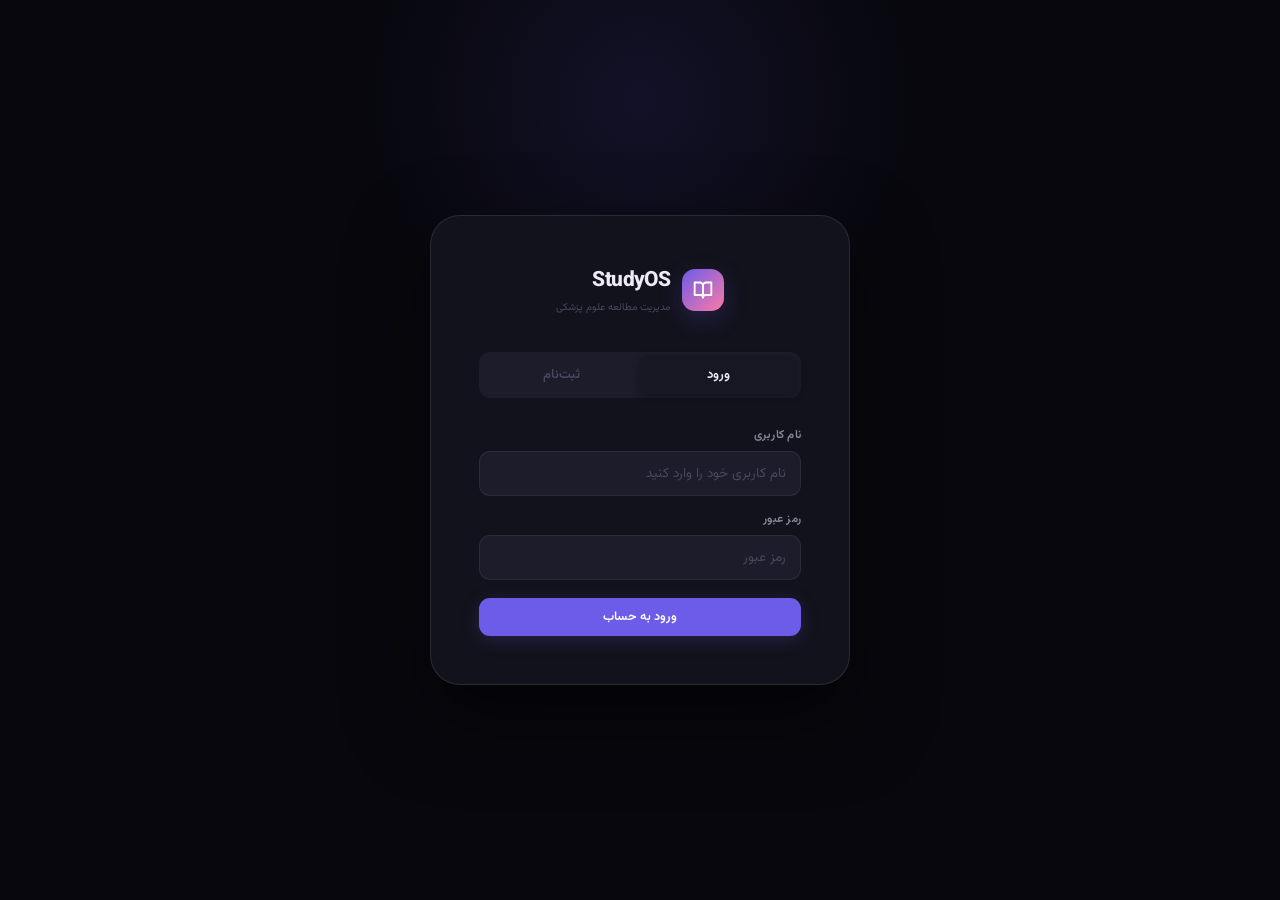
<file: Project 0.4.html>
<!DOCTYPE html>
<html lang="fa" dir="rtl">
<head>
<meta charset="UTF-8">
<meta name="viewport" content="width=device-width, initial-scale=1.0">
<title>StudyOS — ردیاب مطالعه</title>
<link rel="preconnect" href="https://fonts.googleapis.com">
<link rel="preconnect" href="https://fonts.gstatic.com" crossorigin>
<link href="https://fonts.googleapis.com/css2?family=Vazirmatn:wght@300;400;500;600;700;800&display=swap" rel="stylesheet">
<style>
/* ═══════════════════════════════════════════════════════
   DESIGN TOKENS
═══════════════════════════════════════════════════════ */
:root {
  --bg-base:        #07070D;
  --bg-surface:     #0D0D16;
  --bg-card:        #12121C;
  --bg-card-2:      #171724;
  --bg-input:       #1C1C2A;
  --border:         rgba(255,255,255,0.065);
  --border-mid:     rgba(255,255,255,0.1);
  --border-focus:   rgba(108,92,231,0.55);
  --accent:         #6C5CE7;
  --accent-light:   #8B7FF9;
  --accent-glow:    rgba(108,92,231,0.22);
  --accent-2:       #00CEC9;
  --accent-3:       #FDCB6E;
  --accent-4:       #E17055;
  --accent-5:       #FD79A8;
  --text-primary:   #EEEAF8;
  --text-secondary: #8A8899;
  --text-muted:     #484860;
  --success:        #00CEC9;
  --danger:         #FF6B6B;
  --r-xs: 7px; --r-sm: 11px; --r-md: 16px; --r-lg: 22px; --r-xl: 30px;
  --ease: cubic-bezier(0.4,0,0.2,1);
  --t: 0.18s var(--ease);
  --font: 'Vazirmatn', -apple-system, 'Segoe UI', system-ui, sans-serif;
  --font-num: 'Vazirmatn', 'SF Mono', monospace;
  --max-w: 1060px;
}

/* ── LIGHT THEME ── */
[data-theme="light"] {
  --bg-base:        #f5f3f0;
  --bg-surface:     #ffffff;
  --bg-card:        #ffffff;
  --bg-card-2:     #f0ede8;
  --bg-input:       #eae7e2;
  --border:         rgba(0,0,0,0.07);
  --border-mid:     rgba(0,0,0,0.12);
  --border-focus:   rgba(108,92,231,0.4);
  --text-primary:   #1a1a2e;
  --text-secondary: #666;
  --text-muted:     #aaa;
  --accent-glow:    rgba(108,92,231,0.15);
}

[data-theme="light"] .topbar { background: rgba(255,255,255,0.85); }
[data-theme="light"] .sidebar { background: #fff; }
[data-theme="light"] .mobile-nav { background: #fff; }
[data-theme="light"] .timer-card.running .timer-display { text-shadow: 0 0 30px rgba(108,92,231,0.25); }
[data-theme="light"] .auth-card { box-shadow: 0 8px 40px rgba(0,0,0,0.08); }
[data-theme="light"] body { background: #f5f3f0; }

/* ── COMPACT DENSITY ── */
[data-density="compact"] .stat-card { padding: 14px 16px; }
[data-density="compact"] .stat-value { font-size: 1.4rem; }
[data-density="compact"] .stat-label { font-size: 0.68rem; }
[data-density="compact"] .main-content { padding: 16px 24px; }
[data-density="compact"] .timer-card { padding: 24px 20px; min-height: 240px; }
[data-density="compact"] .timer-display { font-size: 3rem; }
[data-density="compact"] .task-item { padding: 7px 10px; }
[data-density="compact"] .chart-card { padding: 16px; }
[data-density="compact"] .stats-grid { gap: 8px; }

/* ── ANIMATIONS OFF ── */
[data-animations="off"] *,
[data-animations="off"] *::before,
[data-animations="off"] *::after {
  animation-duration: 0s !important;
  animation-delay: 0s !important;
  transition-duration: 0s !important;
}

*, *::before, *::after { box-sizing: border-box; margin: 0; padding: 0; }
html { font-size: 15px; scroll-behavior: smooth; }
body {
  font-family: var(--font);
  background: var(--bg-base);
  color: var(--text-primary);
  min-height: 100vh;
  -webkit-font-smoothing: antialiased;
  overflow-x: hidden;
  line-height: 1.6;
}
::-webkit-scrollbar { width: 3px; }
::-webkit-scrollbar-track { background: transparent; }
::-webkit-scrollbar-thumb { background: var(--text-muted); border-radius: 2px; }

/* ═══════════════════════════════════════════════════════
   AUTH SCREEN
═══════════════════════════════════════════════════════ */
#auth-screen {
  min-height: 100vh;
  display: flex;
  align-items: center;
  justify-content: center;
  background: var(--bg-base);
  padding: 20px;
  position: relative;
  overflow: hidden;
}
#auth-screen::before {
  content: '';
  position: absolute;
  top: -200px; left: 50%; transform: translateX(-50%);
  width: 600px; height: 600px;
  background: radial-gradient(circle, rgba(108,92,231,0.12) 0%, transparent 65%);
  pointer-events: none;
}
.auth-card {
  background: var(--bg-card);
  border: 1px solid var(--border-mid);
  border-radius: var(--r-xl);
  padding: 48px;
  width: 100%; max-width: 420px;
  position: relative;
  box-shadow: 0 32px 80px rgba(0,0,0,0.5);
}
.auth-logo { display: flex; align-items: center; gap: 12px; margin-bottom: 36px; justify-content: center; }
.auth-logo-icon {
  width: 42px; height: 42px;
  background: linear-gradient(135deg, var(--accent), var(--accent-5));
  border-radius: 13px;
  display: flex; align-items: center; justify-content: center;
  box-shadow: 0 8px 24px var(--accent-glow);
}
.auth-logo-text { font-size: 1.4rem; font-weight: 800; letter-spacing: -0.03em; }
.auth-logo-sub { font-size: 0.68rem; color: var(--text-muted); margin-top: 2px; }
.auth-tabs {
  display: flex; gap: 0; background: var(--bg-input);
  border-radius: var(--r-sm); padding: 4px; margin-bottom: 28px;
  /* ✅ iOS fix: جلوگیری از مشکل تاچ */
  -webkit-user-select: none; user-select: none;
}
.auth-tab {
  flex: 1; padding: 9px; border-radius: 8px; border: none;
  background: transparent; color: var(--text-muted);
  font-family: var(--font); font-size: 0.875rem; font-weight: 600;
  cursor: pointer; transition: all var(--t);
  /* ✅ iOS fix */
  -webkit-tap-highlight-color: transparent;
  touch-action: manipulation;
  position: relative; z-index: 1;
}
.auth-tab.active { background: var(--bg-card-2); color: var(--text-primary); box-shadow: 0 2px 8px rgba(0,0,0,0.3); }
.auth-form { display: flex; flex-direction: column; gap: 14px; }
.form-group { display: flex; flex-direction: column; gap: 6px; }
.form-label { font-size: 0.775rem; font-weight: 600; color: var(--text-secondary); letter-spacing: 0.02em; }
.form-input {
  padding: 11px 14px; background: var(--bg-input);
  border: 1px solid var(--border); border-radius: var(--r-sm);
  color: var(--text-primary); font-family: var(--font); font-size: 0.9rem;
  transition: border-color var(--t), box-shadow var(--t); width: 100%;
}
.form-input:focus { outline: none; border-color: var(--border-focus); box-shadow: 0 0 0 3px rgba(108,92,231,0.1); }
.form-input::placeholder { color: var(--text-muted); }
textarea.form-input { resize: vertical; min-height: 60px; }
.users-list-section { margin-top: 16px; }
.users-list-title { font-size: 0.75rem; color: var(--text-muted); margin-bottom: 10px; font-weight: 500; }
.auth-user-chip {
  display: flex; align-items: center; gap: 10px;
  padding: 10px 12px; background: var(--bg-input);
  border: 1px solid var(--border); border-radius: var(--r-sm);
  margin-bottom: 6px; cursor: pointer; transition: all var(--t); font-size: 0.85rem;
}
.auth-user-chip:hover { border-color: var(--border-mid); background: var(--bg-card-2); }
.auth-avatar {
  width: 30px; height: 30px; border-radius: 50%;
  display: flex; align-items: center; justify-content: center;
  font-size: 0.75rem; font-weight: 700; flex-shrink: 0; overflow: hidden;
}
.auth-avatar img { width: 100%; height: 100%; object-fit: cover; }
.auth-user-name { flex: 1; color: var(--text-primary); font-weight: 500; }
.auth-error {
  background: rgba(255,107,107,0.1); border: 1px solid rgba(255,107,107,0.2);
  border-radius: var(--r-xs); padding: 10px 14px; font-size: 0.825rem;
  color: var(--danger); display: none;
}
.auth-error.show { display: block; }

/* ═══════════════════════════════════════════════════════
   APP SHELL
═══════════════════════════════════════════════════════ */
#app-screen { display: none; }
#app-screen.visible { display: block; }
.app-shell { display: grid; grid-template-columns: 230px 1fr; min-height: 100vh; }

/* ═══════════════════════════════════════════════════════
   SIDEBAR
═══════════════════════════════════════════════════════ */
.sidebar {
  background: var(--bg-surface); border-left: 1px solid var(--border);
  padding: 24px 0; display: flex; flex-direction: column;
  position: sticky; top: 0; height: 100vh; overflow-y: auto;
}
.sidebar-logo { padding: 0 18px 22px; border-bottom: 1px solid var(--border); margin-bottom: 10px; }
.logo-mark { display: flex; align-items: center; gap: 10px; }
.logo-icon {
  width: 34px; height: 34px;
  background: linear-gradient(135deg, var(--accent), var(--accent-5));
  border-radius: 10px; display: flex; align-items: center; justify-content: center;
  flex-shrink: 0; box-shadow: 0 4px 14px var(--accent-glow);
}
.logo-text { font-size: 1rem; font-weight: 800; letter-spacing: -0.03em; }
.logo-sub { font-size: 0.68rem; color: var(--text-muted); margin-top: 1px; }
.nav-group-label {
  font-size: 0.62rem; font-weight: 700; letter-spacing: 0.09em;
  text-transform: uppercase; color: var(--text-muted); padding: 14px 18px 5px;
}
.nav-item {
  display: flex; align-items: center; gap: 9px;
  padding: 9px 18px; cursor: pointer; border: none; background: none;
  width: 100%; text-align: right; font-family: var(--font);
  font-size: 0.875rem; font-weight: 500; color: var(--text-secondary);
  transition: all var(--t); position: relative; border-radius: 0;
}
.nav-item:hover { color: var(--text-primary); background: rgba(255,255,255,0.04); }
.nav-item.active { color: var(--text-primary); background: rgba(108,92,231,0.1); }
.nav-item.active::before {
  content: ''; position: absolute;
  left: 0; top: 5px; bottom: 5px; width: 3px;
  background: var(--accent); border-radius: 0 2px 2px 0;
}
.nav-item svg { flex-shrink: 0; opacity: 0.65; }
.nav-item.active svg { opacity: 1; color: var(--accent); }
.sidebar-user { margin-top: auto; padding: 14px 18px 0; border-top: 1px solid var(--border); }
.sidebar-user-chip {
  display: flex; align-items: center; gap: 10px; padding: 10px;
  border-radius: var(--r-sm); background: var(--bg-card);
  border: 1px solid var(--border); cursor: pointer; transition: all var(--t);
}
.sidebar-user-chip:hover { background: var(--bg-card-2); }
.sidebar-user-info { flex: 1; min-width: 0; }
.sidebar-user-name { font-size: 0.825rem; font-weight: 600; white-space: nowrap; overflow: hidden; text-overflow: ellipsis; }
.sidebar-user-date { font-size: 0.68rem; color: var(--text-muted); margin-top: 1px; }

/* ═══════════════════════════════════════════════════════
   MAIN AREA
═══════════════════════════════════════════════════════ */
.main-wrap { display: flex; flex-direction: column; min-height: 100vh; overflow: hidden; }
.topbar {
  background: rgba(13,13,22,0.85); backdrop-filter: blur(16px);
  border-bottom: 1px solid var(--border); padding: 14px 32px;
  display: flex; align-items: center; justify-content: space-between;
  position: sticky; top: 0; z-index: 100;
}
.topbar-title { font-size: 1.1rem; font-weight: 700; letter-spacing: -0.025em; }
.topbar-actions { display: flex; gap: 8px; align-items: center; }
.topbar-timer-badge {
  display: none; align-items: center; gap: 6px;
  padding: 4px 12px; background: rgba(108,92,231,0.15);
  border: 1px solid rgba(108,92,231,0.3); border-radius: 20px;
  font-size: 0.78rem; font-weight: 600; color: var(--accent-light);
  font-variant-numeric: tabular-nums;
}
.topbar-timer-badge.visible { display: flex; }
.topbar-timer-dot { width: 6px; height: 6px; border-radius: 50%; background: var(--accent); animation: pulse 1.5s infinite; }
@keyframes pulse { 0%,100%{opacity:1} 50%{opacity:0.3} }
.main-content { flex: 1; padding: 28px 32px; overflow-y: auto; }
.content-inner { max-width: var(--max-w); margin: 0 auto; }
.page { display: none; }
.page.active { display: block; }

/* ═══════════════════════════════════════════════════════
   STAT CARDS
═══════════════════════════════════════════════════════ */
.stats-grid { display: grid; grid-template-columns: repeat(4, 1fr); gap: 12px; margin-bottom: 24px; }
.stat-card {
  background: var(--bg-card); border: 1px solid var(--border);
  border-radius: var(--r-md); padding: 20px 20px 18px;
  position: relative; overflow: hidden;
  transition: transform var(--t), border-color var(--t);
}
.stat-card::before {
  content: ''; position: absolute; inset: 0;
  background: linear-gradient(135deg, rgba(255,255,255,0.025) 0%, transparent 55%);
  pointer-events: none;
}
.stat-card:hover { transform: translateY(-2px); border-color: var(--border-mid); }
.stat-icon { width: 34px; height: 34px; border-radius: 9px; display: flex; align-items: center; justify-content: center; margin-bottom: 14px; }
.stat-icon.v { background: rgba(108,92,231,0.15); color: var(--accent); }
.stat-icon.t { background: rgba(0,206,201,0.12); color: var(--accent-2); }
.stat-icon.o { background: rgba(253,203,110,0.12); color: var(--accent-3); }
.stat-icon.p { background: rgba(253,121,168,0.12); color: var(--accent-5); }
.stat-value {
  font-size: 1.8rem; font-weight: 800; letter-spacing: -0.04em;
  font-variant-numeric: tabular-nums; line-height: 1; margin-bottom: 6px;
}
.stat-label { font-size: 0.74rem; color: var(--text-muted); font-weight: 500; }
.section-header { display: flex; align-items: center; justify-content: space-between; margin-bottom: 14px; }
.section-title {
  font-size: 0.85rem; font-weight: 700; color: var(--text-secondary);
  letter-spacing: 0.01em;
  display: inline-flex; align-items: center; gap: 6px;
}
.section-title svg { flex-shrink: 0; opacity: 0.7; }

/* ═══════════════════════════════════════════════════════
   TIMER
═══════════════════════════════════════════════════════ */
.timer-layout { display: grid; grid-template-columns: 1fr 340px; gap: 14px; margin-bottom: 24px; }
.timer-card {
  background: var(--bg-card); border: 1px solid var(--border);
  border-radius: var(--r-lg); padding: 36px 28px;
  display: flex; flex-direction: column; align-items: center; justify-content: center;
  position: relative; overflow: hidden; min-height: 290px;
}
.timer-glow {
  position: absolute; inset: 0;
  background: radial-gradient(ellipse 300px 200px at 50% 60%, var(--accent-glow) 0%, transparent 70%);
  pointer-events: none; opacity: 0; transition: opacity 0.6s;
}
.timer-card.running .timer-glow { opacity: 1; }
.timer-subject-select { width: 100%; max-width: 260px; margin-bottom: 26px; position: relative; z-index: 1; }
.select-label { font-size: 0.68rem; font-weight: 700; letter-spacing: 0.07em; text-transform: uppercase; color: var(--text-muted); margin-bottom: 7px; }
.styled-select {
  width: 100%; padding: 10px 14px; background: var(--bg-input);
  border: 1px solid var(--border); border-radius: var(--r-sm);
  color: var(--text-primary); font-family: var(--font); font-size: 0.875rem; font-weight: 500;
  cursor: pointer; appearance: none;
  background-image: url("data:image/svg+xml,%3Csvg xmlns='http://www.w3.org/2000/svg' width='10' height='6'%3E%3Cpath fill='%23484860' d='M0 0l5 6 5-6z'/%3E%3C/svg%3E");
  background-repeat: no-repeat; background-position: left 12px center;
  transition: border-color var(--t);
}
.styled-select:focus { outline: none; border-color: var(--border-focus); }
.timer-display {
  font-size: 4.2rem; font-weight: 800; letter-spacing: -0.05em;
  font-variant-numeric: tabular-nums; line-height: 1; margin-bottom: 6px;
  position: relative; z-index: 1; transition: color 0.4s;
}
.timer-card.running .timer-display { color: #fff; text-shadow: 0 0 40px rgba(108,92,231,0.4); }
.timer-sub-label { font-size: 0.78rem; color: var(--text-muted); margin-bottom: 26px; position: relative; z-index: 1; min-height: 18px; }
.timer-controls { display: flex; gap: 9px; position: relative; z-index: 1; }

/* ═══════════════════════════════════════════════════════
   SUBJECTS PANEL
═══════════════════════════════════════════════════════ */
.subjects-panel {
  background: var(--bg-card); border: 1px solid var(--border);
  border-radius: var(--r-lg); padding: 20px;
  display: flex; flex-direction: column; gap: 0;
}
.subjects-panel-header { display: flex; align-items: center; justify-content: space-between; margin-bottom: 14px; }
.subject-list { flex: 1; overflow-y: auto; max-height: 220px; }
.subject-row {
  display: flex; align-items: center; gap: 9px;
  padding: 8px 0; border-bottom: 1px solid var(--border); transition: background var(--t);
}
.subject-row:last-child { border-bottom: none; }
.subject-color-dot { width: 10px; height: 10px; border-radius: 3px; flex-shrink: 0; cursor: pointer; transition: transform var(--t); }
.subject-color-dot:hover { transform: scale(1.3); }
.subject-row-name { flex: 1; font-size: 0.85rem; color: var(--text-primary); font-weight: 500; }
.subject-row-time { font-size: 0.78rem; color: var(--text-secondary); font-variant-numeric: tabular-nums; font-weight: 500; }
.subject-row-actions { display: flex; gap: 3px; opacity: 0; transition: opacity var(--t); }
.subject-row:hover .subject-row-actions { opacity: 1; }
.subject-action-btn {
  width: 22px; height: 22px; border-radius: 5px; border: none;
  background: transparent; color: var(--text-muted); cursor: pointer;
  display: flex; align-items: center; justify-content: center; transition: all var(--t);
}
.subject-action-btn:hover { background: rgba(255,255,255,0.08); color: var(--text-primary); }
.subject-action-btn.del:hover { color: var(--danger); background: rgba(255,107,107,0.1); }

/* ═══════════════════════════════════════════════════════
   MODAL
═══════════════════════════════════════════════════════ */
.modal-overlay {
  position: fixed; inset: 0; background: rgba(0,0,0,0.7);
  backdrop-filter: blur(6px); z-index: 1000;
  display: flex; align-items: center; justify-content: center; padding: 20px;
  opacity: 0; pointer-events: none; transition: opacity 0.2s;
}
.modal-overlay.open { opacity: 1; pointer-events: auto; }
.modal-card {
  background: var(--bg-card); border: 1px solid var(--border-mid);
  border-radius: var(--r-xl); padding: 32px; width: 100%; max-width: 460px;
  max-height: 85vh; overflow-y: auto;
  box-shadow: 0 24px 60px rgba(0,0,0,0.6);
  transform: translateY(12px) scale(0.98); transition: transform 0.25s var(--ease);
}
.modal-overlay.open .modal-card { transform: translateY(0) scale(1); }
.modal-header { display: flex; align-items: center; justify-content: space-between; margin-bottom: 24px; }
.modal-title { font-size: 1.05rem; font-weight: 700; letter-spacing: -0.02em; display: inline-flex; align-items: center; gap: 8px; }
.modal-body { display: flex; flex-direction: column; gap: 14px; }
.form-row { display: grid; grid-template-columns: 1fr 1fr; gap: 10px; }
.color-picker-row { display: flex; flex-wrap: wrap; gap: 8px; margin-top: 4px; }
.color-swatch {
  width: 26px; height: 26px; border-radius: 7px; cursor: pointer;
  border: 2px solid transparent; transition: transform var(--t), border-color var(--t);
}
.color-swatch:hover { transform: scale(1.15); }
.color-swatch.selected { border-color: #fff; transform: scale(1.1); }

/* ✅ مودال بزرگ (تنظیمات گروه) */
.modal-card-lg { max-width: 580px; }

/* ═══════════════════════════════════════════════════════
   BUTTONS
═══════════════════════════════════════════════════════ */
.btn {
  display: inline-flex; align-items: center; gap: 6px;
  padding: 9px 18px; border-radius: var(--r-sm); font-family: var(--font);
  font-size: 0.84rem; font-weight: 600; cursor: pointer; border: none;
  transition: all var(--t); white-space: nowrap;
}
.btn:active { transform: scale(0.97); }
.btn-primary { background: var(--accent); color: #fff; box-shadow: 0 4px 18px var(--accent-glow); }
.btn-primary:hover { background: var(--accent-light); box-shadow: 0 6px 22px rgba(108,92,231,0.4); }
.btn-ghost { background: rgba(255,255,255,0.05); color: var(--text-secondary); border: 1px solid var(--border); }
.btn-ghost:hover { background: rgba(255,255,255,0.09); color: var(--text-primary); }
.btn-danger { background: rgba(255,107,107,0.1); color: var(--danger); border: 1px solid rgba(255,107,107,0.2); }
.btn-danger:hover { background: rgba(255,107,107,0.18); }
.btn-sm { padding: 7px 13px; font-size: 0.8rem; border-radius: 8px; }
.btn-xs { padding: 5px 10px; font-size: 0.75rem; border-radius: 7px; }
.btn-lg { padding: 13px 26px; font-size: 0.95rem; border-radius: var(--r-md); }
.btn-icon {
  width: 32px; height: 32px; border-radius: var(--r-sm);
  background: rgba(255,255,255,0.04); border: 1px solid var(--border);
  color: var(--text-muted); cursor: pointer; transition: all var(--t);
  display: inline-flex; align-items: center; justify-content: center;
}
.btn-icon:hover { background: rgba(255,255,255,0.08); color: var(--text-primary); }

/* ═══════════════════════════════════════════════════════
   FORM ELEMENTS
═══════════════════════════════════════════════════════ */
.styled-input {
  padding: 10px 13px; background: var(--bg-input);
  border: 1px solid var(--border); border-radius: var(--r-sm);
  color: var(--text-primary); font-family: var(--font); font-size: 0.875rem;
  transition: border-color var(--t), box-shadow var(--t); width: 100%;
}
.styled-input:focus { outline: none; border-color: var(--border-focus); box-shadow: 0 0 0 3px rgba(108,92,231,0.08); }
.styled-input::placeholder { color: var(--text-muted); }
textarea.styled-input { resize: vertical; min-height: 60px; }

/* ═══════════════════════════════════════════════════════
   CHARTS
═══════════════════════════════════════════════════════ */
.charts-grid { display: grid; grid-template-columns: 1fr 1fr; gap: 14px; margin-bottom: 24px; }
.chart-card {
  background: var(--bg-card); border: 1px solid var(--border);
  border-radius: var(--r-lg); padding: 22px;
}
.pie-wrap { display: flex; gap: 20px; align-items: center; flex-wrap: wrap; margin-top: 16px; }
.pie-legend { flex: 1; min-width: 110px; display: flex; flex-direction: column; gap: 7px; }
.pie-legend-row { display: flex; align-items: center; justify-content: space-between; font-size: 0.78rem; }
.pie-legend-left { display: flex; align-items: center; gap: 7px; }
.pie-legend-dot { width: 8px; height: 8px; border-radius: 2px; flex-shrink: 0; }
.pie-legend-name { color: var(--text-secondary); }
.pie-legend-right { display: flex; gap: 10px; color: var(--text-muted); }
.pie-legend-pct { color: var(--text-primary); font-weight: 700; }
.week-bars { display: flex; flex-direction: column; gap: 9px; margin-top: 16px; }
.week-bar-row { display: flex; align-items: center; gap: 10px; font-size: 0.76rem; }
.week-bar-label { color: var(--text-muted); width: 22px; text-align: center; flex-shrink: 0; font-weight: 600; }
.week-bar-track { flex: 1; height: 7px; background: var(--bg-input); border-radius: 4px; overflow: hidden; }
.week-bar-fill { height: 100%; border-radius: 4px; background: linear-gradient(90deg, var(--accent), var(--accent-5)); transition: width 0.7s var(--ease); }
.week-bar-val { color: var(--text-muted); font-variant-numeric: tabular-nums; width: 40px; font-size: 0.74rem; }

/* ═══════════════════════════════════════════════════════
   TASKS PAGE
═══════════════════════════════════════════════════════ */
.tasks-layout { display: grid; grid-template-columns: 1fr 1fr; gap: 16px; }
.task-col {
  background: var(--bg-card); border: 1px solid var(--border);
  border-radius: var(--r-lg); padding: 20px;
  display: flex; flex-direction: column; min-height: 420px;
}
.task-col-header { display: flex; align-items: center; justify-content: space-between; margin-bottom: 16px; }
.task-col-title { display: flex; align-items: center; gap: 8px; font-size: 0.875rem; font-weight: 700; }
.task-badge { font-size: 0.68rem; background: rgba(255,255,255,0.07); padding: 2px 8px; border-radius: 20px; color: var(--text-muted); font-variant-numeric: tabular-nums; }
.task-add-area { margin-bottom: 14px; }
.task-add-row1 { display: flex; gap: 7px; margin-bottom: 7px; }
.task-add-row2 { display: flex; gap: 7px; align-items: center; }
.task-meta-select {
  padding: 7px 10px; background: var(--bg-input);
  border: 1px solid var(--border); border-radius: var(--r-xs);
  color: var(--text-secondary); font-family: var(--font);
  font-size: 0.77rem; font-weight: 500; cursor: pointer; appearance: none; flex: 1;
}
.task-meta-select:focus { outline: none; border-color: var(--border-focus); }
.task-list { flex: 1; display: flex; flex-direction: column; gap: 6px; min-height: 40px; transition: background var(--t); border-radius: var(--r-sm); padding: 2px; }
.task-list.drag-over { background: rgba(108,92,231,0.07); border: 1px dashed var(--border-focus); }
.task-item {
  display: flex; align-items: flex-start; gap: 9px;
  padding: 10px 12px; background: var(--bg-surface);
  border: 1px solid var(--border); border-radius: var(--r-sm);
  cursor: grab; transition: all var(--t); animation: slideIn 0.18s ease;
}
@keyframes slideIn { from { opacity: 0; transform: translateY(5px); } to { opacity: 1; transform: translateY(0); } }
.task-item:hover { border-color: var(--border-mid); background: var(--bg-card-2); }
.task-item.dragging { opacity: 0.35; cursor: grabbing; }
.task-grip { color: var(--text-muted); flex-shrink: 0; padding-top: 1px; cursor: grab; }
.task-priority-dot { width: 7px; height: 7px; border-radius: 50%; flex-shrink: 0; margin-top: 5px; }
.p-high { background: var(--danger); box-shadow: 0 0 6px rgba(255,107,107,0.4); }
.p-medium { background: var(--accent-3); }
.p-low { background: var(--accent-2); }
.task-body { flex: 1; min-width: 0; }
.task-text { font-size: 0.845rem; color: var(--text-primary); font-weight: 500; line-height: 1.4; }
.task-meta-row { display: flex; gap: 8px; margin-top: 4px; flex-wrap: wrap; }
.task-tag { font-size: 0.68rem; padding: 2px 7px; border-radius: 5px; color: var(--text-muted); background: var(--bg-input); font-weight: 500; }
.task-est { color: var(--accent-3); background: rgba(253,203,110,0.1); }
.task-subj { color: var(--accent); background: rgba(108,92,231,0.1); }
.task-actions-wrap { display: flex; flex-direction: column; gap: 3px; opacity: 0; transition: opacity var(--t); flex-shrink: 0; }
.task-item:hover .task-actions-wrap { opacity: 1; }
.task-act-btn {
  width: 22px; height: 22px; border-radius: 5px; border: none;
  cursor: pointer; display: flex; align-items: center; justify-content: center;
  background: transparent; color: var(--text-muted); transition: all var(--t);
}
.task-act-btn:hover { background: rgba(255,255,255,0.08); color: var(--text-primary); }
.task-act-btn.del:hover { color: var(--danger); background: rgba(255,107,107,0.1); }
.task-done .task-text { text-decoration: line-through; opacity: 0.45; }
.empty-state { display: flex; flex-direction: column; align-items: center; justify-content: center; flex: 1; gap: 8px; color: var(--text-muted); font-size: 0.8rem; padding: 28px 0; text-align: center; }
.empty-state svg { opacity: 0.3; }

/* ═══════════════════════════════════════════════════════
   STATS PAGE TABS
═══════════════════════════════════════════════════════ */
.stats-page-tabs {
  display: flex; gap: 4px; background: var(--bg-card);
  border: 1px solid var(--border); border-radius: var(--r-sm);
  padding: 4px; margin-bottom: 22px;
  /* ✅ وسط‌چین */
  width: fit-content; margin-left: auto; margin-right: auto;
}
.stats-page-tab {
  display: inline-flex; align-items: center; gap: 6px;
  padding: 8px 18px; border-radius: 8px; font-size: 0.835rem; font-weight: 600;
  cursor: pointer; border: none; background: transparent; color: var(--text-muted);
  transition: all var(--t); font-family: var(--font);
}
.stats-page-tab.active {
  background: var(--bg-card-2); color: var(--text-primary);
  box-shadow: 0 1px 6px rgba(0,0,0,0.3);
}
.stats-page-tab svg { opacity: 0.6; }
.stats-page-tab.active svg { opacity: 1; color: var(--accent); }
.stats-tab-content { display: none; }
.stats-tab-content.active { display: block; }

/* ═══════════════════════════════════════════════════════
   STATS ANALYSIS
═══════════════════════════════════════════════════════ */
.period-tabs {
  display: flex; gap: 4px; background: var(--bg-card);
  border: 1px solid var(--border); border-radius: var(--r-sm);
  padding: 4px; margin-bottom: 22px;
  /* ✅ وسط‌چین */
  width: fit-content; margin-left: auto; margin-right: auto;
}
.period-tab { padding: 7px 16px; border-radius: 8px; font-size: 0.835rem; font-weight: 600; cursor: pointer; border: none; background: transparent; color: var(--text-muted); transition: all var(--t); font-family: var(--font); }
.period-tab.active { background: var(--bg-card-2); color: var(--text-primary); box-shadow: 0 1px 6px rgba(0,0,0,0.3); }
.stats-summary-grid { display: grid; grid-template-columns: repeat(3, 1fr); gap: 12px; margin-bottom: 22px; }
.summary-card { background: var(--bg-card); border: 1px solid var(--border); border-radius: var(--r-md); padding: 22px; text-align: center; }
.summary-val {
  font-size: 2.4rem; font-weight: 800; letter-spacing: -0.05em;
  font-variant-numeric: tabular-nums;
  background: linear-gradient(135deg, var(--accent-light), var(--accent-5));
  -webkit-background-clip: text; -webkit-text-fill-color: transparent;
  background-clip: text; line-height: 1; margin-bottom: 7px;
}
.summary-label { font-size: 0.75rem; color: var(--text-muted); font-weight: 500; }
.subject-bars { display: flex; flex-direction: column; gap: 0; }
.subject-bar-row { display: flex; flex-direction: column; gap: 5px; padding: 11px 0; border-bottom: 1px solid var(--border); }
.subject-bar-row:last-child { border-bottom: none; }
.subject-bar-header { display: flex; justify-content: space-between; align-items: center; }
.subject-bar-name { display: flex; align-items: center; gap: 8px; font-size: 0.845rem; font-weight: 500; }
.subject-bar-meta { display: flex; gap: 14px; font-size: 0.79rem; color: var(--text-muted); }
.subject-bar-pct { color: var(--text-primary); font-weight: 700; }
.progress-track { height: 5px; background: var(--bg-input); border-radius: 3px; overflow: hidden; }
.progress-fill { height: 100%; border-radius: 3px; transition: width 0.7s var(--ease); }
.log-list { display: flex; flex-direction: column; }
.log-row { display: flex; align-items: center; justify-content: space-between; padding: 11px 0; border-bottom: 1px solid var(--border); font-size: 0.84rem; animation: slideIn 0.18s ease; }
.log-row:last-child { border-bottom: none; }
.log-subj-pill { display: inline-flex; align-items: center; gap: 5px; padding: 3px 10px; border-radius: 20px; font-size: 0.75rem; font-weight: 600; }
.log-time { color: var(--text-muted); font-variant-numeric: tabular-nums; }
.log-dur { color: var(--accent-light); font-weight: 700; font-variant-numeric: tabular-nums; }

/* ═══════════════════════════════════════════════════════
   SETTINGS PAGE
═══════════════════════════════════════════════════════ */
.settings-section { margin-bottom: 28px; }
.settings-section-title {
  font-size: 0.95rem; font-weight: 700; margin-bottom: 14px;
  color: var(--text-primary);
  display: inline-flex; align-items: center; gap: 8px;
}
.settings-section-title svg { opacity: 0.6; color: var(--text-secondary); }
.settings-card {
  background: var(--bg-card); border: 1px solid var(--border);
  border-radius: var(--r-lg); padding: 0; overflow: hidden;
}
.setting-row {
  display: flex; align-items: center; justify-content: space-between;
  padding: 16px 20px; gap: 16px;
}
.setting-row:hover { background: rgba(255,255,255,0.02); }
.setting-info { flex: 1; min-width: 0; }
.setting-label { font-size: 0.88rem; font-weight: 600; color: var(--text-primary); }
.setting-desc { font-size: 0.75rem; color: var(--text-muted); margin-top: 2px; }
.setting-control { flex-shrink: 0; }
.toggle-switch { position: relative; display: inline-block; width: 44px; height: 24px; }
.toggle-switch input { opacity: 0; width: 0; height: 0; }
.toggle-slider {
  position: absolute; cursor: pointer; inset: 0;
  background: var(--bg-input); border: 1px solid var(--border);
  border-radius: 24px; transition: 0.25s;
}
.toggle-slider::before {
  content: ''; position: absolute; height: 18px; width: 18px;
  right: 2px; bottom: 2px; background: var(--text-muted);
  border-radius: 50%; transition: 0.25s;
}
.toggle-switch input:checked + .toggle-slider { background: var(--accent); border-color: var(--accent); }
.toggle-switch input:checked + .toggle-slider::before { background: #fff; transform: translateX(-20px); }

.theme-options, .density-options, .notif-style-options { display: flex; gap: 4px; }
.theme-opt, .density-opt, .notif-opt {
  padding: 6px 14px; border-radius: 8px; border: 1px solid var(--border);
  background: transparent; color: var(--text-muted); font-family: var(--font);
  font-size: 0.8rem; font-weight: 600; cursor: pointer; transition: all var(--t);
}
.theme-opt.active, .density-opt.active, .notif-opt.active {
  background: var(--accent); color: #fff; border-color: var(--accent);
  box-shadow: 0 2px 10px var(--accent-glow);
}

/* ✅ رپر انتخابگر رنگ برای موبایل */
.accent-picker-container {
  overflow-x: auto; -webkit-overflow-scrolling: touch;
  padding: 4px 0; max-width: 100%;
}
.accent-picker-row {
  display: flex; flex-wrap: wrap; gap: 8px;
  /* ✅ موبایل: یک ردیف قابل اسکرول */
  min-width: min-content;
}
.accent-swatch {
  width: 30px; height: 30px; border-radius: 50%; cursor: pointer;
  border: 3px solid transparent; transition: all var(--t); position: relative;
  flex-shrink: 0;
}
.accent-swatch:hover { transform: scale(1.15); }
.accent-swatch.selected { border-color: var(--text-primary); box-shadow: 0 0 12px var(--accent-glow); }
.accent-swatch.selected::after {
  content: ''; position: absolute; inset: 4px; border-radius: 50%;
  border: 2px solid rgba(255,255,255,0.8);
}

/* ═══════════════════════════════════════════════════════
   PROFILE (inside settings)
═══════════════════════════════════════════════════════ */
.profile-header-row {
  display: flex; align-items: center; gap: 20px; padding: 20px;
  position: relative; overflow: hidden;
}
.profile-header-row::before {
  content: ''; position: absolute; top: 0; left: 0; right: 0; height: 3px;
  background: linear-gradient(90deg, var(--accent), var(--accent-5));
}
.profile-avatar-wrap { position: relative; flex-shrink: 0; }
.profile-avatar-large {
  width: 72px; height: 72px; border-radius: 50%;
  display: flex; align-items: center; justify-content: center;
  font-size: 1.8rem; font-weight: 800; color: #fff;
  overflow: hidden; border: 3px solid var(--border-mid);
  background: var(--bg-surface);
}
.profile-avatar-large img { width: 100%; height: 100%; object-fit: cover; }
.profile-avatar-edit-btn {
  position: absolute; bottom: -2px; right: -2px;
  width: 26px; height: 26px; border-radius: 50%;
  background: var(--accent); border: 2px solid var(--bg-card);
  color: #fff; cursor: pointer; display: flex;
  align-items: center; justify-content: center;
  transition: all var(--t); font-size: 0;
}
.profile-avatar-edit-btn:hover { background: var(--accent-light); transform: scale(1.1); }
.profile-header-info h2 { font-size: 1.1rem; font-weight: 700; margin-bottom: 2px; }
.profile-header-info p { font-size: 0.8rem; color: var(--text-muted); }
.profile-field-badge {
  display: inline-block; font-size: 0.72rem; color: var(--accent-light);
  background: rgba(108,92,231,0.12); padding: 2px 10px; border-radius: 12px;
  margin-top: 6px; font-weight: 500;
}
.profile-form { display: flex; flex-direction: column; gap: 14px; padding: 20px; }
.profile-stats-grid { display: grid; grid-template-columns: repeat(4, 1fr); gap: 12px; padding: 16px 20px; }
.profile-stat {
  text-align: center; padding: 14px 10px; background: var(--bg-surface);
  border-radius: var(--r-sm); border: 1px solid var(--border);
  display: flex; flex-direction: column; align-items: center; gap: 6px;
}
.profile-stat-val { font-size: 1.3rem; font-weight: 800; color: var(--accent-light); font-variant-numeric: tabular-nums; }
.profile-stat-label { font-size: 0.72rem; color: var(--text-muted); }

/* ═══════════════════════════════════════════════════════
   TOOLS PAGE (جدید)
═══════════════════════════════════════════════════════ */
.tools-grid {
  display: grid; grid-template-columns: repeat(auto-fill, minmax(280px, 1fr));
  gap: 14px;
}
.tool-card {
  background: var(--bg-card); border: 1px solid var(--border);
  border-radius: var(--r-lg); padding: 24px;
  display: flex; align-items: center; gap: 18px;
  cursor: pointer; transition: all var(--t);
  position: relative; overflow: hidden;
}
.tool-card:hover { border-color: var(--border-mid); transform: translateY(-2px); }
.tool-card::before {
  content: ''; position: absolute; inset: 0;
  background: linear-gradient(135deg, rgba(255,255,255,0.02) 0%, transparent 50%);
  pointer-events: none;
}
.tool-card-icon {
  width: 56px; height: 56px; border-radius: var(--r-md);
  display: flex; align-items: center; justify-content: center;
  flex-shrink: 0;
}
.tool-icon-gpa { background: rgba(108,92,231,0.15); color: var(--accent); }
.tool-icon-answers { background: rgba(0,206,201,0.12); color: var(--accent-2); }
.tool-card-content { flex: 1; min-width: 0; }
.tool-card-title { font-size: 1rem; font-weight: 700; margin-bottom: 4px; }
.tool-card-desc { font-size: 0.78rem; color: var(--text-muted); line-height: 1.5; }
.tool-card-arrow {
  color: var(--text-muted); flex-shrink: 0;
  transition: transform var(--t), color var(--t);
}
.tool-card:hover .tool-card-arrow { transform: translateX(-4px); color: var(--accent); }

.tool-back-btn {
  margin-bottom: 20px;
}

/* ═══════════════════════════════════════════════════════
   ANSWER SHEET (جدید)
═══════════════════════════════════════════════════════ */
.answer-sheet-controls {
  display: flex; align-items: flex-end; justify-content: space-between;
  gap: 12px; margin-bottom: 16px; flex-wrap: wrap;
}
.answer-controls-right,
.answer-controls-left { display: flex; gap: 8px; align-items: flex-end; }
.answer-count-select { min-width: 80px; }

.answer-sheet-guide {
  display: flex; align-items: center; gap: 14px;
  padding: 10px 16px; background: var(--bg-card);
  border: 1px solid var(--border); border-radius: var(--r-sm);
  margin-bottom: 16px; flex-wrap: wrap;
}
.answer-guide-item { display: flex; align-items: center; gap: 5px; font-size: 0.76rem; color: var(--text-secondary); font-weight: 500; }
.answer-guide-dot { width: 10px; height: 10px; border-radius: 3px; }
.guide-dot-a { background: var(--accent); }
.guide-dot-b { background: var(--accent-2); }
.guide-dot-c { background: var(--accent-3); }
.guide-dot-d { background: var(--accent-5); }
.guide-dot-correct { background: var(--success); }
.guide-dot-wrong { background: var(--danger); }
.answer-guide-sep { color: var(--text-muted); font-size: 0.7rem; }

.answer-sheet-wrap {
  background: var(--bg-card); border: 1px solid var(--border);
  border-radius: var(--r-lg); padding: 20px;
  max-height: 460px; overflow-y: auto;
}
.answer-sheet-grid {
  display: grid;
  grid-template-columns: repeat(auto-fill, minmax(90px, 1fr));
  gap: 8px;
}
.answer-item {
  background: var(--bg-surface); border: 1px solid var(--border);
  border-radius: var(--r-sm); padding: 8px 10px;
  display: flex; flex-direction: column; gap: 6px;
  transition: border-color var(--t);
}
.answer-item:hover { border-color: var(--border-mid); }
.answer-item.evaluated-correct { border-color: rgba(0,206,201,0.4); }
.answer-item.evaluated-wrong { border-color: rgba(255,107,107,0.4); }
.answer-item.evaluated-blank { border-color: rgba(255,255,255,0.08); opacity: 0.5; }
.answer-item-num {
  font-size: 0.7rem; font-weight: 700; color: var(--text-muted);
  font-variant-numeric: tabular-nums;
}
.answer-options { display: flex; gap: 4px; }
.answer-opt {
  width: 24px; height: 24px; border-radius: 6px;
  background: var(--bg-input); border: 1px solid var(--border);
  color: var(--text-muted); font-size: 0.68rem; font-weight: 700;
  display: flex; align-items: center; justify-content: center;
  cursor: pointer; transition: all var(--t); font-family: var(--font);
}
.answer-opt:hover { border-color: var(--border-mid); color: var(--text-primary); }
.answer-opt.selected { background: var(--accent); border-color: var(--accent); color: #fff; }
.answer-opt.correct { background: var(--success); border-color: var(--success); color: #fff; }
.answer-opt.wrong { background: var(--danger); border-color: var(--danger); color: #fff; }
.answer-item-key { display: flex; gap: 3px; margin-top: 2px; }
.answer-key-btn {
  flex: 1; height: 18px; border-radius: 4px;
  background: var(--bg-input); border: 1px solid var(--border);
  cursor: pointer; transition: all var(--t); display: flex;
  align-items: center; justify-content: center;
  font-size: 0; color: transparent;
}
.answer-key-btn:hover { border-color: var(--border-mid); }
.answer-key-btn.mark-correct { background: rgba(0,206,201,0.2); border-color: var(--success); }
.answer-key-btn.mark-correct svg { width: 10px; height: 10px; stroke: var(--success); }
.answer-key-btn.mark-wrong { background: rgba(255,107,107,0.2); border-color: var(--danger); }
.answer-key-btn.mark-wrong svg { width: 10px; height: 10px; stroke: var(--danger); }

/* Answer Sheet Result */
.answer-sheet-result {
  margin-top: 20px; animation: fadeUp 0.4s var(--ease);
}
.answer-result-grid {
  display: grid; grid-template-columns: repeat(4, 1fr); gap: 12px;
}
.answer-result-card {
  background: var(--bg-card); border: 1px solid var(--border);
  border-radius: var(--r-md); padding: 20px; text-align: center;
  display: flex; flex-direction: column; align-items: center; gap: 8px;
}
.answer-result-icon { margin-bottom: 2px; }
.result-correct .answer-result-icon { color: var(--success); }
.result-wrong .answer-result-icon { color: var(--danger); }
.result-blank .answer-result-icon { color: var(--text-muted); }
.result-score .answer-result-icon { color: var(--accent-3); }
.answer-result-value {
  font-size: 1.8rem; font-weight: 800; font-variant-numeric: tabular-nums;
  letter-spacing: -0.03em;
}
.result-correct .answer-result-value { color: var(--success); }
.result-wrong .answer-result-value { color: var(--danger); }
.result-blank .answer-result-value { color: var(--text-muted); }
.result-score .answer-result-value { color: var(--accent-3); }
.answer-result-label { font-size: 0.74rem; color: var(--text-muted); font-weight: 500; }

/* ═══════════════════════════════════════════════════════
   GPA CALCULATOR PAGE
═══════════════════════════════════════════════════════ */
.gpa-container {
  display: flex; flex-direction: column; gap: 20px; max-width: 800px;
}
.gpa-input-section .section-header { margin-bottom: 12px; }
.gpa-add-form {
  background: var(--bg-card); border: 1px solid var(--border);
  border-radius: var(--r-lg); padding: 20px;
}
.gpa-form-row {
  display: flex; gap: 12px; align-items: flex-end; flex-wrap: wrap;
}
.gpa-table-section .section-header { margin-bottom: 12px; }
.gpa-table-wrap {
  background: var(--bg-card); border: 1px solid var(--border);
  border-radius: var(--r-lg); overflow: hidden;
}
.gpa-table {
  width: 100%; border-collapse: collapse; font-size: 0.85rem;
}
.gpa-table thead {
  background: var(--bg-surface);
}
.gpa-table th {
  padding: 12px 16px; text-align: right; font-weight: 700;
  color: var(--text-secondary); font-size: 0.78rem;
  border-bottom: 1px solid var(--border); white-space: nowrap;
}
.gpa-table td {
  padding: 11px 16px; border-bottom: 1px solid var(--border);
  color: var(--text-primary);
}
.gpa-table tbody tr:last-child td { border-bottom: none; }
.gpa-table tbody tr:hover { background: rgba(255,255,255,0.02); }
.gpa-table .gpa-course-name { font-weight: 500; }
.gpa-table .gpa-units-cell { font-variant-numeric: tabular-nums; text-align: center; }
.gpa-table .gpa-grade-cell { font-variant-numeric: tabular-nums; font-weight: 600; color: var(--accent-light); text-align: center; }
.gpa-table .gpa-actions-cell { text-align: center; }
.gpa-del-btn {
  width: 28px; height: 28px; border-radius: 6px; border: none;
  background: transparent; color: var(--text-muted); cursor: pointer;
  display: inline-flex; align-items: center; justify-content: center;
  transition: all var(--t);
}
.gpa-del-btn:hover { color: var(--danger); background: rgba(255,107,107,0.1); }
.gpa-empty-state {
  display: flex; flex-direction: column; align-items: center;
  justify-content: center; padding: 48px 20px; gap: 10px;
}
.gpa-empty-state p { font-size: 0.88rem; color: var(--text-muted); font-weight: 500; }
.gpa-empty-hint { font-size: 0.78rem !important; color: var(--text-muted); opacity: 0.7; }

.gpa-result-section { display: flex; flex-direction: column; gap: 14px; }
.gpa-result-card {
  background: var(--bg-card); border: 1px solid var(--border);
  border-radius: var(--r-lg); padding: 32px; text-align: center;
  display: flex; flex-direction: column; align-items: center; gap: 10px;
  position: relative; overflow: hidden;
  animation: fadeUp 0.4s var(--ease);
}
@keyframes fadeUp { from { opacity: 0; transform: translateY(16px); } to { opacity: 1; transform: translateY(0); } }
.gpa-result-card::before {
  content: ''; position: absolute; inset: 0;
  background: radial-gradient(ellipse 250px 180px at 50% 40%, var(--accent-glow) 0%, transparent 70%);
  pointer-events: none;
}
.gpa-result-icon { position: relative; z-index: 1; margin-bottom: 4px; }
.gpa-result-label { font-size: 0.82rem; color: var(--text-muted); font-weight: 500; position: relative; z-index: 1; }
.gpa-result-value {
  font-size: 3.2rem; font-weight: 900; letter-spacing: -0.05em;
  font-variant-numeric: tabular-nums; line-height: 1; position: relative; z-index: 1;
  background: linear-gradient(135deg, var(--accent-light), var(--accent-5));
  -webkit-background-clip: text; -webkit-text-fill-color: transparent;
  background-clip: text;
}
.gpa-result-detail {
  display: flex; align-items: center; gap: 10px; flex-wrap: wrap;
  justify-content: center; position: relative; z-index: 1;
}
.gpa-detail-item { font-size: 0.8rem; color: var(--text-secondary); }
.gpa-detail-item strong { color: var(--text-primary); font-weight: 700; }
.gpa-detail-sep { color: var(--text-muted); font-size: 0.7rem; }
.gpa-grade-label {
  display: inline-block; padding: 4px 16px; border-radius: 20px;
  font-size: 0.82rem; font-weight: 700; position: relative; z-index: 1;
  margin-top: 4px;
}
.gpa-grade-label.excellent { background: rgba(0,206,201,0.15); color: var(--accent-2); }
.gpa-grade-label.good { background: rgba(108,92,231,0.15); color: var(--accent-light); }
.gpa-grade-label.average { background: rgba(253,203,110,0.15); color: var(--accent-3); }
.gpa-grade-label.weak { background: rgba(225,112,85,0.15); color: var(--accent-4); }
.gpa-grade-label.poor { background: rgba(255,107,107,0.15); color: var(--danger); }

/* ═══════════════════════════════════════════════════════
   GROUPS PAGE
═══════════════════════════════════════════════════════ */
.groups-header { display: flex; gap: 10px; margin-bottom: 20px; flex-wrap: wrap; }
.groups-grid { display: grid; grid-template-columns: repeat(auto-fill, minmax(280px, 1fr)); gap: 14px; }
.group-card {
  background: var(--bg-card); border: 1px solid var(--border);
  border-radius: var(--r-lg); padding: 20px; cursor: pointer;
  transition: all var(--t); position: relative; overflow: hidden;
}
.group-card:hover { border-color: var(--border-mid); transform: translateY(-2px); }
.group-card::before {
  content: ''; position: absolute; top: 0; left: 0; right: 0; height: 3px;
  background: linear-gradient(90deg, var(--accent), var(--accent-2));
}
.group-card-name { font-size: 0.95rem; font-weight: 700; margin-bottom: 4px; }
.group-card-desc { font-size: 0.78rem; color: var(--text-muted); margin-bottom: 12px; }
.group-card-meta { display: flex; justify-content: space-between; align-items: center; }
.group-card-members { display: flex; align-items: center; gap: 6px; font-size: 0.76rem; color: var(--text-secondary); }
.group-card-code { font-size: 0.72rem; color: var(--text-muted); font-family: var(--font-num); background: var(--bg-input); padding: 2px 8px; border-radius: 4px; }
.group-online-dot { width: 7px; height: 7px; border-radius: 50%; background: var(--accent-2); display: inline-block; }

/* Group Detail */
.group-detail-header {
  display: flex; align-items: center; gap: 14px; margin-bottom: 20px; flex-wrap: wrap;
}
.group-detail-header h2 { font-size: 1.15rem; font-weight: 700; flex: 1; }
.group-detail-header-actions { display: flex; align-items: center; gap: 8px; }
.group-code-display {
  font-family: var(--font-num); font-size: 0.85rem; font-weight: 700;
  background: var(--bg-input); padding: 6px 14px; border-radius: var(--r-sm);
  border: 1px solid var(--border); letter-spacing: 0.1em; cursor: pointer;
  transition: all var(--t);
}
.group-code-display:hover { border-color: var(--accent); }

/* Group Goal Banner (جدید) */
.group-goal-banner {
  background: var(--bg-card); border: 1px solid var(--border);
  border-radius: var(--r-lg); padding: 14px 20px;
  display: flex; align-items: center; gap: 10px;
  font-size: 0.84rem; color: var(--text-secondary);
  border-right: 3px solid var(--accent);
}
.group-goal-banner svg { color: var(--accent); flex-shrink: 0; }

/* Chat Notification Badge (جدید) */
.chat-notif-badge {
  display: inline-flex; align-items: center; justify-content: center;
  min-width: 18px; height: 18px; padding: 0 5px;
  background: var(--danger); color: #fff;
  border-radius: 10px; font-size: 0.62rem; font-weight: 800;
  margin-right: 4px; font-variant-numeric: tabular-nums;
}

/* Group Detail Tabs */
.group-detail-tabs {
  display: flex; gap: 4px; background: var(--bg-card);
  border: 1px solid var(--border); border-radius: var(--r-sm);
  padding: 4px; margin-bottom: 20px;
  /* ✅ وسط‌چین */
  width: fit-content; margin-left: auto; margin-right: auto;
}
.group-detail-tab {
  display: inline-flex; align-items: center; gap: 6px;
  padding: 8px 18px; border-radius: 8px; font-size: 0.835rem; font-weight: 600;
  cursor: pointer; border: none; background: transparent; color: var(--text-muted);
  transition: all var(--t); font-family: var(--font);
}
.group-detail-tab.active {
  background: var(--bg-card-2); color: var(--text-primary);
  box-shadow: 0 1px 6px rgba(0,0,0,0.3);
}
.group-detail-tab svg { opacity: 0.6; }
.group-detail-tab.active svg { opacity: 1; color: var(--accent); }
.group-tab-content { display: none; }
.group-tab-content.active { display: block; }

.group-detail-layout { display: grid; grid-template-columns: 1fr 260px; gap: 16px; }
.group-main { display: flex; flex-direction: column; gap: 16px; }

/* Group Timer Section */
.group-timer-section {
  background: var(--bg-card); border: 1px solid var(--border);
  border-radius: var(--r-lg); padding: 24px; text-align: center;
}
.group-timer-section h3 {
  font-size: 0.85rem; font-weight: 700; color: var(--text-secondary);
  margin-bottom: 16px; display: inline-flex; align-items: center; gap: 6px;
}
.group-timer-section h3 svg { opacity: 0.7; }
.group-timer-display {
  font-size: 3rem; font-weight: 800; font-variant-numeric: tabular-nums;
  letter-spacing: -0.04em; margin-bottom: 16px; color: var(--accent-light);
}
.group-timer-members { display: flex; flex-wrap: wrap; gap: 8px; justify-content: center; }
.group-member-status {
  display: flex; align-items: center; gap: 6px; padding: 5px 12px;
  background: var(--bg-surface); border: 1px solid var(--border);
  border-radius: 20px; font-size: 0.76rem; font-weight: 500;
}
.group-member-status .status-dot { width: 6px; height: 6px; border-radius: 50%; }
.group-member-status .status-dot.online { background: var(--accent-2); }
.group-member-status .status-dot.offline { background: var(--text-muted); }
.group-member-status .status-dot.studying { background: var(--accent); animation: pulse 1.2s infinite; }

/* ═══════════════════════════════════════════════════════
   GROUP CHAT (ADVANCED)
═══════════════════════════════════════════════════════ */
.group-chat-section {
  background: var(--bg-card); border: 1px solid var(--border);
  border-radius: var(--r-lg); padding: 20px;
  display: flex; flex-direction: column; position: relative;
}

/* ✅ اورلی غیرفعال بودن چت (جدید) */
.chat-disabled-overlay {
  position: absolute; inset: 0; z-index: 10;
  display: flex; flex-direction: column; align-items: center; justify-content: center;
  gap: 12px; background: rgba(7,7,13,0.85); backdrop-filter: blur(6px);
  border-radius: var(--r-lg); color: var(--text-muted);
  font-size: 0.88rem; font-weight: 500; text-align: center; padding: 20px;
}

/* Chat Header Bar */
.chat-header-bar {
  display: flex; align-items: center; justify-content: space-between;
  margin-bottom: 12px;
}
.chat-header-bar h3 {
  font-size: 0.85rem; font-weight: 700; color: var(--text-secondary);
  display: inline-flex; align-items: center; gap: 6px;
}
.chat-header-bar h3 svg { opacity: 0.7; }
.chat-header-actions { display: flex; gap: 4px; }

/* Chat Search Bar */
.chat-search-bar {
  display: flex; align-items: center; gap: 8px;
  padding: 8px 12px; background: var(--bg-input);
  border: 1px solid var(--border); border-radius: var(--r-sm);
  margin-bottom: 10px;
}
.chat-search-input {
  flex: 1; background: none; border: none; outline: none;
  color: var(--text-primary); font-family: var(--font);
  font-size: 0.82rem;
}
.chat-search-input::placeholder { color: var(--text-muted); }

/* Pinned Messages Area */
.chat-pinned-area {
  background: var(--bg-surface); border: 1px solid var(--border);
  border-radius: var(--r-sm); margin-bottom: 10px; overflow: hidden;
  max-height: 160px; overflow-y: auto;
}
.pinned-header {
  display: flex; align-items: center; justify-content: space-between;
  padding: 8px 12px; font-size: 0.75rem; font-weight: 700;
  color: var(--text-secondary); background: var(--bg-input);
  border-bottom: 1px solid var(--border);
}
.pinned-messages-list { display: flex; flex-direction: column; }
.pinned-msg-item {
  padding: 8px 12px; border-bottom: 1px solid var(--border);
  font-size: 0.78rem; cursor: pointer; transition: background var(--t);
  display: flex; gap: 8px; align-items: flex-start;
}
.pinned-msg-item:last-child { border-bottom: none; }
.pinned-msg-item:hover { background: rgba(255,255,255,0.03); }
.pinned-msg-user { font-weight: 600; color: var(--accent-light); font-size: 0.72rem; white-space: nowrap; }
.pinned-msg-text { color: var(--text-secondary); flex: 1; min-width: 0; white-space: nowrap; overflow: hidden; text-overflow: ellipsis; }

/* Chat Messages */
.group-chat-messages {
  flex: 1; min-height: 200px; max-height: 350px; overflow-y: auto;
  display: flex; flex-direction: column; gap: 6px; margin-bottom: 0;
  padding: 4px;
}
.chat-msg {
  display: flex; flex-direction: column; gap: 3px;
  padding: 9px 14px; background: var(--bg-surface);
  border-radius: var(--r-sm); max-width: 85%;
  animation: slideIn 0.15s ease; position: relative;
  transition: background var(--t); cursor: default;
}
.chat-msg:hover { background: var(--bg-card-2); }
.chat-msg.self { align-self: flex-start; background: rgba(108,92,231,0.12); }
.chat-msg.self:hover { background: rgba(108,92,231,0.18); }
.chat-msg.other { align-self: flex-end; }
.chat-msg-header { display: flex; align-items: center; gap: 6px; }
.chat-msg-user { font-size: 0.72rem; font-weight: 700; color: var(--accent-light); }
.chat-msg-time { font-size: 0.65rem; color: var(--text-muted); }
.chat-msg-text { font-size: 0.82rem; color: var(--text-primary); line-height: 1.55; word-break: break-word; }
/* ✅ نشانگر ویرایش‌شده */
.chat-msg-edited { font-size: 0.65rem; color: var(--text-muted); font-style: italic; }

/* Reply reference inside message */
.chat-msg-reply-ref {
  display: flex; align-items: center; gap: 6px;
  padding: 5px 10px; margin-bottom: 4px;
  background: rgba(255,255,255,0.04); border-radius: 6px;
  border-right: 3px solid var(--accent);
  font-size: 0.72rem; color: var(--text-muted);
  max-width: 100%; overflow: hidden;
}
.chat-msg-reply-ref .reply-ref-name { font-weight: 700; color: var(--accent-light); }
.chat-msg-reply-ref .reply-ref-text { white-space: nowrap; overflow: hidden; text-overflow: ellipsis; flex: 1; min-width: 0; }

/* Message reactions */
.chat-msg-reactions {
  display: flex; flex-wrap: wrap; gap: 4px; margin-top: 4px;
}
.msg-reaction-chip {
  display: inline-flex; align-items: center; gap: 4px;
  padding: 2px 8px; background: var(--bg-input);
  border: 1px solid var(--border); border-radius: 12px;
  font-size: 0.72rem; cursor: pointer; transition: all var(--t);
}
.msg-reaction-chip:hover { border-color: var(--border-mid); background: var(--bg-card-2); }
.msg-reaction-chip svg { width: 12px; height: 12px; flex-shrink: 0; }
.msg-reaction-count { font-weight: 600; color: var(--text-secondary); font-variant-numeric: tabular-nums; }
.msg-reaction-chip.user-reacted { border-color: var(--accent); background: rgba(108,92,231,0.1); }

/* Message action buttons (on hover) */
.chat-msg-actions {
  position: absolute; top: -8px; left: -4px;
  display: flex; gap: 2px; opacity: 0; pointer-events: none;
  transition: opacity var(--t);
  z-index: 5;
}
.chat-msg:hover .chat-msg-actions { opacity: 1; pointer-events: auto; }
.msg-action-btn {
  width: 26px; height: 26px; border-radius: 6px;
  background: var(--bg-card); border: 1px solid var(--border);
  color: var(--text-muted); cursor: pointer;
  display: flex; align-items: center; justify-content: center;
  transition: all var(--t); box-shadow: 0 2px 8px rgba(0,0,0,0.3);
}
.msg-action-btn:hover { background: var(--bg-card-2); color: var(--text-primary); }

/* Reply Preview */
.chat-reply-preview {
  display: flex; align-items: center; gap: 10px;
  padding: 8px 14px; margin: 0 0 8px;
  background: var(--bg-surface); border-radius: var(--r-sm);
  border: 1px solid var(--border);
}
.reply-preview-bar { width: 3px; height: 28px; border-radius: 2px; background: var(--accent); flex-shrink: 0; }
.reply-preview-content { flex: 1; min-width: 0; }
.reply-preview-name { font-size: 0.72rem; font-weight: 700; color: var(--accent-light); display: block; }
.reply-preview-text { font-size: 0.72rem; color: var(--text-muted); white-space: nowrap; overflow: hidden; text-overflow: ellipsis; display: block; }

/* ✅ Edit Preview (جدید) */
.chat-edit-preview {
  display: flex; align-items: center; gap: 10px;
  padding: 8px 14px; margin: 0 0 8px;
  background: var(--bg-surface); border-radius: var(--r-sm);
  border: 1px solid var(--border);
}
.edit-preview-bar { width: 3px; height: 28px; border-radius: 2px; background: var(--accent-3); flex-shrink: 0; }
.edit-preview-content { flex: 1; min-width: 0; }
.edit-preview-label { font-size: 0.68rem; font-weight: 700; color: var(--accent-3); display: block; text-transform: uppercase; letter-spacing: 0.05em; }
.edit-preview-text { font-size: 0.72rem; color: var(--text-muted); white-space: nowrap; overflow: hidden; text-overflow: ellipsis; display: block; }

/* ✅ File Preview with Caption (جدید) */
.chat-file-preview {
  display: flex; align-items: center; gap: 10px;
  padding: 10px 14px; margin: 0 0 8px;
  background: var(--bg-surface); border-radius: var(--r-sm);
  border: 1px solid var(--border);
}
.file-preview-bar { width: 3px; height: 40px; border-radius: 2px; background: var(--accent-2); flex-shrink: 0; }
.file-preview-content { flex: 1; min-width: 0; display: flex; flex-wrap: wrap; align-items: center; gap: 10px; }
.file-preview-icon { width: 36px; height: 36px; border-radius: 8px; background: var(--bg-input); display: flex; align-items: center; justify-content: center; color: var(--accent); flex-shrink: 0; }
.file-preview-info { flex: 1; min-width: 0; }
.file-preview-name { font-size: 0.8rem; font-weight: 600; color: var(--text-primary); display: block; white-space: nowrap; overflow: hidden; text-overflow: ellipsis; }
.file-preview-size { font-size: 0.7rem; color: var(--text-muted); display: block; }
.file-caption-input {
  width: 100%; padding: 7px 10px; background: var(--bg-input);
  border: 1px solid var(--border); border-radius: var(--r-xs);
  color: var(--text-primary); font-family: var(--font); font-size: 0.8rem;
  margin-top: 6px;
}
.file-caption-input:focus { outline: none; border-color: var(--border-focus); }
.file-caption-input::placeholder { color: var(--text-muted); }

/* Typing Indicator */
.chat-typing-indicator {
  display: flex; align-items: center; gap: 8px;
  padding: 6px 14px; margin-top: 4px;
}
.typing-dots { display: flex; gap: 3px; }
.typing-dots span {
  width: 5px; height: 5px; border-radius: 50%;
  background: var(--text-muted); animation: typingBounce 1.4s infinite ease-in-out;
}
.typing-dots span:nth-child(2) { animation-delay: 0.2s; }
.typing-dots span:nth-child(3) { animation-delay: 0.4s; }
@keyframes typingBounce {
  0%, 60%, 100% { transform: translateY(0); opacity: 0.4; }
  30% { transform: translateY(-4px); opacity: 1; }
}
.typing-text { font-size: 0.72rem; color: var(--text-muted); font-weight: 500; }

/* Reaction Picker (contextual) */
.reaction-picker {
  position: absolute; z-index: 50;
  display: flex; gap: 4px; padding: 8px 10px;
  background: var(--bg-card); border: 1px solid var(--border-mid);
  border-radius: var(--r-lg); box-shadow: 0 12px 40px rgba(0,0,0,0.5);
  animation: scaleIn 0.15s var(--ease);
}
@keyframes scaleIn { from { opacity: 0; transform: scale(0.9); } to { opacity: 1; transform: scale(1); } }
.reaction-option {
  width: 34px; height: 34px; border-radius: 8px;
  background: transparent; border: none; cursor: pointer;
  display: flex; align-items: center; justify-content: center;
  color: var(--text-secondary); transition: all var(--t);
}
.reaction-option:hover { background: var(--bg-input); color: var(--text-primary); transform: scale(1.15); }

/* Message Context Menu */
.msg-context-menu {
  position: absolute; z-index: 50;
  display: flex; flex-direction: column; min-width: 160px;
  background: var(--bg-card); border: 1px solid var(--border-mid);
  border-radius: var(--r-md); box-shadow: 0 12px 40px rgba(0,0,0,0.5);
  overflow: hidden; animation: scaleIn 0.12s var(--ease);
}
.msg-ctx-item {
  display: flex; align-items: center; gap: 10px;
  padding: 10px 16px; border: none; background: none;
  color: var(--text-secondary); font-family: var(--font);
  font-size: 0.82rem; font-weight: 500; cursor: pointer;
  transition: all var(--t); width: 100%; text-align: right;
}
.msg-ctx-item:hover { background: rgba(255,255,255,0.05); color: var(--text-primary); }
.msg-ctx-item svg { flex-shrink: 0; opacity: 0.7; }
/* ✅ جداکننده و رنگ خطر */
.msg-ctx-divider { height: 1px; background: var(--border); margin: 2px 0; }
.msg-ctx-danger { color: var(--danger); }
.msg-ctx-danger:hover { background: rgba(255,107,107,0.08); color: var(--danger); }
.msg-ctx-danger svg { opacity: 1; }

/* ═══════════════════════════════════════════════════════
   ✅ CHAT INPUT AREA (اصلاح‌شده - همه در یک خط)
═══════════════════════════════════════════════════════ */
.chat-input-area {
  margin-top: 12px; border-top: 1px solid var(--border);
  padding-top: 10px;
}
.chat-input-row {
  display: flex; align-items: center; gap: 6px;
  background: var(--bg-input); border: 1px solid var(--border);
  border-radius: var(--r-md); padding: 4px 6px;
  transition: border-color var(--t), box-shadow var(--t);
}
.chat-input-row:focus-within {
  border-color: var(--border-focus);
  box-shadow: 0 0 0 3px rgba(108,92,231,0.08);
}
.chat-input-left-tools,
.chat-input-right-tools {
  display: flex; align-items: center; flex-shrink: 0;
}
.chat-input-wrapper { flex: 1; min-width: 0; }
.chat-tool-wrapper { position: relative; }
.chat-tool-btn {
  width: 34px; height: 34px; border-radius: 8px;
  background: transparent; border: none; cursor: pointer;
  display: flex; align-items: center; justify-content: center;
  color: var(--text-muted); transition: all var(--t);
  flex-shrink: 0;
}
.chat-tool-btn:hover { color: var(--text-primary); background: rgba(255,255,255,0.05); }
.chat-voice-btn { position: relative; }
.chat-voice-btn.recording { color: var(--danger); background: rgba(255,107,107,0.1); animation: pulse 1s infinite; }
.chat-input {
  width: 100%; padding: 9px 14px; background: transparent;
  border: none; outline: none;
  color: var(--text-primary); font-family: var(--font);
  font-size: 0.85rem;
}
.chat-input::placeholder { color: var(--text-muted); }
.chat-send-btn {
  width: 34px; height: 34px; border-radius: 8px;
  background: var(--accent); border: none; cursor: pointer;
  display: flex; align-items: center; justify-content: center;
  color: #fff; transition: all var(--t); flex-shrink: 0;
}
.chat-send-btn:hover { background: var(--accent-light); }
.chat-send-btn:active { transform: scale(0.92); }

/* Attachment Menu */
.attachment-menu {
  position: absolute; bottom: 100%; left: 0;
  margin-bottom: 6px; min-width: 150px;
  background: var(--bg-card); border: 1px solid var(--border-mid);
  border-radius: var(--r-md); box-shadow: 0 12px 40px rgba(0,0,0,0.5);
  overflow: hidden; z-index: 20; animation: scaleIn 0.12s var(--ease);
}
.attachment-menu-item {
  display: flex; align-items: center; gap: 10px;
  padding: 10px 16px; border: none; background: none;
  color: var(--text-secondary); font-family: var(--font);
  font-size: 0.82rem; font-weight: 500; cursor: pointer;
  transition: all var(--t); width: 100%; text-align: right;
}
.attachment-menu-item:hover { background: rgba(255,255,255,0.05); color: var(--text-primary); }
.attachment-menu-item svg { flex-shrink: 0; opacity: 0.7; }

/* Chat file/image message */
.chat-msg-file {
  display: flex; align-items: center; gap: 10px;
  padding: 8px 12px; background: var(--bg-input);
  border-radius: var(--r-sm); border: 1px solid var(--border);
  cursor: pointer; transition: all var(--t); margin-top: 4px;
}
.chat-msg-file:hover { border-color: var(--border-mid); background: var(--bg-card-2); }
.chat-msg-file-info { flex: 1; min-width: 0; }
.chat-msg-file-name { font-size: 0.78rem; font-weight: 600; color: var(--text-primary); white-space: nowrap; overflow: hidden; text-overflow: ellipsis; }
.chat-msg-file-size { font-size: 0.68rem; color: var(--text-muted); }
.chat-msg-file svg { flex-shrink: 0; color: var(--accent); }
/* ✅ متن زیر فایل */
.chat-msg-file-caption { font-size: 0.8rem; color: var(--text-primary); margin-top: 4px; line-height: 1.4; }
.chat-msg-image {
  max-width: 240px; border-radius: var(--r-sm); margin-top: 4px;
  cursor: pointer; transition: transform var(--t); border: 1px solid var(--border);
}
.chat-msg-image:hover { transform: scale(1.02); }

/* Chat voice message */
.chat-msg-voice {
  display: flex; align-items: center; gap: 10px;
  padding: 6px 12px; background: var(--bg-input);
  border-radius: 20px; min-width: 180px; margin-top: 4px;
}
.voice-play-btn {
  width: 28px; height: 28px; border-radius: 50%;
  background: var(--accent); border: none; cursor: pointer;
  display: flex; align-items: center; justify-content: center;
  color: #fff; flex-shrink: 0; transition: all var(--t);
}
.voice-play-btn:hover { background: var(--accent-light); }
.voice-play-btn.playing { background: var(--accent-5); }
.voice-waveform { flex: 1; display: flex; align-items: center; gap: 2px; height: 24px; }
.voice-waveform span {
  width: 3px; border-radius: 2px; background: var(--text-muted);
  transition: background var(--t);
}
.voice-waveform span.active { background: var(--accent); }
.voice-duration { font-size: 0.72rem; color: var(--text-muted); font-variant-numeric: tabular-nums; flex-shrink: 0; }

/* Group Members Sidebar */
.group-sidebar {
  background: var(--bg-card); border: 1px solid var(--border);
  border-radius: var(--r-lg); padding: 20px;
}
.group-sidebar-header { margin-bottom: 14px; }
.group-sidebar-header h3 {
  font-size: 0.85rem; font-weight: 700; color: var(--text-secondary);
  display: inline-flex; align-items: center; gap: 6px;
}
.group-sidebar-header h3 svg { opacity: 0.7; }
.group-members-list { display: flex; flex-direction: column; gap: 8px; }
.group-member-row {
  display: flex; align-items: center; gap: 10px; padding: 8px;
  background: var(--bg-surface); border-radius: var(--r-sm);
  border: 1px solid var(--border);
}
.group-member-avatar {
  width: 32px; height: 32px; border-radius: 50%;
  display: flex; align-items: center; justify-content: center;
  font-size: 0.75rem; font-weight: 700; color: #fff; flex-shrink: 0;
  overflow: hidden;
}
.group-member-avatar img { width: 100%; height: 100%; object-fit: cover; }
.group-member-info { flex: 1; min-width: 0; }
.group-member-name { font-size: 0.82rem; font-weight: 600; }
.group-member-status-text { font-size: 0.68rem; color: var(--text-muted); }
.group-member-online { width: 8px; height: 8px; border-radius: 50%; flex-shrink: 0; }
.group-member-online.on { background: var(--accent-2); box-shadow: 0 0 6px rgba(0,206,201,0.5); }
.group-member-online.off { background: var(--text-muted); }

/* ✅ نقش عضو (جدید) */
.group-member-role {
  font-size: 0.62rem; font-weight: 700; padding: 1px 6px;
  border-radius: 4px; text-transform: uppercase; letter-spacing: 0.04em;
}
.role-owner { background: rgba(253,203,110,0.15); color: var(--accent-3); }
.role-admin { background: rgba(108,92,231,0.15); color: var(--accent-light); }
.role-member { background: rgba(255,255,255,0.04); color: var(--text-muted); }

/* ═══════════════════════════════════════════════════════
   ✅ GROUP SETTINGS MODAL (جدید)
═══════════════════════════════════════════════════════ */
.group-settings-tabs {
  display: flex; gap: 4px; background: var(--bg-input);
  border-radius: var(--r-sm); padding: 4px; margin-bottom: 20px;
}
.group-settings-tab {
  flex: 1; padding: 8px 14px; border-radius: 8px;
  font-size: 0.8rem; font-weight: 600; cursor: pointer;
  border: none; background: transparent; color: var(--text-muted);
  transition: all var(--t); font-family: var(--font);
  text-align: center;
}
.group-settings-tab.active {
  background: var(--bg-card-2); color: var(--text-primary);
  box-shadow: 0 1px 6px rgba(0,0,0,0.3);
}
.group-settings-content { display: none; }
.group-settings-content.active { display: block; }

/* Permissions */
.permissions-section { }
.permissions-title { font-size: 0.9rem; font-weight: 700; margin-bottom: 4px; }
.permissions-desc { font-size: 0.76rem; color: var(--text-muted); margin-bottom: 16px; line-height: 1.5; }
.permission-group { margin-bottom: 16px; }
.permission-group-title {
  font-size: 0.74rem; font-weight: 700; color: var(--text-secondary);
  text-transform: uppercase; letter-spacing: 0.06em;
  margin-bottom: 10px; padding-bottom: 6px;
  border-bottom: 1px solid var(--border);
}
.permission-row {
  display: flex; align-items: center; justify-content: space-between;
  padding: 8px 0;
}
.permission-label { font-size: 0.84rem; color: var(--text-primary); font-weight: 500; }

/* Members Management */
.members-manage-search {
  display: flex; align-items: center; gap: 8px;
  padding: 8px 12px; background: var(--bg-input);
  border: 1px solid var(--border); border-radius: var(--r-sm);
  margin-bottom: 14px;
}
.members-manage-search .form-input {
  border: none; background: transparent; padding: 0;
  box-shadow: none;
}
.members-manage-search .form-input:focus { box-shadow: none; }
.members-manage-list {
  display: flex; flex-direction: column; gap: 8px;
  max-height: 300px; overflow-y: auto;
}
.member-manage-row {
  display: flex; align-items: center; gap: 10px;
  padding: 10px 12px; background: var(--bg-surface);
  border: 1px solid var(--border); border-radius: var(--r-sm);
}
.member-manage-avatar {
  width: 36px; height: 36px; border-radius: 50%;
  display: flex; align-items: center; justify-content: center;
  font-size: 0.78rem; font-weight: 700; color: #fff; flex-shrink: 0;
  overflow: hidden;
}
.member-manage-avatar img { width: 100%; height: 100%; object-fit: cover; }
.member-manage-info { flex: 1; min-width: 0; }
.member-manage-name { font-size: 0.84rem; font-weight: 600; }
.member-manage-username { font-size: 0.72rem; color: var(--text-muted); }
.member-manage-actions { display: flex; gap: 6px; flex-shrink: 0; }

/* Group Profile Upload */
.group-profile-upload {
  display: flex; align-items: center; gap: 16px;
}
.group-profile-preview {
  width: 64px; height: 64px; border-radius: var(--r-md);
  background: var(--bg-input); border: 1px solid var(--border);
  display: flex; align-items: center; justify-content: center;
  overflow: hidden; flex-shrink: 0;
}
.group-profile-preview img { width: 100%; height: 100%; object-fit: cover; }
.group-profile-upload-actions { display: flex; flex-direction: column; gap: 6px; }

/* ═══════════════════════════════════════════════════════
   ACHIEVEMENTS
═══════════════════════════════════════════════════════ */
.achievements-header {
  display: flex; align-items: center; justify-content: space-between;
  margin-bottom: 20px; flex-wrap: wrap; gap: 12px;
}
.achievements-header-info h3 {
  font-size: 1rem; font-weight: 700; margin-bottom: 4px;
  display: inline-flex; align-items: center; gap: 8px;
}
.achievements-header-info h3 svg { color: var(--accent-3); opacity: 0.8; }
.achievements-subtitle { font-size: 0.8rem; color: var(--text-muted); }
.achievements-progress-summary {
  display: flex; align-items: center; gap: 5px;
  font-size: 0.82rem; color: var(--text-secondary);
}
.achievements-count {
  font-size: 1.1rem; font-weight: 800; color: var(--accent-light);
  font-variant-numeric: tabular-nums;
}
.achievements-total-label { color: var(--text-muted); }

.achievements-grid {
  display: grid; grid-template-columns: repeat(auto-fill, minmax(280px, 1fr));
  gap: 14px;
}
.achievement-card {
  background: var(--bg-card); border: 1px solid var(--border);
  border-radius: var(--r-lg); padding: 20px;
  display: flex; align-items: flex-start; gap: 16px;
  position: relative; overflow: hidden;
  transition: all var(--t);
}
.achievement-card:hover { border-color: var(--border-mid); transform: translateY(-2px); }
.achievement-card.unlocked {
  border-color: rgba(108,92,231,0.3);
  box-shadow: 0 0 20px rgba(108,92,231,0.1);
}
.achievement-card.unlocked::before {
  content: ''; position: absolute; inset: 0;
  background: linear-gradient(135deg, rgba(108,92,231,0.05) 0%, transparent 60%);
  pointer-events: none;
}
.achievement-card.unlocked .achievement-icon-wrap {
  background: rgba(108,92,231,0.15); color: var(--accent);
}
.achievement-card.unlocked .achievement-lock-overlay { display: none; }
.achievement-card.unlocked .achievement-status-badge.locked { display: none; }
.achievement-card.unlocked .achievement-status-badge.unlocked { display: inline-flex; }

.achievement-icon-wrap {
  width: 48px; height: 48px; border-radius: var(--r-md);
  background: var(--bg-input); border: 1px solid var(--border);
  display: flex; align-items: center; justify-content: center;
  color: var(--text-muted); flex-shrink: 0;
  transition: all var(--t);
}
.achievement-info { flex: 1; min-width: 0; }
.achievement-title { font-size: 0.92rem; font-weight: 700; margin-bottom: 3px; }
.achievement-desc { font-size: 0.78rem; color: var(--text-muted); margin-bottom: 10px; line-height: 1.5; }
.achievement-status { display: flex; align-items: center; gap: 8px; }

.achievement-status-badge {
  display: inline-flex; align-items: center; gap: 5px;
  padding: 3px 10px; border-radius: 12px;
  font-size: 0.72rem; font-weight: 600;
}
.achievement-status-badge.locked {
  background: rgba(255,255,255,0.04); color: var(--text-muted);
  border: 1px solid var(--border);
}
.achievement-status-badge.unlocked {
  display: none;
  background: rgba(108,92,231,0.15); color: var(--accent-light);
  border: 1px solid rgba(108,92,231,0.3);
}
.achievement-progress-wrap { flex: 1; }
.achievement-progress-bar {
  height: 5px; background: var(--bg-input); border-radius: 3px;
  overflow: hidden; margin-bottom: 5px;
}
.achievement-progress-fill {
  height: 100%; border-radius: 3px;
  background: linear-gradient(90deg, var(--accent), var(--accent-5));
  transition: width 0.7s var(--ease);
}
.achievement-progress-text {
  font-size: 0.7rem; color: var(--text-muted); font-weight: 500;
  font-variant-numeric: tabular-nums;
}
.achievement-lock-overlay {
  position: absolute; inset: 0;
  display: flex; align-items: center; justify-content: center;
  background: rgba(7,7,13,0.5); backdrop-filter: blur(2px);
  color: var(--text-muted); opacity: 0; transition: opacity var(--t);
  pointer-events: none;
}
.achievement-card:not(.unlocked):hover .achievement-lock-overlay { opacity: 1; }
.achievement-card.unlocked .achievement-lock-overlay { display: none; }

/* Achievement unlock animation */
@keyframes achievementUnlock {
  0% { transform: scale(0.8); opacity: 0; }
  50% { transform: scale(1.05); }
  100% { transform: scale(1); opacity: 1; }
}
.achievement-card.just-unlocked {
  animation: achievementUnlock 0.5s var(--ease);
}

/* ═══════════════════════════════════════════════════════
   TOAST
═══════════════════════════════════════════════════════ */
.toast-container {
  position: fixed; bottom: 24px; left: 50%; transform: translateX(-50%);
  z-index: 9999; display: flex; flex-direction: column; gap: 7px;
  pointer-events: none; align-items: center;
}
.toast {
  background: var(--bg-card-2); border: 1px solid var(--border-mid);
  border-radius: var(--r-sm); padding: 11px 18px;
  font-size: 0.83rem; color: var(--text-primary);
  display: flex; align-items: center; gap: 9px;
  backdrop-filter: blur(20px); box-shadow: 0 8px 30px rgba(0,0,0,0.5);
  animation: toastIn 0.28s var(--ease); pointer-events: auto;
  white-space: nowrap; font-weight: 500;
}
.toast-dot { width: 6px; height: 6px; border-radius: 50%; flex-shrink: 0; }
.toast.success .toast-dot { background: var(--accent-2); }
.toast.info .toast-dot { background: var(--accent); }
.toast.warn .toast-dot { background: var(--accent-3); }
.toast.achievement .toast-dot { background: var(--accent-3); }
@keyframes toastIn { from { opacity:0; transform:translateY(10px) scale(0.94); } to { opacity:1; transform:translateY(0) scale(1); } }
@keyframes toastOut { to { opacity:0; transform:translateY(8px) scale(0.94); } }

/* ═══════════════════════════════════════════════════════
   EXIT WARNING OVERLAY
═══════════════════════════════════════════════════════ */
.exit-warning-banner {
  display: none; position: fixed; top: 0; left: 0; right: 0; z-index: 500;
  background: linear-gradient(135deg, rgba(108,92,231,0.95), rgba(253,121,168,0.95));
  color: #fff; padding: 8px 20px; text-align: center;
  font-size: 0.82rem; font-weight: 600; backdrop-filter: blur(8px);
  box-shadow: 0 4px 20px rgba(0,0,0,0.3);
}
.exit-warning-banner.visible { display: flex; align-items: center; justify-content: center; gap: 10px; }

/* ═══════════════════════════════════════════════════════
   MOBILE NAV
═══════════════════════════════════════════════════════ */
.mobile-nav {
  display: none; position: fixed; bottom: 0; left: 0; right: 0;
  background: var(--bg-surface); border-top: 1px solid var(--border);
  padding: 8px 4px max(8px, env(safe-area-inset-bottom));
  z-index: 200; backdrop-filter: blur(12px);
}
.mobile-nav-inner { display: flex; justify-content: space-around; }
.mob-btn {
  display: flex; flex-direction: column; align-items: center; gap: 3px;
  padding: 5px 8px; border: none; background: none;
  color: var(--text-muted); font-size: 0.56rem; font-weight: 600;
  cursor: pointer; transition: all var(--t); font-family: var(--font);
  border-radius: var(--r-sm); flex: 1;
}
.mob-btn.active { color: var(--accent); }
.mob-btn svg { transition: transform var(--t); }
.mob-btn.active svg { transform: scale(1.12); }

/* ═══════════════════════════════════════════════════════
   DIVIDER
═══════════════════════════════════════════════════════ */
.divider { height: 1px; background: var(--border); margin: 0; }

/* ═══════════════════════════════════════════════════════
   RESPONSIVE
═══════════════════════════════════════════════════════ */
@media (max-width: 1100px) {
  .stats-grid { grid-template-columns: repeat(2, 1fr); }
  .timer-layout { grid-template-columns: 1fr; }
  .group-detail-layout { grid-template-columns: 1fr; }
}
@media (max-width: 820px) {
  .charts-grid { grid-template-columns: 1fr; }
  .achievements-grid { grid-template-columns: 1fr; }
  /* ✅ نتیجه پاسخنامه در تبلت */
  .answer-result-grid { grid-template-columns: repeat(2, 1fr); }
}
@media (max-width: 768px) {
  .app-shell { grid-template-columns: 1fr; }
  .sidebar { display: none; }
  .topbar { padding: 12px 16px; }
  .main-content { padding: 16px 16px 80px; }
  .stats-grid { gap: 8px; }
  .tasks-layout { grid-template-columns: 1fr; }
  .mobile-nav { display: block; }
  .stats-summary-grid { grid-template-columns: repeat(2, 1fr); }
  .profile-stats-grid { grid-template-columns: repeat(2, 1fr); }
  .profile-header-row { flex-direction: column; text-align: center; }
  .profile-header-row::before { left: 0; right: 0; }

  /* ✅ فرم معدل در موبایل */
  .gpa-form-row { flex-direction: column; }
  .gpa-form-row .form-group { flex: auto !important; min-width: auto !important; }
  .gpa-form-row .btn { width: 100%; justify-content: center; }
  .gpa-table { font-size: 0.78rem; }
  .gpa-table th, .gpa-table td { padding: 8px 10px; }

  /* ✅ اکسنت پیکر در موبایل - کادر بندی */
  .accent-picker-container {
    background: var(--bg-input); border: 1px solid var(--border);
    border-radius: var(--r-sm); padding: 10px;
  }
  .accent-picker-row { gap: 6px; justify-content: center; }
  .accent-swatch { width: 28px; height: 28px; }

  /* ✅ کارت‌های ابزار در موبایل */
  .tool-card { padding: 18px; gap: 14px; }
  .tool-card-icon { width: 46px; height: 46px; }
  .tool-card-icon svg { width: 22px; height: 22px; }

  /* ✅ پاسخنامه در موبایل */
  .answer-sheet-grid { grid-template-columns: repeat(auto-fill, minmax(80px, 1fr)); gap: 6px; }
  .answer-result-grid { grid-template-columns: repeat(2, 1fr); }

  /* ✅ تنظیمات گروه در موبایل */
  .modal-card-lg { max-width: 100%; }
  .group-settings-tabs { flex-wrap: wrap; }
  .setting-row { flex-direction: column; align-items: flex-start; gap: 10px; }
  .setting-control { align-self: flex-start; }

  /* ✅ چت اینپات در موبایل */
  .chat-input-row { padding: 3px 4px; }
  .chat-tool-btn { width: 30px; height: 30px; }
  .chat-send-btn { width: 30px; height: 30px; }
}
@media (max-width: 420px) {
  .auth-card { padding: 28px 20px; }
  .stats-grid { grid-template-columns: 1fr 1fr; }
  .stat-value { font-size: 1.45rem; }
  .gpa-result-value { font-size: 2.4rem; }
  .group-detail-header { flex-direction: column; align-items: flex-start; }
  .group-detail-header-actions { width: 100%; }
  .chat-msg { max-width: 95%; }

  /* ✅ نتیجه پاسخنامه در موبایل کوچک */
  .answer-result-grid { grid-template-columns: 1fr 1fr; }
  .answer-result-value { font-size: 1.4rem; }

  /* ✅ گروه هدف بنر */
  .group-goal-banner { font-size: 0.78rem; padding: 10px 14px; }
}

</style>
</head>
<!-- فونت Vazirmatn — این خطوط را در <head> قرار دهید -->
<link rel="preconnect" href="https://fonts.googleapis.com">
<link rel="preconnect" href="https://fonts.gstatic.com" crossorigin>
<link href="https://fonts.googleapis.com/css2?family=Vazirmatn:wght@100;200;300;400;500;600;700;800;900&display=swap" rel="stylesheet">

<body>

<!-- EXIT WARNING BANNER -->
<div class="exit-warning-banner" id="exit-warning">
  <svg width="14" height="14" viewBox="0 0 24 24" fill="none" stroke="#fff" stroke-width="2.5" stroke-linecap="round"><circle cx="12" cy="12" r="10"/><line x1="12" y1="8" x2="12" y2="12"/><line x1="12" y1="16" x2="12.01" y2="16"/></svg>
  تایمر مطالعه فعال است — خروج از صفحه ثبت نخواهد شد
</div>

<!-- ════════════════ AUTH SCREEN (iOS optimized) ════════════════ -->
<div id="auth-screen">
  <div class="auth-card">
    <div class="auth-logo">
      <div class="auth-logo-icon">
        <svg width="20" height="20" viewBox="0 0 24 24" fill="none" stroke="#fff" stroke-width="2.2" stroke-linecap="round" stroke-linejoin="round">
          <path d="M2 3h6a4 4 0 0 1 4 4v14a3 3 0 0 0-3-3H2z"/><path d="M22 3h-6a4 4 0 0 0-4 4v14a3 3 0 0 1 3-3h7z"/>
        </svg>
      </div>
      <div><div class="auth-logo-text">StudyOS</div><div class="auth-logo-sub">مدیریت مطالعه علوم پزشکی</div></div>
    </div>
    <div class="auth-tabs" role="tablist" style="-webkit-tap-highlight-color:transparent;touch-action:manipulation">
      <button class="auth-tab active" role="tab" onclick="switchAuthTab('login')" style="-webkit-tap-highlight-color:transparent;touch-action:manipulation">ورود</button>
      <button class="auth-tab" role="tab" onclick="switchAuthTab('register')" style="-webkit-tap-highlight-color:transparent;touch-action:manipulation">ثبت‌نام</button>
    </div>
    <div id="auth-error" class="auth-error"></div>
    <div id="auth-login-form">
      <div class="auth-form">
        <div class="form-group"><label class="form-label">نام کاربری</label><input class="form-input" id="login-username" placeholder="نام کاربری خود را وارد کنید" autocomplete="off"></div>
        <div class="form-group"><label class="form-label">رمز عبور</label><input class="form-input" id="login-password" type="password" placeholder="رمز عبور"></div>
        <button class="btn btn-primary" style="width:100%;justify-content:center;margin-top:4px" onclick="doLogin()">ورود به حساب</button>
      </div>
      <div class="users-list-section" id="quick-login-section">
        <div class="users-list-title">ورود سریع</div>
        <div id="quick-login-list"></div>
      </div>
    </div>
    <div id="auth-register-form" style="display:none">
      <div class="auth-form">
        <div class="form-group"><label class="form-label">نام کاربری</label><input class="form-input" id="reg-username" placeholder="یک نام کاربری انتخاب کنید" autocomplete="off"></div>
        <div class="form-group"><label class="form-label">نام نمایشی</label><input class="form-input" id="reg-displayname" placeholder="نام نمایشی (اختیاری)"></div>
        <div class="form-group"><label class="form-label">رمز عبور</label><input class="form-input" id="reg-password" type="password" placeholder="رمز عبور"></div>
        <div class="form-group"><label class="form-label">تکرار رمز عبور</label><input class="form-input" id="reg-password2" type="password" placeholder="تکرار رمز"></div>
        <button class="btn btn-primary" style="width:100%;justify-content:center;margin-top:4px" onclick="doRegister()">ساخت حساب</button>
      </div>
    </div>
  </div>
</div>

<!-- ════════════════ APP SCREEN ════════════════ -->
<div id="app-screen">
<div class="app-shell">

  <!-- SIDEBAR -->
  <aside class="sidebar">
    <div class="sidebar-logo">
      <div class="logo-mark">
        <div class="logo-icon">
          <svg width="16" height="16" viewBox="0 0 24 24" fill="none" stroke="#fff" stroke-width="2.3" stroke-linecap="round" stroke-linejoin="round"><path d="M2 3h6a4 4 0 0 1 4 4v14a3 3 0 0 0-3-3H2z"/><path d="M22 3h-6a4 4 0 0 0-4 4v14a3 3 0 0 1 3-3h7z"/></svg>
        </div>
        <div>
          <div class="logo-text">StudyOS</div>
          <div class="logo-sub">مدیریت مطالعه علوم پزشکی</div>
        </div>
      </div>
    </div>

    <span class="nav-group-label">فضای کاری</span>

    <button class="nav-item active" data-page="dashboard" onclick="showPage('dashboard')">
      <svg width="15" height="15" viewBox="0 0 24 24" fill="none" stroke="currentColor" stroke-width="2.1" stroke-linecap="round" stroke-linejoin="round"><rect x="3" y="3" width="7" height="7"/><rect x="14" y="3" width="7" height="7"/><rect x="14" y="14" width="7" height="7"/><rect x="3" y="14" width="7" height="7"/></svg>
      داشبورد
    </button>

    <button class="nav-item" data-page="stats" onclick="showPage('stats')">
      <svg width="15" height="15" viewBox="0 0 24 24" fill="none" stroke="currentColor" stroke-width="2.1" stroke-linecap="round" stroke-linejoin="round"><line x1="18" y1="20" x2="18" y2="10"/><line x1="12" y1="20" x2="12" y2="4"/><line x1="6" y1="20" x2="6" y2="14"/></svg>
      آمار و تحلیل
    </button>

    <!-- ✅ تغییر: معدل → ابزارها -->
    <button class="nav-item" data-page="tools" onclick="showPage('tools')">
      <svg width="15" height="15" viewBox="0 0 24 24" fill="none" stroke="currentColor" stroke-width="2.1" stroke-linecap="round" stroke-linejoin="round"><path d="M14.7 6.3a1 1 0 0 0 0 1.4l1.6 1.6a1 1 0 0 0 1.4 0l3.77-3.77a6 6 0 0 1-7.94 7.94l-6.91 6.91a2.12 2.12 0 0 1-3-3l6.91-6.91a6 6 0 0 1 7.94-7.94l-3.76 3.76z"/></svg>
      ابزارها
    </button>

    <button class="nav-item" data-page="groups" onclick="showPage('groups')">
      <svg width="15" height="15" viewBox="0 0 24 24" fill="none" stroke="currentColor" stroke-width="2.1" stroke-linecap="round" stroke-linejoin="round"><path d="M17 21v-2a4 4 0 0 0-4-4H5a4 4 0 0 0-4 4v2"/><circle cx="9" cy="7" r="4"/><path d="M23 21v-2a4 4 0 0 0-3-3.87"/><path d="M16 3.13a4 4 0 0 1 0 7.75"/></svg>
      گروه‌ها
    </button>

    <span class="nav-group-label">حساب کاربری</span>

    <button class="nav-item" data-page="settings" onclick="showPage('settings')">
      <svg width="15" height="15" viewBox="0 0 24 24" fill="none" stroke="currentColor" stroke-width="2.1" stroke-linecap="round" stroke-linejoin="round"><circle cx="12" cy="12" r="3"/><path d="M19.4 15a1.65 1.65 0 0 0 .33 1.82l.06.06a2 2 0 0 1 0 2.83 2 2 0 0 1-2.83 0l-.06-.06a1.65 1.65 0 0 0-1.82-.33 1.65 1.65 0 0 0-1 1.51V21a2 2 0 0 1-2 2 2 2 0 0 1-2-2v-.09A1.65 1.65 0 0 0 9 19.4a1.65 1.65 0 0 0-1.82.33l-.06.06a2 2 0 0 1-2.83 0 2 2 0 0 1 0-2.83l.06-.06A1.65 1.65 0 0 0 4.68 15a1.65 1.65 0 0 0-1.51-1H3a2 2 0 0 1-2-2 2 2 0 0 1 2-2h.09A1.65 1.65 0 0 0 4.6 9a1.65 1.65 0 0 0-.33-1.82l-.06-.06a2 2 0 0 1 0-2.83 2 2 0 0 1 2.83 0l.06.06A1.65 1.65 0 0 0 9 4.68a1.65 1.65 0 0 0 1-1.51V3a2 2 0 0 1 2-2 2 2 0 0 1 2 2v.09a1.65 1.65 0 0 0 1 1.51 1.65 1.65 0 0 0 1.82-.33l.06-.06a2 2 0 0 1 2.83 0 2 2 0 0 1 0 2.83l-.06.06a1.65 1.65 0 0 0-.33 1.82V9a1.65 1.65 0 0 0 1.51 1H21a2 2 0 0 1 2 2 2 2 0 0 1-2 2h-.09a1.65 1.65 0 0 0-1.51 1z"/></svg>
      تنظیمات
    </button>

    <!-- ✅ تغییر: کلیک روی یوزر چیپ → رفتن به تنظیمات (نه لاگ‌اوت) -->
    <div class="sidebar-user">
      <div class="sidebar-user-chip" onclick="showPage('settings')" style="cursor:pointer">
        <div class="auth-avatar" id="sidebar-avatar"></div>
        <div class="sidebar-user-info">
          <div class="sidebar-user-name" id="sidebar-uname">—</div>
          <div class="sidebar-user-date" id="sidebar-date">—</div>
        </div>
        <svg width="13" height="13" viewBox="0 0 24 24" fill="none" stroke="var(--text-muted)" stroke-width="2" stroke-linecap="round"><polyline points="9 18 15 12 9 6"/></svg>
      </div>
    </div>
  </aside>

  <!-- MAIN WRAP -->
  <div class="main-wrap">
    <header class="topbar">
      <span class="topbar-title" id="topbar-title">داشبورد</span>
      <div class="topbar-actions">
        <div class="topbar-timer-badge" id="topbar-timer-badge">
          <span class="topbar-timer-dot"></span>
          <span id="topbar-timer-time">۰۰:۰۰:۰۰</span>
        </div>
        <!-- ✅ حذف دکمه ریست امروز از تاپ‌بار (منتقل شد به تنظیمات) -->
      </div>
    </header>

    <main class="main-content">
      <div class="content-inner">

        <!-- ══════ PAGE: DASHBOARD ══════ -->
        <div id="page-dashboard" class="page active">
          <div class="stats-grid">
            <div class="stat-card">
              <div class="stat-icon v"><svg width="15" height="15" viewBox="0 0 24 24" fill="none" stroke="currentColor" stroke-width="2.2" stroke-linecap="round" stroke-linejoin="round"><circle cx="12" cy="12" r="10"/><polyline points="12 6 12 12 16 14"/></svg></div>
              <div class="stat-value" id="stat-total">۰:۰۰</div>
              <div class="stat-label">مجموع مطالعه امروز</div>
            </div>
            <div class="stat-card">
              <div class="stat-icon t"><svg width="15" height="15" viewBox="0 0 24 24" fill="none" stroke="currentColor" stroke-width="2.2" stroke-linecap="round" stroke-linejoin="round"><polyline points="22 12 18 12 15 21 9 3 6 12 2 12"/></svg></div>
              <div class="stat-value" id="stat-sessions">۰</div>
              <div class="stat-label">تعداد جلسات امروز</div>
            </div>
            <div class="stat-card">
              <div class="stat-icon o"><svg width="15" height="15" viewBox="0 0 24 24" fill="none" stroke="currentColor" stroke-width="2.2" stroke-linecap="round" stroke-linejoin="round"><path d="M2 3h6a4 4 0 0 1 4 4v14a3 3 0 0 0-3-3H2z"/><path d="M22 3h-6a4 4 0 0 0-4 4v14a3 3 0 0 1 3-3h7z"/></svg></div>
              <div class="stat-value" id="stat-best" style="font-size:1.1rem;font-weight:800">—</div>
              <div class="stat-label">فعال‌ترین درس</div>
            </div>
            <div class="stat-card">
              <div class="stat-icon p"><svg width="15" height="15" viewBox="0 0 24 24" fill="none" stroke="currentColor" stroke-width="2.2" stroke-linecap="round" stroke-linejoin="round"><line x1="18" y1="20" x2="18" y2="10"/><line x1="12" y1="20" x2="12" y2="4"/><line x1="6" y1="20" x2="6" y2="14"/></svg></div>
              <div class="stat-value" id="stat-avg">۰:۰۰</div>
              <div class="stat-label">میانگین هر جلسه</div>
            </div>
          </div>

          <div class="section-header"><span class="section-title">تایمر مطالعه</span></div>
          <div class="timer-layout">
            <div class="timer-card" id="timer-card">
              <div class="timer-glow"></div>
              <div class="timer-subject-select">
                <div class="select-label">انتخاب درس</div>
                <select class="styled-select" id="subject-select"></select>
              </div>
              <div class="timer-display" id="timer-display">۰۰:۰۰:۰۰</div>
              <div class="timer-sub-label" id="timer-sub-label"></div>
              <div class="timer-controls">
                <button class="btn btn-primary" id="btn-start" onclick="timerStart()"><svg width="12" height="12" viewBox="0 0 24 24" fill="currentColor"><polygon points="5 3 19 12 5 21 5 3"/></svg>شروع</button>
                <button class="btn btn-ghost" id="btn-pause" onclick="timerPause()" style="display:none"><svg width="12" height="12" viewBox="0 0 24 24" fill="currentColor"><rect x="6" y="4" width="4" height="16"/><rect x="14" y="4" width="4" height="16"/></svg>مکث</button>
                <button class="btn btn-ghost" id="btn-resume" onclick="timerResume()" style="display:none"><svg width="12" height="12" viewBox="0 0 24 24" fill="currentColor"><polygon points="5 3 19 12 5 21 5 3"/></svg>ادامه</button>
                <button class="btn btn-danger" id="btn-stop" onclick="timerStop()" style="display:none"><svg width="12" height="12" viewBox="0 0 24 24" fill="currentColor"><rect x="3" y="3" width="18" height="18" rx="2"/></svg>پایان</button>
              </div>
            </div>
            <div class="subjects-panel">
              <div class="subjects-panel-header">
                <span class="section-title">دروس و مطالعه</span>
                <button class="btn btn-ghost btn-sm" onclick="openSubjectModal(null)"><svg width="12" height="12" viewBox="0 0 24 24" fill="none" stroke="currentColor" stroke-width="2.5" stroke-linecap="round"><line x1="12" y1="5" x2="12" y2="19"/><line x1="5" y1="12" x2="19" y2="12"/></svg>درس جدید</button>
              </div>
              <div class="subject-list" id="subject-list"></div>
            </div>
          </div>

          <div class="section-header"><span class="section-title">تحلیل مطالعه</span></div>
          <div class="charts-grid">
            <div class="chart-card">
              <div class="section-header" style="margin-bottom:0"><span class="section-title">سهم دروس امروز</span></div>
              <div class="pie-wrap"><canvas id="pie-chart" width="130" height="130" style="flex-shrink:0"></canvas><div class="pie-legend" id="pie-legend"></div></div>
            </div>
            <div class="chart-card">
              <div class="section-header" style="margin-bottom:0"><span class="section-title">مطالعه این هفته</span></div>
              <div class="week-bars" id="week-bars"></div>
            </div>
          </div>
        </div>

        <!-- ══════ PAGE: STATS & ANALYSIS ══════ -->
        <div id="page-stats" class="page">

          <div class="stats-page-tabs">
            <button class="stats-page-tab active" onclick="switchStatsTab('analysis', this)">
              <svg width="14" height="14" viewBox="0 0 24 24" fill="none" stroke="currentColor" stroke-width="2.1" stroke-linecap="round" stroke-linejoin="round"><line x1="18" y1="20" x2="18" y2="10"/><line x1="12" y1="20" x2="12" y2="4"/><line x1="6" y1="20" x2="6" y2="14"/></svg>
              آمار و تحلیل
            </button>
            <button class="stats-page-tab" onclick="switchStatsTab('tasks', this)">
              <svg width="14" height="14" viewBox="0 0 24 24" fill="none" stroke="currentColor" stroke-width="2.1" stroke-linecap="round" stroke-linejoin="round"><path d="M9 11l3 3L22 4"/><path d="M21 12v7a2 2 0 0 1-2 2H5a2 2 0 0 1-2-2V5a2 2 0 0 1 2-2h11"/></svg>
              برنامه روزانه
            </button>
          </div>

          <div id="stats-analysis-content" class="stats-tab-content active">
            <div class="period-tabs">
              <button class="period-tab active" onclick="selectPeriodTab('today',this)">امروز</button>
              <button class="period-tab" onclick="selectPeriodTab('week',this)">این هفته</button>
              <button class="period-tab" onclick="selectPeriodTab('month',this)">این ماه</button>
            </div>
            <div class="stats-summary-grid" id="stats-summary-grid"></div>
            <div class="section-header"><span class="section-title">جزئیات دروس</span></div>
            <div class="chart-card" style="margin-bottom:16px"><div class="subject-bars" id="subject-bars"></div></div>
            <div class="section-header"><span class="section-title">سابقه جلسات</span></div>
            <div class="chart-card"><div class="log-list" id="log-list"></div></div>
          </div>

          <div id="stats-tasks-content" class="stats-tab-content" style="display:none">
            <div class="tasks-layout">
              <div class="task-col">
                <div class="task-col-header"><div class="task-col-title"><svg width="14" height="14" viewBox="0 0 24 24" fill="none" stroke="var(--accent)" stroke-width="2.1" stroke-linecap="round" stroke-linejoin="round"><circle cx="12" cy="12" r="10"/><polyline points="12 6 12 12 16 14"/></svg>باید بخوانم<span class="task-badge" id="todo-count">۰</span></div></div>
                <div class="task-add-area">
                  <div class="task-add-row1"><input class="styled-input" id="todo-input" placeholder="عنوان موضوع جدید…" onkeydown="if(event.key==='Enter')addTask('todo')"></div>
                  <div class="task-add-row2">
                    <select class="task-meta-select" id="todo-priority"><option value="high">اولویت: بالا</option><option value="medium" selected>اولویت: متوسط</option><option value="low">اولویت: پایین</option></select>
                    <select class="task-meta-select" id="todo-subject-tag"><option value="">درس (اختیاری)</option></select>
                    <input class="styled-input" id="todo-estimate" placeholder="مدت (مثلاً ۲ساعت)" style="flex:1">
                    <button class="btn btn-primary btn-sm" onclick="addTask('todo')" style="flex-shrink:0">افزودن</button>
                  </div>
                </div>
                <div class="task-list" id="todo-list" ondragover="onDragOver(event,'todo')" ondragleave="onDragLeave(event)" ondrop="onDrop(event,'todo')"></div>
              </div>
              <div class="task-col">
                <div class="task-col-header"><div class="task-col-title"><svg width="14" height="14" viewBox="0 0 24 24" fill="none" stroke="var(--accent-2)" stroke-width="2.1" stroke-linecap="round" stroke-linejoin="round"><polyline points="20 6 9 17 4 12"/></svg>تمام شده<span class="task-badge" id="done-count">۰</span></div>
                  <button class="btn-icon" onclick="clearDone()" title="پاک کردن همه"><svg width="13" height="13" viewBox="0 0 24 24" fill="none" stroke="currentColor" stroke-width="1.9" stroke-linecap="round" stroke-linejoin="round"><polyline points="3 6 5 6 21 6"/><path d="M19 6v14a2 2 0 0 1-2 2H7a2 2 0 0 1-2-2V6m3 0V4a1 1 0 0 1 1-1h4a1 1 0 0 1 1 1v2"/></svg></button>
                </div>
                <div class="task-list" id="done-list" ondragover="onDragOver(event,'done')" ondragleave="onDragLeave(event)" ondrop="onDrop(event,'done')"></div>
              </div>
            </div>
          </div>
        </div>

        <!-- ══════ PAGE: TOOLS (تغییر نام از معدل به ابزارها) ══════ -->
        <div id="page-tools" class="page">

          <!-- ✅ ویوی لندینگ ابزارها -->
          <div id="tools-landing">
            <div class="section-header">
              <span class="section-title">
                <svg width="15" height="15" viewBox="0 0 24 24" fill="none" stroke="currentColor" stroke-width="2.1" stroke-linecap="round" stroke-linejoin="round"><path d="M14.7 6.3a1 1 0 0 0 0 1.4l1.6 1.6a1 1 0 0 0 1.4 0l3.77-3.77a6 6 0 0 1-7.94 7.94l-6.91 6.91a2.12 2.12 0 0 1-3-3l6.91-6.91a6 6 0 0 1 7.94-7.94l-3.76 3.76z"/></svg>
                ابزارها
              </span>
            </div>
            <div class="tools-grid">

              <!-- کارت: محاسبه معدل -->
              <div class="tool-card" onclick="openTool('gpa')">
                <div class="tool-card-icon tool-icon-gpa">
                  <svg width="28" height="28" viewBox="0 0 24 24" fill="none" stroke="currentColor" stroke-width="1.8" stroke-linecap="round" stroke-linejoin="round"><path d="M22 10v6M2 10l10-5 10 5-10 5z"/><path d="M6 12v5c0 1.657 2.686 3 6 3s6-1.343 6-3v-5"/></svg>
                </div>
                <div class="tool-card-content">
                  <div class="tool-card-title">محاسبه معدل</div>
                  <div class="tool-card-desc">محاسبه معدل ترم بر اساس نمرات و واحدهای دروس</div>
                </div>
                <div class="tool-card-arrow">
                  <svg width="16" height="16" viewBox="0 0 24 24" fill="none" stroke="currentColor" stroke-width="2" stroke-linecap="round"><polyline points="15 18 9 12 15 6"/></svg>
                </div>
              </div>

              <!-- کارت: پاسخنامه تستی -->
              <div class="tool-card" onclick="openTool('answer-sheet')">
                <div class="tool-card-icon tool-icon-answers">
                  <svg width="28" height="28" viewBox="0 0 24 24" fill="none" stroke="currentColor" stroke-width="1.8" stroke-linecap="round" stroke-linejoin="round"><path d="M14 2H6a2 2 0 0 0-2 2v16a2 2 0 0 0 2 2h12a2 2 0 0 0 2-2V8z"/><polyline points="14 2 14 8 20 8"/><line x1="16" y1="13" x2="8" y2="13"/><line x1="16" y1="17" x2="8" y2="17"/><polyline points="10 9 9 8 8 9"/></svg>
                </div>
                <div class="tool-card-content">
                  <div class="tool-card-title">پاسخنامه تستی</div>
                  <div class="tool-card-desc">ثبت و تصحیح ۲۰۰ پاسخ تستی با امکان نمره‌دهی</div>
                </div>
                <div class="tool-card-arrow">
                  <svg width="16" height="16" viewBox="0 0 24 24" fill="none" stroke="currentColor" stroke-width="2" stroke-linecap="round"><polyline points="15 18 9 12 15 6"/></svg>
                </div>
              </div>

            </div>
          </div>

          <!-- ✅ ویوی محاسبه معدل (محتوای قبلی GPA) -->
          <div id="tools-gpa" style="display:none">
            <button class="btn btn-ghost btn-sm tool-back-btn" onclick="closeTool()">
              <svg width="12" height="12" viewBox="0 0 24 24" fill="none" stroke="currentColor" stroke-width="2.5" stroke-linecap="round"><polyline points="15 18 9 12 15 6"/></svg>
              بازگشت به ابزارها
            </button>

            <div class="gpa-container">
              <div class="gpa-input-section">
                <div class="section-header">
                  <span class="section-title">
                    <svg width="14" height="14" viewBox="0 0 24 24" fill="none" stroke="currentColor" stroke-width="2.1" stroke-linecap="round" stroke-linejoin="round"><path d="M12 5v14M5 12h14"/></svg>
                    افزودن درس
                  </span>
                </div>
                <div class="gpa-add-form">
                  <div class="gpa-form-row">
                    <div class="form-group" style="flex:2;min-width:120px">
                      <label class="form-label">نام درس</label>
                      <input class="form-input" id="gpa-course-name" placeholder="مثال: آناتومی">
                    </div>
                    <div class="form-group" style="flex:1;min-width:70px">
                      <label class="form-label">واحد</label>
                      <input class="form-input" id="gpa-units" type="number" min="1" max="6" placeholder="۳">
                    </div>
                    <div class="form-group" style="flex:1;min-width:80px">
                      <label class="form-label">نمره (از ۲۰)</label>
                      <input class="form-input" id="gpa-grade" type="number" min="0" max="20" step="0.25" placeholder="۱۷.۵">
                    </div>
                    <button class="btn btn-primary" onclick="addGpaCourse()" style="align-self:flex-end;flex-shrink:0">
                      <svg width="12" height="12" viewBox="0 0 24 24" fill="none" stroke="currentColor" stroke-width="2.5" stroke-linecap="round"><line x1="12" y1="5" x2="12" y2="19"/><line x1="5" y1="12" x2="19" y2="12"/></svg>
                      افزودن
                    </button>
                  </div>
                </div>
              </div>

              <div class="gpa-table-section">
                <div class="section-header">
                  <span class="section-title">
                    <svg width="14" height="14" viewBox="0 0 24 24" fill="none" stroke="currentColor" stroke-width="2.1" stroke-linecap="round" stroke-linejoin="round"><path d="M14 2H6a2 2 0 0 0-2 2v16a2 2 0 0 0 2 2h12a2 2 0 0 0 2-2V8z"/><polyline points="14 2 14 8 20 8"/><line x1="16" y1="13" x2="8" y2="13"/><line x1="16" y1="17" x2="8" y2="17"/></svg>
                    لیست دروس
                  </span>
                  <button class="btn btn-ghost btn-sm" onclick="clearAllCourses()">
                    <svg width="13" height="13" viewBox="0 0 24 24" fill="none" stroke="currentColor" stroke-width="1.9" stroke-linecap="round" stroke-linejoin="round"><polyline points="3 6 5 6 21 6"/><path d="M19 6v14a2 2 0 0 1-2 2H7a2 2 0 0 1-2-2V6m3 0V4a1 1 0 0 1 1-1h4a1 1 0 0 1 1 1v2"/></svg>
                    پاک کردن همه
                  </button>
                </div>
                <div class="gpa-table-wrap">
                  <table class="gpa-table">
                    <thead>
                      <tr>
                        <th style="width:50px">ردیف</th>
                        <th>نام درس</th>
                        <th style="width:80px">واحد</th>
                        <th style="width:100px">نمره</th>
                        <th style="width:80px">عملیات</th>
                      </tr>
                    </thead>
                    <tbody id="gpa-table-body"></tbody>
                  </table>
                  <div class="gpa-empty-state" id="gpa-empty">
                    <svg width="40" height="40" viewBox="0 0 24 24" fill="none" stroke="var(--text-muted)" stroke-width="1.5" stroke-linecap="round" stroke-linejoin="round"><path d="M2 3h6a4 4 0 0 1 4 4v14a3 3 0 0 0-3-3H2z"/><path d="M22 3h-6a4 4 0 0 0-4 4v14a3 3 0 0 1 3-3h7z"/></svg>
                    <p>هنوز درسی اضافه نشده است</p>
                    <p class="gpa-empty-hint">از فرم بالا دروس و نمرات خود را اضافه کنید</p>
                  </div>
                </div>
              </div>

              <div class="gpa-result-section">
                <button class="btn btn-primary btn-lg" id="btn-calculate-gpa" onclick="calculateGpa()" style="width:100%;justify-content:center">
                  <svg width="15" height="15" viewBox="0 0 24 24" fill="none" stroke="currentColor" stroke-width="2.1" stroke-linecap="round" stroke-linejoin="round"><rect x="4" y="2" width="16" height="20" rx="2"/><line x1="8" y1="6" x2="16" y2="6"/><line x1="8" y1="10" x2="10" y2="10"/><line x1="14" y1="10" x2="16" y2="10"/><line x1="8" y1="14" x2="10" y2="14"/><line x1="14" y1="14" x2="16" y2="14"/><line x1="8" y1="18" x2="16" y2="18"/></svg>
                  محاسبه معدل
                </button>
                <div class="gpa-result-card" id="gpa-result" style="display:none">
                  <div class="gpa-result-icon">
                    <svg width="28" height="28" viewBox="0 0 24 24" fill="none" stroke="var(--accent)" stroke-width="2" stroke-linecap="round" stroke-linejoin="round"><circle cx="12" cy="8" r="7"/><polyline points="8.21 13.89 7 23 12 20 17 23 15.79 13.88"/></svg>
                  </div>
                  <div class="gpa-result-label">معدل ترم شما</div>
                  <div class="gpa-result-value" id="gpa-result-value">—</div>
                  <div class="gpa-result-detail" id="gpa-result-detail">
                    <span class="gpa-detail-item">مجموع واحد: <strong id="gpa-total-units">۰</strong></span>
                    <span class="gpa-detail-sep">|</span>
                    <span class="gpa-detail-item">مجموع نمره وزنی: <strong id="gpa-weighted-sum">۰</strong></span>
                  </div>
                  <div class="gpa-grade-label" id="gpa-grade-label"></div>
                </div>
              </div>
            </div>
          </div>

          <!-- ✅ ویوی پاسخنامه تستی (جدید) -->
          <div id="tools-answer-sheet" style="display:none">
            <button class="btn btn-ghost btn-sm tool-back-btn" onclick="closeTool()">
              <svg width="12" height="12" viewBox="0 0 24 24" fill="none" stroke="currentColor" stroke-width="2.5" stroke-linecap="round"><polyline points="15 18 9 12 15 6"/></svg>
              بازگشت به ابزارها
            </button>

            <div class="section-header">
              <span class="section-title">
                <svg width="15" height="15" viewBox="0 0 24 24" fill="none" stroke="currentColor" stroke-width="2.1" stroke-linecap="round" stroke-linejoin="round"><path d="M14 2H6a2 2 0 0 0-2 2v16a2 2 0 0 0 2 2h12a2 2 0 0 0 2-2V8z"/><polyline points="14 2 14 8 20 8"/><line x1="16" y1="13" x2="8" y2="13"/><line x1="16" y1="17" x2="8" y2="17"/></svg>
                پاسخنامه تستی
              </span>
            </div>

            <!-- کنترل‌ها -->
            <div class="answer-sheet-controls">
              <div class="answer-controls-right">
                <div class="form-group" style="margin:0">
                  <label class="form-label" style="margin-bottom:4px;font-size:0.72rem">تعداد سوالات</label>
                  <select class="form-input answer-count-select" id="answer-q-count" onchange="generateAnswerSheet()">
                    <option value="50">۵۰</option>
                    <option value="100">۱۰۰</option>
                    <option value="120">۱۲۰</option>
                    <option value="150">۱۵۰</option>
                    <option value="200" selected>۲۰۰</option>
                  </select>
                </div>
              </div>
              <div class="answer-controls-left">
                <button class="btn btn-ghost btn-sm" onclick="clearAnswerSheet()">
                  <svg width="13" height="13" viewBox="0 0 24 24" fill="none" stroke="currentColor" stroke-width="1.9" stroke-linecap="round" stroke-linejoin="round"><polyline points="3 6 5 6 21 6"/><path d="M19 6v14a2 2 0 0 1-2 2H7a2 2 0 0 1-2-2V6m3 0V4a1 1 0 0 1 1-1h4a1 1 0 0 1 1 1v2"/></svg>
                  پاک کردن
                </button>
                <button class="btn btn-primary btn-sm" onclick="evaluateAnswerSheet()">
                  <svg width="13" height="13" viewBox="0 0 24 24" fill="none" stroke="currentColor" stroke-width="2" stroke-linecap="round" stroke-linejoin="round"><polyline points="20 6 9 17 4 12"/></svg>
                  تصحیح
                </button>
              </div>
            </div>

            <!-- راهنمای سریع -->
            <div class="answer-sheet-guide">
              <span class="answer-guide-item"><span class="answer-guide-dot guide-dot-a"></span>الف</span>
              <span class="answer-guide-item"><span class="answer-guide-dot guide-dot-b"></span>ب</span>
              <span class="answer-guide-item"><span class="answer-guide-dot guide-dot-c"></span>ج</span>
              <span class="answer-guide-item"><span class="answer-guide-dot guide-dot-d"></span>د</span>
              <span class="answer-guide-sep">|</span>
              <span class="answer-guide-item"><span class="answer-guide-dot guide-dot-correct"></span>درست</span>
              <span class="answer-guide-item"><span class="answer-guide-dot guide-dot-wrong"></span>غلط</span>
            </div>

            <!-- گرید پاسخ‌ها -->
            <div class="answer-sheet-wrap">
              <div class="answer-sheet-grid" id="answer-sheet-grid"></div>
            </div>

            <!-- نتیجه تصحیح -->
            <div class="answer-sheet-result" id="answer-sheet-result" style="display:none">
              <div class="answer-result-grid">
                <div class="answer-result-card result-correct">
                  <div class="answer-result-icon">
                    <svg width="20" height="20" viewBox="0 0 24 24" fill="none" stroke="currentColor" stroke-width="2.5" stroke-linecap="round" stroke-linejoin="round"><polyline points="20 6 9 17 4 12"/></svg>
                  </div>
                  <div class="answer-result-value" id="answer-correct-count">۰</div>
                  <div class="answer-result-label">پاسخ صحیح</div>
                </div>
                <div class="answer-result-card result-wrong">
                  <div class="answer-result-icon">
                    <svg width="20" height="20" viewBox="0 0 24 24" fill="none" stroke="currentColor" stroke-width="2.5" stroke-linecap="round"><line x1="18" y1="6" x2="6" y2="18"/><line x1="6" y1="6" x2="18" y2="18"/></svg>
                  </div>
                  <div class="answer-result-value" id="answer-wrong-count">۰</div>
                  <div class="answer-result-label">پاسخ غلط</div>
                </div>
                <div class="answer-result-card result-blank">
                  <div class="answer-result-icon">
                    <svg width="20" height="20" viewBox="0 0 24 24" fill="none" stroke="currentColor" stroke-width="2" stroke-linecap="round"><circle cx="12" cy="12" r="10"/><line x1="8" y1="12" x2="16" y2="12"/></svg>
                  </div>
                  <div class="answer-result-value" id="answer-blank-count">۰</div>
                  <div class="answer-result-label">بدون پاسخ</div>
                </div>
                <div class="answer-result-card result-score">
                  <div class="answer-result-icon">
                    <svg width="20" height="20" viewBox="0 0 24 24" fill="none" stroke="currentColor" stroke-width="2" stroke-linecap="round" stroke-linejoin="round"><circle cx="12" cy="8" r="7"/><polyline points="8.21 13.89 7 23 12 20 17 23 15.79 13.88"/></svg>
                  </div>
                  <div class="answer-result-value" id="answer-score-percent">٪۰</div>
                  <div class="answer-result-label">درصد پاسخ‌دهی</div>
                </div>
              </div>
            </div>
          </div>

        </div>

        <!-- ══════ PAGE: GROUPS ══════ -->
        <div id="page-groups" class="page">

          <!-- لیست گروه‌ها -->
          <div id="groups-list-view">
            <div class="groups-header">
              <button class="btn btn-primary" onclick="openCreateGroupModal()">
                <svg width="13" height="13" viewBox="0 0 24 24" fill="none" stroke="currentColor" stroke-width="2.5" stroke-linecap="round"><line x1="12" y1="5" x2="12" y2="19"/><line x1="5" y1="12" x2="19" y2="12"/></svg>
                ساخت گروه
              </button>
              <button class="btn btn-ghost" onclick="openJoinGroupModal()">
                <svg width="13" height="13" viewBox="0 0 24 24" fill="none" stroke="currentColor" stroke-width="2" stroke-linecap="round"><path d="M10 13a5 5 0 0 0 7.54.54l3-3a5 5 0 0 0-7.07-7.07l-1.72 1.71"/><path d="M14 11a5 5 0 0 0-7.54-.54l-3 3a5 5 0 0 0 7.07 7.07l1.71-1.71"/></svg>
                پیوستن با کد
              </button>
            </div>
            <div class="groups-grid" id="groups-grid"></div>
          </div>

          <!-- جزئیات گروه -->
          <div id="group-detail-view" style="display:none">
            <div class="group-detail-header">
              <button class="btn btn-ghost btn-sm" onclick="closeGroupDetail()">
                <svg width="12" height="12" viewBox="0 0 24 24" fill="none" stroke="currentColor" stroke-width="2.5" stroke-linecap="round"><polyline points="15 18 9 12 15 6"/></svg>
                بازگشت
              </button>
              <h2 id="group-detail-name"></h2>
              <div class="group-detail-header-actions">
                <div class="group-code-display" id="group-detail-code" onclick="copyGroupCode()" title="کلیک برای کپی"></div>
                <!-- ✅ دکمه تنظیمات گروه (فقط برای owner/admin) -->
                <button class="btn btn-ghost btn-sm" id="group-settings-btn" onclick="openGroupSettingsModal()" title="تنظیمات گروه">
                  <svg width="14" height="14" viewBox="0 0 24 24" fill="none" stroke="currentColor" stroke-width="2.1" stroke-linecap="round" stroke-linejoin="round"><circle cx="12" cy="12" r="3"/><path d="M19.4 15a1.65 1.65 0 0 0 .33 1.82l.06.06a2 2 0 0 1 0 2.83 2 2 0 0 1-2.83 0l-.06-.06a1.65 1.65 0 0 0-1.82-.33 1.65 1.65 0 0 0-1 1.51V21a2 2 0 0 1-2 2 2 2 0 0 1-2-2v-.09A1.65 1.65 0 0 0 9 19.4a1.65 1.65 0 0 0-1.82.33l-.06.06a2 2 0 0 1-2.83 0 2 2 0 0 1 0-2.83l.06-.06A1.65 1.65 0 0 0 4.68 15a1.65 1.65 0 0 0-1.51-1H3a2 2 0 0 1-2-2 2 2 0 0 1 2-2h.09A1.65 1.65 0 0 0 4.6 9a1.65 1.65 0 0 0-.33-1.82l-.06-.06a2 2 0 0 1 0-2.83 2 2 0 0 1 2.83 0l.06.06A1.65 1.65 0 0 0 9 4.68a1.65 1.65 0 0 0 1-1.51V3a2 2 0 0 1 2-2 2 2 0 0 1 2 2v.09a1.65 1.65 0 0 0 1 1.51 1.65 1.65 0 0 0 1.82-.33l.06-.06a2 2 0 0 1 2.83 0 2 2 0 0 1 0 2.83l-.06.06a1.65 1.65 0 0 0-.33 1.82V9a1.65 1.65 0 0 0 1.51 1H21a2 2 0 0 1 2 2 2 2 0 0 1-2 2h-.09a1.65 1.65 0 0 0-1.51 1z"/></svg>
                </button>
              </div>
            </div>

            <!-- تب‌های گروه -->
            <div class="group-detail-tabs">
              <button class="group-detail-tab active" onclick="switchGroupTab('workspace', this)">
                <svg width="14" height="14" viewBox="0 0 24 24" fill="none" stroke="currentColor" stroke-width="2.1" stroke-linecap="round" stroke-linejoin="round"><rect x="2" y="3" width="20" height="14" rx="2"/><line x1="8" y1="21" x2="16" y2="21"/><line x1="12" y1="17" x2="12" y2="21"/></svg>
                فضای کاری
                <!-- ✅ نشانگر نوتیف پیام جدید -->
                <span class="chat-notif-badge" id="group-chat-notif" style="display:none">0</span>
              </button>
              <button class="group-detail-tab" onclick="switchGroupTab('achievements', this)">
                <svg width="14" height="14" viewBox="0 0 24 24" fill="none" stroke="currentColor" stroke-width="2.1" stroke-linecap="round" stroke-linejoin="round"><circle cx="12" cy="8" r="7"/><polyline points="8.21 13.89 7 23 12 20 17 23 15.79 13.88"/></svg>
                دستاوردها
              </button>
            </div>

            <!-- محتوای تب: فضای کاری -->
            <div id="group-workspace-content" class="group-tab-content active">
              <div class="group-detail-layout">
                <div class="group-main">

                  <!-- هدف گروه (جدید) -->
                  <div class="group-goal-banner" id="group-goal-banner" style="display:none">
                    <svg width="15" height="15" viewBox="0 0 24 24" fill="none" stroke="currentColor" stroke-width="2" stroke-linecap="round" stroke-linejoin="round"><circle cx="12" cy="12" r="10"/><circle cx="12" cy="12" r="6"/><circle cx="12" cy="12" r="2"/></svg>
                    <span id="group-goal-text"></span>
                  </div>

                  <!-- تایمر گروهی -->
                  <div class="group-timer-section">
                    <h3>
                      <svg width="15" height="15" viewBox="0 0 24 24" fill="none" stroke="currentColor" stroke-width="2.1" stroke-linecap="round" stroke-linejoin="round"><circle cx="12" cy="12" r="10"/><polyline points="12 6 12 12 16 14"/></svg>
                      تایمر گروهی
                    </h3>
                    <div class="group-timer-display" id="group-timer-display">۰۰:۰۰:۰۰</div>
                    <div class="group-timer-members" id="group-timer-members"></div>
                  </div>

                  <!-- ✅ گفتگوی پیشرفته (اصلاح‌شده) -->
                  <div class="group-chat-section" id="group-chat-section">

                    <!-- ✅ اورلی غیرفعال بودن چت -->
                    <div class="chat-disabled-overlay" id="chat-disabled-overlay" style="display:none">
                      <svg width="32" height="32" viewBox="0 0 24 24" fill="none" stroke="var(--text-muted)" stroke-width="1.5" stroke-linecap="round" stroke-linejoin="round"><rect x="3" y="11" width="18" height="11" rx="2"/><path d="M7 11V7a5 5 0 0 1 10 0v4"/></svg>
                      <p>چت گروه توسط مدیر غیرفعال شده است</p>
                    </div>

                    <div class="chat-header-bar">
                      <h3>
                        <svg width="15" height="15" viewBox="0 0 24 24" fill="none" stroke="currentColor" stroke-width="2.1" stroke-linecap="round" stroke-linejoin="round"><path d="M21 15a2 2 0 0 1-2 2H7l-4 4V5a2 2 0 0 1 2-2h14a2 2 0 0 1 2 2z"/></svg>
                        گفتگوی گروه
                      </h3>
                      <div class="chat-header-actions">
                        <button class="btn-icon" onclick="toggleChatSearch()" title="جستجو در پیام‌ها">
                          <svg width="14" height="14" viewBox="0 0 24 24" fill="none" stroke="currentColor" stroke-width="2.1" stroke-linecap="round" stroke-linejoin="round"><circle cx="11" cy="11" r="8"/><line x1="21" y1="21" x2="16.65" y2="16.65"/></svg>
                        </button>
                        <button class="btn-icon" onclick="togglePinnedMessages()" title="پیام‌های پین شده">
                          <svg width="14" height="14" viewBox="0 0 24 24" fill="none" stroke="currentColor" stroke-width="2.1" stroke-linecap="round" stroke-linejoin="round"><path d="M21 10c0 7-9 13-9 13s-9-6-9-13a9 9 0 0 1 18 0z"/><circle cx="12" cy="10" r="3"/></svg>
                        </button>
                        <button class="btn-icon" onclick="scrollChatToBottom()" title="رفتن به آخر پیام‌ها">
                          <svg width="14" height="14" viewBox="0 0 24 24" fill="none" stroke="currentColor" stroke-width="2.1" stroke-linecap="round" stroke-linejoin="round"><polyline points="6 9 12 15 18 9"/></svg>
                        </button>
                      </div>
                    </div>

                    <!-- نوار جستجو (مخفی) -->
                    <div class="chat-search-bar" id="chat-search-bar" style="display:none">
                      <svg width="14" height="14" viewBox="0 0 24 24" fill="none" stroke="var(--text-muted)" stroke-width="2" stroke-linecap="round"><circle cx="11" cy="11" r="8"/><line x1="21" y1="21" x2="16.65" y2="16.65"/></svg>
                      <input class="chat-search-input" id="chat-search-input" placeholder="جستجو در پیام‌ها…" oninput="searchChatMessages(this.value)">
                      <button class="btn-icon" onclick="toggleChatSearch()">
                        <svg width="12" height="12" viewBox="0 0 24 24" fill="none" stroke="currentColor" stroke-width="2.5" stroke-linecap="round"><line x1="18" y1="6" x2="6" y2="18"/><line x1="6" y1="6" x2="18" y2="18"/></svg>
                      </button>
                    </div>

                    <!-- پیام‌های پین شده (مخفی) -->
                    <div class="chat-pinned-area" id="chat-pinned-area" style="display:none">
                      <div class="pinned-header">
                        <span>پیام‌های پین شده</span>
                        <button class="btn-icon" onclick="togglePinnedMessages()">
                          <svg width="12" height="12" viewBox="0 0 24 24" fill="none" stroke="currentColor" stroke-width="2.5" stroke-linecap="round"><line x1="18" y1="6" x2="6" y2="18"/><line x1="6" y1="6" x2="18" y2="18"/></svg>
                        </button>
                      </div>
                      <div class="pinned-messages-list" id="pinned-messages-list"></div>
                    </div>

                    <!-- لیست پیام‌ها -->
                    <div class="group-chat-messages" id="group-chat-messages"></div>

                    <!-- پیش‌نمایش پاسخ (مخفی) -->
                    <div class="chat-reply-preview" id="chat-reply-preview" style="display:none">
                      <div class="reply-preview-bar"></div>
                      <div class="reply-preview-content">
                        <span class="reply-preview-name" id="reply-preview-name"></span>
                        <span class="reply-preview-text" id="reply-preview-text"></span>
                      </div>
                      <button class="btn-icon" onclick="cancelReply()">
                        <svg width="12" height="12" viewBox="0 0 24 24" fill="none" stroke="currentColor" stroke-width="2.5" stroke-linecap="round"><line x1="18" y1="6" x2="6" y2="18"/><line x1="6" y1="6" x2="18" y2="18"/></svg>
                      </button>
                    </div>

                    <!-- ✅ پیش‌نمایش ویرایش (جدید) -->
                    <div class="chat-edit-preview" id="chat-edit-preview" style="display:none">
                      <div class="edit-preview-bar"></div>
                      <div class="edit-preview-content">
                        <span class="edit-preview-label">ویرایش پیام</span>
                        <span class="edit-preview-text" id="edit-preview-text"></span>
                      </div>
                      <button class="btn-icon" onclick="cancelEdit()">
                        <svg width="12" height="12" viewBox="0 0 24 24" fill="none" stroke="currentColor" stroke-width="2.5" stroke-linecap="round"><line x1="18" y1="6" x2="6" y2="18"/><line x1="6" y1="6" x2="18" y2="18"/></svg>
                      </button>
                    </div>

                    <!-- ✅ پیش‌نمایش فایل با امکان افزودن متن (جدید) -->
                    <div class="chat-file-preview" id="chat-file-preview" style="display:none">
                      <div class="file-preview-bar"></div>
                      <div class="file-preview-content">
                        <div class="file-preview-icon" id="file-preview-icon"></div>
                        <div class="file-preview-info">
                          <span class="file-preview-name" id="file-preview-name"></span>
                          <span class="file-preview-size" id="file-preview-size"></span>
                        </div>
                        <input class="file-caption-input" id="file-caption-input" placeholder="متن توضیحی (اختیاری)…">
                      </div>
                      <button class="btn-icon" onclick="cancelFileUpload()">
                        <svg width="12" height="12" viewBox="0 0 24 24" fill="none" stroke="currentColor" stroke-width="2.5" stroke-linecap="round"><line x1="18" y1="6" x2="6" y2="18"/><line x1="6" y1="6" x2="18" y2="18"/></svg>
                      </button>
                    </div>

                    <!-- نشانگر تایپ (مخفی) -->
                    <div class="chat-typing-indicator" id="chat-typing-indicator" style="display:none">
                      <div class="typing-dots">
                        <span></span><span></span><span></span>
                      </div>
                      <span class="typing-text" id="typing-text">در حال تایپ…</span>
                    </div>

                    <!-- منوی واکنش (مخفی) -->
                    <div class="reaction-picker" id="reaction-picker" style="display:none">
                      <button class="reaction-option" data-reaction="like" title="پسندیدم" onclick="addReaction(this.dataset.reaction)">
                        <svg width="16" height="16" viewBox="0 0 24 24" fill="none" stroke="currentColor" stroke-width="2" stroke-linecap="round" stroke-linejoin="round"><path d="M14 9V5a3 3 0 0 0-3-3l-4 9v11h11.28a2 2 0 0 0 2-1.7l1.38-9a2 2 0 0 0-2-2.3H14z"/><path d="M7 22H4a2 2 0 0 1-2-2v-7a2 2 0 0 1 2-2h3"/></svg>
                      </button>
                      <button class="reaction-option" data-reaction="heart" title="عالی" onclick="addReaction(this.dataset.reaction)">
                        <svg width="16" height="16" viewBox="0 0 24 24" fill="none" stroke="currentColor" stroke-width="2" stroke-linecap="round" stroke-linejoin="round"><path d="M20.84 4.61a5.5 5.5 0 0 0-7.78 0L12 5.67l-1.06-1.06a5.5 5.5 0 0 0-7.78 7.78l1.06 1.06L12 21.23l7.78-7.78 1.06-1.06a5.5 5.5 0 0 0 0-7.78z"/></svg>
                      </button>
                      <button class="reaction-option" data-reaction="think" title="جالب" onclick="addReaction(this.dataset.reaction)">
                        <svg width="16" height="16" viewBox="0 0 24 24" fill="none" stroke="currentColor" stroke-width="2" stroke-linecap="round" stroke-linejoin="round"><circle cx="12" cy="12" r="10"/><path d="M9.09 9a3 3 0 0 1 5.83 1c0 2-3 3-3 3"/><line x1="12" y1="17" x2="12.01" y2="17"/></svg>
                      </button>
                      <button class="reaction-option" data-reaction="celebrate" title="آفرین" onclick="addReaction(this.dataset.reaction)">
                        <svg width="16" height="16" viewBox="0 0 24 24" fill="none" stroke="currentColor" stroke-width="2" stroke-linecap="round" stroke-linejoin="round"><polygon points="12 2 15.09 8.26 22 9.27 17 14.14 18.18 21.02 12 17.77 5.82 21.02 7 14.14 2 9.27 8.91 8.26 12 2"/></svg>
                      </button>
                      <button class="reaction-option" data-reaction="question" title="سوال" onclick="addReaction(this.dataset.reaction)">
                        <svg width="16" height="16" viewBox="0 0 24 24" fill="none" stroke="currentColor" stroke-width="2" stroke-linecap="round" stroke-linejoin="round"><circle cx="12" cy="12" r="10"/><path d="M9.09 9a3 3 0 0 1 5.83 1c0 2-3 3-3 3"/><line x1="12" y1="17" x2="12.01" y2="17"/></svg>
                      </button>
                    </div>

                    <!-- ✅ منوی عملیات پیام (با آپشن ویرایش اضافه شده) -->
                    <div class="msg-context-menu" id="msg-context-menu" style="display:none">
                      <button class="msg-ctx-item" onclick="ctxReplyToMsg()">
                        <svg width="14" height="14" viewBox="0 0 24 24" fill="none" stroke="currentColor" stroke-width="2" stroke-linecap="round" stroke-linejoin="round"><polyline points="9 17 4 12 9 7"/><path d="M20 18v-2a4 4 0 0 0-4-4H4"/></svg>
                        پاسخ
                      </button>
                      <button class="msg-ctx-item" onclick="ctxEditMsg()">
                        <svg width="14" height="14" viewBox="0 0 24 24" fill="none" stroke="currentColor" stroke-width="2" stroke-linecap="round" stroke-linejoin="round"><path d="M11 4H4a2 2 0 0 0-2 2v14a2 2 0 0 0 2 2h14a2 2 0 0 0 2-2v-7"/><path d="M18.5 2.5a2.121 2.121 0 0 1 3 3L12 15l-4 1 1-4 9.5-9.5z"/></svg>
                        ویرایش
                      </button>
                      <button class="msg-ctx-item" onclick="ctxPinMsg()">
                        <svg width="14" height="14" viewBox="0 0 24 24" fill="none" stroke="currentColor" stroke-width="2" stroke-linecap="round" stroke-linejoin="round"><path d="M21 10c0 7-9 13-9 13s-9-6-9-13a9 9 0 0 1 18 0z"/><circle cx="12" cy="10" r="3"/></svg>
                        پین کردن
                      </button>
                      <button class="msg-ctx-item" onclick="ctxCopyMsg()">
                        <svg width="14" height="14" viewBox="0 0 24 24" fill="none" stroke="currentColor" stroke-width="2" stroke-linecap="round" stroke-linejoin="round"><rect x="9" y="9" width="13" height="13" rx="2"/><path d="M5 15H4a2 2 0 0 1-2-2V4a2 2 0 0 1 2-2h9a2 2 0 0 1 2 2v1"/></svg>
                        کپی متن
                      </button>
                      <div class="msg-ctx-divider"></div>
                      <button class="msg-ctx-item msg-ctx-danger" onclick="ctxDeleteMsg()">
                        <svg width="14" height="14" viewBox="0 0 24 24" fill="none" stroke="currentColor" stroke-width="2" stroke-linecap="round" stroke-linejoin="round"><polyline points="3 6 5 6 21 6"/><path d="M19 6v14a2 2 0 0 1-2 2H7a2 2 0 0 1-2-2V6m3 0V4a1 1 0 0 1 1-1h4a1 1 0 0 1 1 1v2"/></svg>
                        حذف
                      </button>
                    </div>

                    <!-- ✅ ناحیه ورودی چت (اصلاح‌شده - همه دکمه‌ها در یک خط) -->
                    <div class="chat-input-area" id="chat-input-area">
                      <input type="file" id="chat-file-input" style="display:none" onchange="handleChatFile(event)">
                      <input type="file" accept="image/*" id="chat-image-input" style="display:none" onchange="handleChatImage(event)">
                      <div class="chat-input-row">
                        <div class="chat-input-left-tools">
                          <div class="chat-tool-wrapper">
                            <button class="chat-tool-btn" onclick="toggleAttachmentMenu()" title="پیوست">
                              <svg width="16" height="16" viewBox="0 0 24 24" fill="none" stroke="currentColor" stroke-width="2.1" stroke-linecap="round" stroke-linejoin="round"><path d="M21.44 11.05l-9.19 9.19a6 6 0 0 1-8.49-8.49l9.19-9.19a4 4 0 0 1 5.66 5.66l-9.2 9.19a2 2 0 0 1-2.83-2.83l8.49-8.48"/></svg>
                            </button>
                            <div class="attachment-menu" id="attachment-menu" style="display:none">
                              <button class="attachment-menu-item" onclick="triggerChatFileUpload()">
                                <svg width="14" height="14" viewBox="0 0 24 24" fill="none" stroke="currentColor" stroke-width="2" stroke-linecap="round" stroke-linejoin="round"><path d="M14 2H6a2 2 0 0 0-2 2v16a2 2 0 0 0 2 2h12a2 2 0 0 0 2-2V8z"/><polyline points="14 2 14 8 20 8"/></svg>
                                ارسال فایل
                              </button>
                              <button class="attachment-menu-item" onclick="triggerChatImageUpload()">
                                <svg width="14" height="14" viewBox="0 0 24 24" fill="none" stroke="currentColor" stroke-width="2" stroke-linecap="round" stroke-linejoin="round"><rect x="3" y="3" width="18" height="18" rx="2"/><circle cx="8.5" cy="8.5" r="1.5"/><polyline points="21 15 16 10 5 21"/></svg>
                                ارسال تصویر
                              </button>
                            </div>
                          </div>
                        </div>
                        <div class="chat-input-wrapper">
                          <input class="chat-input" id="group-chat-input" placeholder="پیام بنویسید…" onkeydown="handleChatKeydown(event)" autocomplete="off">
                        </div>
                        <div class="chat-input-right-tools">
                          <button class="chat-tool-btn chat-voice-btn" id="voice-record-btn" title="پیام صوتی" onmousedown="startVoiceRecord()" onmouseup="stopVoiceRecord()" ontouchstart="startVoiceRecord()" ontouchend="stopVoiceRecord()">
                            <svg width="16" height="16" viewBox="0 0 24 24" fill="none" stroke="currentColor" stroke-width="2.1" stroke-linecap="round" stroke-linejoin="round"><path d="M12 1a3 3 0 0 0-3 3v8a3 3 0 0 0 6 0V4a3 3 0 0 0-3-3z"/><path d="M19 10v2a7 7 0 0 1-14 0v-2"/><line x1="12" y1="19" x2="12" y2="23"/><line x1="8" y1="23" x2="16" y2="23"/></svg>
                          </button>
                          <button class="chat-send-btn" onclick="sendGroupMessage()" title="ارسال">
                            <svg width="16" height="16" viewBox="0 0 24 24" fill="none" stroke="currentColor" stroke-width="2.1" stroke-linecap="round" stroke-linejoin="round"><line x1="22" y1="2" x2="11" y2="13"/><polygon points="22 2 15 22 11 13 2 9 22 2"/></svg>
                          </button>
                        </div>
                      </div>
                    </div>

                  </div>

                </div>

                <!-- سایدبار اعضا -->
                <div class="group-sidebar">
                  <div class="group-sidebar-header">
                    <h3>
                      <svg width="14" height="14" viewBox="0 0 24 24" fill="none" stroke="currentColor" stroke-width="2.1" stroke-linecap="round" stroke-linejoin="round"><path d="M17 21v-2a4 4 0 0 0-4-4H5a4 4 0 0 0-4 4v2"/><circle cx="9" cy="7" r="4"/></svg>
                      اعضا (<span id="group-members-count">0</span>)
                    </h3>
                  </div>
                  <div class="group-members-list" id="group-members-list"></div>
                </div>
              </div>
            </div>

            <!-- محتوای تب: دستاوردها -->
            <div id="group-achievements-content" class="group-tab-content" style="display:none">
              <div class="achievements-header">
                <div class="achievements-header-info">
                  <h3>
                    <svg width="16" height="16" viewBox="0 0 24 24" fill="none" stroke="currentColor" stroke-width="2.1" stroke-linecap="round" stroke-linejoin="round"><circle cx="12" cy="8" r="7"/><polyline points="8.21 13.89 7 23 12 20 17 23 15.79 13.88"/></svg>
                    دستاوردها و نشان‌ها
                  </h3>
                  <p class="achievements-subtitle">ماموریت‌های ویژه را تکمیل کنید و نشان‌های افتخار کسب کنید</p>
                </div>
                <div class="achievements-progress-summary">
                  <span class="achievements-count" id="achievements-unlocked-count">۰</span>
                  <span class="achievements-total-label">از</span>
                  <span class="achievements-count" id="achievements-total-count">۱۰</span>
                  <span class="achievements-total-label">دستاورد</span>
                </div>
              </div>

              <div class="achievements-grid" id="achievements-grid">
                <div class="achievement-card" data-achievement="first-step" id="ach-first-step"><div class="achievement-icon-wrap"><svg width="24" height="24" viewBox="0 0 24 24" fill="none" stroke="currentColor" stroke-width="2" stroke-linecap="round" stroke-linejoin="round"><path d="M4 15s1-1 4-1 5 2 8 2 4-1 4-1V3s-1 1-4 1-5-2-8-2-4 1-4 1z"/><line x1="4" y1="22" x2="4" y2="15"/></svg></div><div class="achievement-info"><div class="achievement-title">اولین قدم</div><div class="achievement-desc">اولین جلسه مطالعه خود را تکمیل کنید</div><div class="achievement-status"><div class="achievement-status-badge locked"><svg width="11" height="11" viewBox="0 0 24 24" fill="none" stroke="currentColor" stroke-width="2.5" stroke-linecap="round" stroke-linejoin="round"><rect x="3" y="11" width="18" height="11" rx="2"/><path d="M7 11V7a5 5 0 0 1 10 0v4"/></svg>قفل شده</div></div></div><div class="achievement-lock-overlay"><svg width="20" height="20" viewBox="0 0 24 24" fill="none" stroke="currentColor" stroke-width="2" stroke-linecap="round" stroke-linejoin="round"><rect x="3" y="11" width="18" height="11" rx="2"/><path d="M7 11V7a5 5 0 0 1 10 0v4"/></svg></div></div>

                <div class="achievement-card" data-achievement="streak" id="ach-streak"><div class="achievement-icon-wrap"><svg width="24" height="24" viewBox="0 0 24 24" fill="none" stroke="currentColor" stroke-width="2" stroke-linecap="round" stroke-linejoin="round"><path d="M12 2c0 5-4 7-4 12a4 4 0 0 0 8 0c0-5-4-7-4-12z"/></svg></div><div class="achievement-info"><div class="achievement-title">آتش استمرار</div><div class="achievement-desc">۷ روز متوالی مطالعه کنید</div><div class="achievement-status"><div class="achievement-progress-wrap"><div class="achievement-progress-bar"><div class="achievement-progress-fill" style="width:0%"></div></div><span class="achievement-progress-text">۰ از ۷ روز</span></div></div></div><div class="achievement-lock-overlay"><svg width="20" height="20" viewBox="0 0 24 24" fill="none" stroke="currentColor" stroke-width="2" stroke-linecap="round" stroke-linejoin="round"><rect x="3" y="11" width="18" height="11" rx="2"/><path d="M7 11V7a5 5 0 0 1 10 0v4"/></svg></div></div>

                <div class="achievement-card" data-achievement="marathon" id="ach-marathon"><div class="achievement-icon-wrap"><svg width="24" height="24" viewBox="0 0 24 24" fill="none" stroke="currentColor" stroke-width="2" stroke-linecap="round" stroke-linejoin="round"><circle cx="12" cy="12" r="10"/><polyline points="12 6 12 12 16 14"/></svg></div><div class="achievement-info"><div class="achievement-title">ماراتونی</div><div class="achievement-desc">در یک روز ۴ ساعت مطالعه کنید</div><div class="achievement-status"><div class="achievement-status-badge locked"><svg width="11" height="11" viewBox="0 0 24 24" fill="none" stroke="currentColor" stroke-width="2.5" stroke-linecap="round" stroke-linejoin="round"><rect x="3" y="11" width="18" height="11" rx="2"/><path d="M7 11V7a5 5 0 0 1 10 0v4"/></svg>قفل شده</div></div></div><div class="achievement-lock-overlay"><svg width="20" height="20" viewBox="0 0 24 24" fill="none" stroke="currentColor" stroke-width="2" stroke-linecap="round" stroke-linejoin="round"><rect x="3" y="11" width="18" height="11" rx="2"/><path d="M7 11V7a5 5 0 0 1 10 0v4"/></svg></div></div>

                <div class="achievement-card" data-achievement="researcher" id="ach-researcher"><div class="achievement-icon-wrap"><svg width="24" height="24" viewBox="0 0 24 24" fill="none" stroke="currentColor" stroke-width="2" stroke-linecap="round" stroke-linejoin="round"><circle cx="12" cy="8" r="7"/><polyline points="8.21 13.89 7 23 12 20 17 23 15.79 13.88"/></svg></div><div class="achievement-info"><div class="achievement-title">محقق</div><div class="achievement-desc">۱۰۰ جلسه مطالعه ثبت کنید</div><div class="achievement-status"><div class="achievement-progress-wrap"><div class="achievement-progress-bar"><div class="achievement-progress-fill" style="width:0%"></div></div><span class="achievement-progress-text">۰ از ۱۰۰ جلسه</span></div></div></div><div class="achievement-lock-overlay"><svg width="20" height="20" viewBox="0 0 24 24" fill="none" stroke="currentColor" stroke-width="2" stroke-linecap="round" stroke-linejoin="round"><rect x="3" y="11" width="18" height="11" rx="2"/><path d="M7 11V7a5 5 0 0 1 10 0v4"/></svg></div></div>

                <div class="achievement-card" data-achievement="early-bird" id="ach-early-bird"><div class="achievement-icon-wrap"><svg width="24" height="24" viewBox="0 0 24 24" fill="none" stroke="currentColor" stroke-width="2" stroke-linecap="round" stroke-linejoin="round"><circle cx="12" cy="12" r="5"/><line x1="12" y1="1" x2="12" y2="3"/><line x1="12" y1="21" x2="12" y2="23"/><line x1="4.22" y1="4.22" x2="5.64" y2="5.64"/><line x1="18.36" y1="18.36" x2="19.78" y2="19.78"/><line x1="1" y1="12" x2="3" y2="12"/><line x1="21" y1="12" x2="23" y2="12"/><line x1="4.22" y1="19.78" x2="5.64" y2="18.36"/><line x1="18.36" y1="5.64" x2="19.78" y2="4.22"/></svg></div><div class="achievement-info"><div class="achievement-title">سحرخیز</div><div class="achievement-desc">قبل از ۶ صبح مطالعه کنید</div><div class="achievement-status"><div class="achievement-status-badge locked"><svg width="11" height="11" viewBox="0 0 24 24" fill="none" stroke="currentColor" stroke-width="2.5" stroke-linecap="round" stroke-linejoin="round"><rect x="3" y="11" width="18" height="11" rx="2"/><path d="M7 11V7a5 5 0 0 1 10 0v4"/></svg>قفل شده</div></div></div><div class="achievement-lock-overlay"><svg width="20" height="20" viewBox="0 0 24 24" fill="none" stroke="currentColor" stroke-width="2" stroke-linecap="round" stroke-linejoin="round"><rect x="3" y="11" width="18" height="11" rx="2"/><path d="M7 11V7a5 5 0 0 1 10 0v4"/></svg></div></div>

                <div class="achievement-card" data-achievement="night-owl" id="ach-night-owl"><div class="achievement-icon-wrap"><svg width="24" height="24" viewBox="0 0 24 24" fill="none" stroke="currentColor" stroke-width="2" stroke-linecap="round" stroke-linejoin="round"><path d="M21 12.79A9 9 0 1 1 11.21 3 7 7 0 0 0 21 12.79z"/></svg></div><div class="achievement-info"><div class="achievement-title">جغد شب</div><div class="achievement-desc">بعد از نیمه‌شب مطالعه کنید</div><div class="achievement-status"><div class="achievement-status-badge locked"><svg width="11" height="11" viewBox="0 0 24 24" fill="none" stroke="currentColor" stroke-width="2.5" stroke-linecap="round" stroke-linejoin="round"><rect x="3" y="11" width="18" height="11" rx="2"/><path d="M7 11V7a5 5 0 0 1 10 0v4"/></svg>قفل شده</div></div></div><div class="achievement-lock-overlay"><svg width="20" height="20" viewBox="0 0 24 24" fill="none" stroke="currentColor" stroke-width="2" stroke-linecap="round" stroke-linejoin="round"><rect x="3" y="11" width="18" height="11" rx="2"/><path d="M7 11V7a5 5 0 0 1 10 0v4"/></svg></div></div>

                <div class="achievement-card" data-achievement="group-leader" id="ach-group-leader"><div class="achievement-icon-wrap"><svg width="24" height="24" viewBox="0 0 24 24" fill="none" stroke="currentColor" stroke-width="2" stroke-linecap="round" stroke-linejoin="round"><path d="M12 2L2 7l10 5 10-5-10-5z"/><path d="M17 18l-5 3-5-3"/><path d="M12 12v9"/></svg></div><div class="achievement-info"><div class="achievement-title">رهبر گروه</div><div class="achievement-desc">گروهی با ۵ عضو یا بیشتر بسازید</div><div class="achievement-status"><div class="achievement-progress-wrap"><div class="achievement-progress-bar"><div class="achievement-progress-fill" style="width:0%"></div></div><span class="achievement-progress-text">۰ از ۵ عضو</span></div></div></div><div class="achievement-lock-overlay"><svg width="20" height="20" viewBox="0 0 24 24" fill="none" stroke="currentColor" stroke-width="2" stroke-linecap="round" stroke-linejoin="round"><rect x="3" y="11" width="18" height="11" rx="2"/><path d="M7 11V7a5 5 0 0 1 10 0v4"/></svg></div></div>

                <div class="achievement-card" data-achievement="perfectionist" id="ach-perfectionist"><div class="achievement-icon-wrap"><svg width="24" height="24" viewBox="0 0 24 24" fill="none" stroke="currentColor" stroke-width="2" stroke-linecap="round" stroke-linejoin="round"><circle cx="12" cy="12" r="10"/><circle cx="12" cy="12" r="6"/><circle cx="12" cy="12" r="2"/></svg></div><div class="achievement-info"><div class="achievement-title">کمال‌گرا</div><div class="achievement-desc">۷ روز همه اهداف روزانه را محقق کنید</div><div class="achievement-status"><div class="achievement-progress-wrap"><div class="achievement-progress-bar"><div class="achievement-progress-fill" style="width:0%"></div></div><span class="achievement-progress-text">۰ از ۷ روز</span></div></div></div><div class="achievement-lock-overlay"><svg width="20" height="20" viewBox="0 0 24 24" fill="none" stroke="currentColor" stroke-width="2" stroke-linecap="round" stroke-linejoin="round"><rect x="3" y="11" width="18" height="11" rx="2"/><path d="M7 11V7a5 5 0 0 1 10 0v4"/></svg></div></div>

                <div class="achievement-card" data-achievement="legend" id="ach-legend"><div class="achievement-icon-wrap"><svg width="24" height="24" viewBox="0 0 24 24" fill="none" stroke="currentColor" stroke-width="2" stroke-linecap="round" stroke-linejoin="round"><path d="M6 9H4.5a2.5 2.5 0 0 1 0-5H6"/><path d="M18 9h1.5a2.5 2.5 0 0 0 0-5H18"/><path d="M4 22h16"/><path d="M10 22V4a2 2 0 0 1 4 0v18"/><path d="M6 12H4"/><path d="M20 12h-2"/></svg></div><div class="achievement-info"><div class="achievement-title">افسانه</div><div class="achievement-desc">۱۰۰۰ ساعت مطالعه ثبت کنید</div><div class="achievement-status"><div class="achievement-progress-wrap"><div class="achievement-progress-bar"><div class="achievement-progress-fill" style="width:0%"></div></div><span class="achievement-progress-text">۰ از ۱۰۰۰ ساعت</span></div></div></div><div class="achievement-lock-overlay"><svg width="20" height="20" viewBox="0 0 24 24" fill="none" stroke="currentColor" stroke-width="2" stroke-linecap="round" stroke-linejoin="round"><rect x="3" y="11" width="18" height="11" rx="2"/><path d="M7 11V7a5 5 0 0 1 10 0v4"/></svg></div></div>

                <div class="achievement-card" data-achievement="team-player" id="ach-team-player"><div class="achievement-icon-wrap"><svg width="24" height="24" viewBox="0 0 24 24" fill="none" stroke="currentColor" stroke-width="2" stroke-linecap="round" stroke-linejoin="round"><path d="M21 15a2 2 0 0 1-2 2H7l-4 4V5a2 2 0 0 1 2-2h14a2 2 0 0 1 2 2z"/><line x1="9" y1="9" x2="15" y2="9"/><line x1="9" y1="13" x2="13" y2="13"/></svg></div><div class="achievement-info"><div class="achievement-title">همراه گروه</div><div class="achievement-desc">۱۰۰ پیام در گروه‌ها ارسال کنید</div><div class="achievement-status"><div class="achievement-progress-wrap"><div class="achievement-progress-bar"><div class="achievement-progress-fill" style="width:0%"></div></div><span class="achievement-progress-text">۰ از ۱۰۰ پیام</span></div></div></div><div class="achievement-lock-overlay"><svg width="20" height="20" viewBox="0 0 24 24" fill="none" stroke="currentColor" stroke-width="2" stroke-linecap="round" stroke-linejoin="round"><rect x="3" y="11" width="18" height="11" rx="2"/><path d="M7 11V7a5 5 0 0 1 10 0v4"/></svg></div></div>
              </div>
            </div>

          </div>
        </div>

        <!-- ══════ PAGE: SETTINGS (شامل پروفایل) ══════ -->
        <div id="page-settings" class="page">
          <div style="max-width:720px">

            <!-- ✅ بخش حساب کاربری (جدید - شامل ریست و لاگ‌اوت) -->
            <div class="settings-section">
              <h3 class="settings-section-title">
                <svg width="15" height="15" viewBox="0 0 24 24" fill="none" stroke="currentColor" stroke-width="2.1" stroke-linecap="round" stroke-linejoin="round"><path d="M20 21v-2a4 4 0 0 0-4-4H8a4 4 0 0 0-4 4v2"/><circle cx="12" cy="7" r="4"/></svg>
                حساب کاربری
              </h3>
              <div class="settings-card">
                <div class="setting-row">
                  <div class="setting-info">
                    <div class="setting-label">ریست مطالعه امروز</div>
                    <div class="setting-desc">پاک کردن تمام جلسات مطالعه ثبت‌شده امروز</div>
                  </div>
                  <button class="btn btn-ghost btn-sm" onclick="clearTodayConfirm()">
                    <svg width="13" height="13" viewBox="0 0 24 24" fill="none" stroke="currentColor" stroke-width="2" stroke-linecap="round"><polyline points="1 4 1 10 7 10"/><path d="M3.51 15a9 9 0 1 0 .49-3.7"/></svg>
                    ریست امروز
                  </button>
                </div>
                <div class="divider"></div>
                <div class="setting-row">
                  <div class="setting-info">
                    <div class="setting-label">خروج از حساب</div>
                    <div class="setting-desc" id="logout-user-display">—</div>
                  </div>
                  <button class="btn btn-danger btn-sm" onclick="doLogout()">
                    <svg width="13" height="13" viewBox="0 0 24 24" fill="none" stroke="currentColor" stroke-width="2" stroke-linecap="round"><path d="M9 21H5a2 2 0 0 1-2-2V5a2 2 0 0 1 2-2h4"/><polyline points="16 17 21 12 16 7"/><line x1="21" y1="12" x2="9" y2="12"/></svg>
                    خروج
                  </button>
                </div>
              </div>
            </div>

            <!-- بخش پروفایل -->
            <div class="settings-section">
              <h3 class="settings-section-title">
                <svg width="15" height="15" viewBox="0 0 24 24" fill="none" stroke="currentColor" stroke-width="2.1" stroke-linecap="round" stroke-linejoin="round"><path d="M20 21v-2a4 4 0 0 0-4-4H8a4 4 0 0 0-4 4v2"/><circle cx="12" cy="7" r="4"/></svg>
                پروفایل کاربری
              </h3>

              <div class="settings-card">
                <div class="profile-header-row">
                  <div class="profile-avatar-wrap">
                    <div class="profile-avatar-large" id="profile-avatar-large"></div>
                    <button class="profile-avatar-edit-btn" onclick="document.getElementById('profile-photo-input').click()">
                      <svg width="12" height="12" viewBox="0 0 24 24" fill="none" stroke="#fff" stroke-width="2.5" stroke-linecap="round"><path d="M23 19a2 2 0 0 1-2 2H3a2 2 0 0 1-2-2V8a2 2 0 0 1 2-2h4l2-3h6l2 3h4a2 2 0 0 1 2 2z"/><circle cx="12" cy="13" r="4"/></svg>
                    </button>
                    <input type="file" accept="image/*" id="profile-photo-input" style="display:none" onchange="handleProfilePhoto(event)">
                  </div>
                  <div class="profile-header-info">
                    <h2 id="profile-display-name">—</h2>
                    <p id="profile-username-display">@—</p>
                    <p id="profile-field-display" class="profile-field-badge"></p>
                  </div>
                </div>
              </div>

              <div class="settings-card" style="margin-top:12px">
                <div class="profile-form">
                  <div class="form-group">
                    <label class="form-label">نام نمایشی</label>
                    <input class="form-input" id="profile-name-input" placeholder="نام کامل">
                  </div>
                  <div class="form-group">
                    <label class="form-label">ایمیل</label>
                    <input class="form-input" id="profile-email-input" type="email" placeholder="example@email.com">
                  </div>
                  <div class="form-group">
                    <label class="form-label">رشته تحصیلی</label>
                    <select class="form-input" id="profile-field-input" style="cursor:pointer;appearance:none">
                      <option value="پزشکی عمومی">پزشکی عمومی</option>
                      <option value="دندانپزشکی">دندانپزشکی</option>
                      <option value="داروسازی">داروسازی</option>
                      <option value="پرستاری">پرستاری</option>
                      <option value="مامایی">مامایی</option>
                      <option value="علوم آزمایشگاهی">علوم آزمایشگاهی</option>
                      <option value="فیزیوتراپی">فیزیوتراپی</option>
                      <option value="بهداشت عمومی">بهداشت عمومی</option>
                      <option value="پزشکی هسته‌ای">پزشکی هسته‌ای</option>
                      <option value="رادیولوژی">رادیولوژی</option>
                      <option value="هوشبری">هوشبری</option>
                      <option value="فوق تخصصی">فوق تخصصی</option>
                      <option value="سایر">سایر</option>
                    </select>
                  </div>
                  <div class="form-group">
                    <label class="form-label">درباره من</label>
                    <textarea class="form-input" id="profile-bio-input" rows="3" placeholder="چند کلمه درباره خودتان…"></textarea>
                  </div>
                  <button class="btn btn-primary" onclick="saveProfile()" style="width:100%;justify-content:center">
                    <svg width="13" height="13" viewBox="0 0 24 24" fill="none" stroke="currentColor" stroke-width="2.5" stroke-linecap="round" stroke-linejoin="round"><path d="M19 21H5a2 2 0 0 1-2-2V5a2 2 0 0 1 2-2h11l5 5v11a2 2 0 0 1-2 2z"/><polyline points="17 21 17 13 7 13 7 21"/><polyline points="7 3 7 8 15 8"/></svg>
                    ذخیره تغییرات
                  </button>
                </div>
              </div>

              <div class="settings-card" style="margin-top:12px">
                <div class="profile-stats-grid">
                  <div class="profile-stat">
                    <svg width="18" height="18" viewBox="0 0 24 24" fill="none" stroke="var(--accent)" stroke-width="2" stroke-linecap="round" stroke-linejoin="round"><polyline points="22 12 18 12 15 21 9 3 6 12 2 12"/></svg>
                    <div class="profile-stat-val" id="profile-total-sessions">0</div>
                    <div class="profile-stat-label">کل جلسات</div>
                  </div>
                  <div class="profile-stat">
                    <svg width="18" height="18" viewBox="0 0 24 24" fill="none" stroke="var(--accent)" stroke-width="2" stroke-linecap="round" stroke-linejoin="round"><circle cx="12" cy="12" r="10"/><polyline points="12 6 12 12 16 14"/></svg>
                    <div class="profile-stat-val" id="profile-total-hours">0h</div>
                    <div class="profile-stat-label">کل مطالعه</div>
                  </div>
                  <div class="profile-stat">
                    <svg width="18" height="18" viewBox="0 0 24 24" fill="none" stroke="var(--accent)" stroke-width="2" stroke-linecap="round" stroke-linejoin="round"><path d="M2 3h6a4 4 0 0 1 4 4v14a3 3 0 0 0-3-3H2z"/><path d="M22 3h-6a4 4 0 0 0-4 4v14a3 3 0 0 1 3-3h7z"/></svg>
                    <div class="profile-stat-val" id="profile-total-subjects">0</div>
                    <div class="profile-stat-label">دروس</div>
                  </div>
                  <div class="profile-stat">
                    <svg width="18" height="18" viewBox="0 0 24 24" fill="none" stroke="var(--accent)" stroke-width="2" stroke-linecap="round" stroke-linejoin="round"><path d="M17 21v-2a4 4 0 0 0-4-4H5a4 4 0 0 0-4 4v2"/><circle cx="9" cy="7" r="4"/></svg>
                    <div class="profile-stat-val" id="profile-joined-groups">0</div>
                    <div class="profile-stat-label">گروه‌ها</div>
                  </div>
                </div>
              </div>
            </div>

            <!-- بخش ظاهر -->
            <div class="settings-section">
              <h3 class="settings-section-title">
                <svg width="15" height="15" viewBox="0 0 24 24" fill="none" stroke="currentColor" stroke-width="2.1" stroke-linecap="round" stroke-linejoin="round"><circle cx="12" cy="12" r="5"/><line x1="12" y1="1" x2="12" y2="3"/><line x1="12" y1="21" x2="12" y2="23"/><line x1="4.22" y1="4.22" x2="5.64" y2="5.64"/><line x1="18.36" y1="18.36" x2="19.78" y2="19.78"/><line x1="1" y1="12" x2="3" y2="12"/><line x1="21" y1="12" x2="23" y2="12"/><line x1="4.22" y1="19.78" x2="5.64" y2="18.36"/><line x1="18.36" y1="5.64" x2="19.78" y2="4.22"/></svg>
                ظاهر
              </h3>
              <div class="settings-card">
                <div class="setting-row">
                  <div class="setting-info"><div class="setting-label">پوسته</div><div class="setting-desc">حالت نمایش برنامه</div></div>
                  <div class="setting-control"><div class="theme-options" id="theme-options"></div></div>
                </div>
                <div class="divider"></div>
                <div class="setting-row">
                  <div class="setting-info"><div class="setting-label">رنگ اکسن</div><div class="setting-desc">رنگ اصلی رابط کاربری</div></div>
                  <!-- ✅ رپر برای بهینه‌سازی موبایل -->
                  <div class="setting-control"><div class="accent-picker-container"><div class="accent-picker-row" id="accent-picker"></div></div></div>
                </div>
                <div class="divider"></div>
                <div class="setting-row">
                  <div class="setting-info"><div class="setting-label">تراکم</div><div class="setting-desc">فاصله بین عناصر</div></div>
                  <div class="setting-control"><div class="density-options" id="density-options"></div></div>
                </div>
                <div class="divider"></div>
                <div class="setting-row">
                  <div class="setting-info"><div class="setting-label">انیمیشن</div><div class="setting-desc">افکت‌های حرکتی رابط کاربری</div></div>
                  <div class="setting-control"><label class="toggle-switch"><input type="checkbox" id="setting-animations" onchange="toggleSetting('animations',this.checked)"><span class="toggle-slider"></span></label></div>
                </div>
              </div>
            </div>

            <!-- بخش تایمر -->
            <div class="settings-section">
              <h3 class="settings-section-title">
                <svg width="15" height="15" viewBox="0 0 24 24" fill="none" stroke="currentColor" stroke-width="2.1" stroke-linecap="round" stroke-linejoin="round"><circle cx="12" cy="12" r="10"/><polyline points="12 6 12 12 16 14"/></svg>
                تایمر
              </h3>
              <div class="settings-card">
                <div class="setting-row">
                  <div class="setting-info"><div class="setting-label">توقف خودکار</div><div class="setting-desc">مکث خودکار تایمر هنگام عدم فعالیت</div></div>
                  <div class="setting-control"><label class="toggle-switch"><input type="checkbox" id="setting-auto-pause" onchange="toggleSetting('autoPause',this.checked)"><span class="toggle-slider"></span></label></div>
                </div>
                <div class="divider"></div>
                <div class="setting-row">
                  <div class="setting-info"><div class="setting-label">ادامه خودکار</div><div class="setting-desc">ادامه تایمر پس از بازگشت به برنامه</div></div>
                  <div class="setting-control"><label class="toggle-switch"><input type="checkbox" id="setting-auto-resume" onchange="toggleSetting('autoResume',this.checked)"><span class="toggle-slider"></span></label></div>
                </div>
                <div class="divider"></div>
                <div class="setting-row">
                  <div class="setting-info"><div class="setting-label">صدای تایمر</div><div class="setting-desc">پخش صدا هنگام پایان جلسه</div></div>
                  <div class="setting-control"><label class="toggle-switch"><input type="checkbox" id="setting-timer-sound" onchange="toggleSetting('timerSound',this.checked)"><span class="toggle-slider"></span></label></div>
                </div>
              </div>
            </div>

            <!-- بخش اعلان‌ها -->
            <div class="settings-section">
              <h3 class="settings-section-title">
                <svg width="15" height="15" viewBox="0 0 24 24" fill="none" stroke="currentColor" stroke-width="2.1" stroke-linecap="round" stroke-linejoin="round"><path d="M18 8A6 6 0 0 0 6 8c0 7-3 9-3 9h18s-3-2-3-9"/><path d="M13.73 21a2 2 0 0 1-3.46 0"/></svg>
                اعلان‌ها
              </h3>
              <div class="settings-card">
                <div class="setting-row">
                  <div class="setting-info"><div class="setting-label">اعلان‌ها</div><div class="setting-desc">فعال‌سازی نوتیفیکیشن‌ها</div></div>
                  <div class="setting-control"><label class="toggle-switch"><input type="checkbox" id="setting-notifications" onchange="toggleSetting('notifications',this.checked)"><span class="toggle-slider"></span></label></div>
                </div>
                <div class="divider"></div>
                <div class="setting-row">
                  <div class="setting-info"><div class="setting-label">صدای اعلان</div><div class="setting-desc">صدای نوتیفیکیشن</div></div>
                  <div class="setting-control"><label class="toggle-switch"><input type="checkbox" id="setting-notif-sound" onchange="toggleSetting('notifSound',this.checked)"><span class="toggle-slider"></span></label></div>
                </div>
                <div class="divider"></div>
                <!-- ✅ نوتیف چت گروه (جدید) -->
                <div class="setting-row">
                  <div class="setting-info"><div class="setting-label">اعلان پیام گروه</div><div class="setting-desc">اعلان هنگام دریافت پیام جدید در گروه‌ها</div></div>
                  <div class="setting-control"><label class="toggle-switch"><input type="checkbox" id="setting-group-chat-notif" onchange="toggleSetting('groupChatNotif',this.checked)" checked><span class="toggle-slider"></span></label></div>
                </div>
                <div class="divider"></div>
                <div class="setting-row">
                  <div class="setting-info"><div class="setting-label">سبک اعلان</div><div class="setting-desc">نوع نمایش اعلان</div></div>
                  <div class="setting-control"><div class="notif-style-options" id="notif-style-options"></div></div>
                </div>
              </div>
            </div>

          </div>
        </div>

      </div>
    </main>
  </div>
</div>

<!-- MOBILE NAV -->
<nav class="mobile-nav">
  <div class="mobile-nav-inner">
    <button class="mob-btn active" id="mob-dashboard" onclick="showPage('dashboard')">
      <svg width="20" height="20" viewBox="0 0 24 24" fill="none" stroke="currentColor" stroke-width="2" stroke-linecap="round" stroke-linejoin="round"><rect x="3" y="3" width="7" height="7"/><rect x="14" y="3" width="7" height="7"/><rect x="14" y="14" width="7" height="7"/><rect x="3" y="14" width="7" height="7"/></svg>
      داشبورد
    </button>
    <button class="mob-btn" id="mob-stats" onclick="showPage('stats')">
      <svg width="20" height="20" viewBox="0 0 24 24" fill="none" stroke="currentColor" stroke-width="2" stroke-linecap="round" stroke-linejoin="round"><line x1="18" y1="20" x2="18" y2="10"/><line x1="12" y1="20" x2="12" y2="4"/><line x1="6" y1="20" x2="6" y2="14"/></svg>
      آمار
    </button>
    <button class="mob-btn" id="mob-groups" onclick="showPage('groups')">
      <svg width="20" height="20" viewBox="0 0 24 24" fill="none" stroke="currentColor" stroke-width="2" stroke-linecap="round" stroke-linejoin="round"><path d="M17 21v-2a4 4 0 0 0-4-4H5a4 4 0 0 0-4 4v2"/><circle cx="9" cy="7" r="4"/><path d="M23 21v-2a4 4 0 0 0-3-3.87"/><path d="M16 3.13a4 4 0 0 1 0 7.75"/></svg>
      گروه‌ها
    </button>
    <!-- ✅ تغییر نام معدل به ابزارها -->
    <button class="mob-btn" id="mob-tools" onclick="showPage('tools')">
      <svg width="20" height="20" viewBox="0 0 24 24" fill="none" stroke="currentColor" stroke-width="2" stroke-linecap="round" stroke-linejoin="round"><path d="M14.7 6.3a1 1 0 0 0 0 1.4l1.6 1.6a1 1 0 0 0 1.4 0l3.77-3.77a6 6 0 0 1-7.94 7.94l-6.91 6.91a2.12 2.12 0 0 1-3-3l6.91-6.91a6 6 0 0 1 7.94-7.94l-3.76 3.76z"/></svg>
      ابزارها
    </button>
    <button class="mob-btn" id="mob-settings" onclick="showPage('settings')">
      <svg width="20" height="20" viewBox="0 0 24 24" fill="none" stroke="currentColor" stroke-width="2" stroke-linecap="round" stroke-linejoin="round"><circle cx="12" cy="12" r="3"/><path d="M19.4 15a1.65 1.65 0 0 0 .33 1.82l.06.06a2 2 0 0 1 0 2.83 2 2 0 0 1-2.83 0l-.06-.06a1.65 1.65 0 0 0-1.82-.33 1.65 1.65 0 0 0-1 1.51V21a2 2 0 0 1-2 2 2 2 0 0 1-2-2v-.09A1.65 1.65 0 0 0 9 19.4a1.65 1.65 0 0 0-1.82.33l-.06.06a2 2 0 0 1-2.83 0 2 2 0 0 1 0-2.83l.06-.06A1.65 1.65 0 0 0 4.68 15a1.65 1.65 0 0 0-1.51-1H3a2 2 0 0 1-2-2 2 2 0 0 1 2-2h.09A1.65 1.65 0 0 0 4.6 9a1.65 1.65 0 0 0-.33-1.82l-.06-.06a2 2 0 0 1 0-2.83 2 2 0 0 1 2.83 0l.06.06A1.65 1.65 0 0 0 9 4.68a1.65 1.65 0 0 0 1-1.51V3a2 2 0 0 1 2-2 2 2 0 0 1 2 2v.09a1.65 1.65 0 0 0 1 1.51 1.65 1.65 0 0 0 1.82-.33l.06-.06a2 2 0 0 1 2.83 0 2 2 0 0 1 0 2.83l-.06.06a1.65 1.65 0 0 0-.33 1.82V9a1.65 1.65 0 0 0 1.51 1H21a2 2 0 0 1 2 2 2 2 0 0 1-2 2h-.09a1.65 1.65 0 0 0-1.51 1z"/></svg>
      تنظیمات
    </button>
  </div>
</nav>
</div>

<!-- ═══════════ MODALS ═══════════ -->

<!-- SUBJECT MODAL -->
<div class="modal-overlay" id="subject-modal" onclick="closeSubjectModal(event)">
  <div class="modal-card">
    <div class="modal-header">
      <span class="modal-title" id="modal-title-text">درس جدید</span>
      <button class="btn-icon" onclick="closeSubjectModal(null)">
        <svg width="14" height="14" viewBox="0 0 24 24" fill="none" stroke="currentColor" stroke-width="2.5" stroke-linecap="round"><line x1="18" y1="6" x2="6" y2="18"/><line x1="6" y1="6" x2="18" y2="18"/></svg>
      </button>
    </div>
    <div class="modal-body">
      <input type="hidden" id="modal-edit-id">
      <div class="form-group">
        <label class="form-label">نام درس</label>
        <input class="form-input" id="modal-subject-name" placeholder="مثلاً: آناتومی بالینی" maxlength="30">
      </div>
      <div class="form-row">
        <div class="form-group">
          <label class="form-label">دسته‌بندی</label>
          <select class="form-input" id="modal-subject-category" style="cursor:pointer;appearance:none">
            <option value="علوم پایه پزشکی">علوم پایه پزشکی</option>
            <option value="علوم بالینی">علوم بالینی</option>
            <option value="علوم دارویی">علوم دارویی</option>
            <option value="علوم آزمایشگاهی">علوم آزمایشگاهی</option>
            <option value="زبان تخصصی">زبان تخصصی</option>
            <option value="عمومی">عمومی</option>
          </select>
        </div>
        <div class="form-group">
          <label class="form-label">هدف روزانه (دقیقه)</label>
          <input class="form-input" id="modal-subject-goal" type="number" min="0" max="600" placeholder="مثلاً ۹۰">
        </div>
      </div>
      <div class="form-group">
        <label class="form-label">رنگ</label>
        <div class="color-picker-row" id="color-picker"></div>
      </div>
      <div style="display:flex;gap:10px;margin-top:6px">
        <button class="btn btn-primary" style="flex:1;justify-content:center" onclick="saveSubject()">
          <svg width="13" height="13" viewBox="0 0 24 24" fill="none" stroke="currentColor" stroke-width="2.5" stroke-linecap="round" stroke-linejoin="round"><polyline points="20 6 9 17 4 12"/></svg>
          ذخیره
        </button>
        <button class="btn btn-ghost" style="flex:1;justify-content:center" onclick="closeSubjectModal(null)">انصراف</button>
      </div>
    </div>
  </div>
</div>

<!-- CREATE GROUP MODAL -->
<div class="modal-overlay" id="create-group-modal" onclick="closeModalGeneric(event,'create-group-modal')">
  <div class="modal-card">
    <div class="modal-header">
      <span class="modal-title">ساخت گروه جدید</span>
      <button class="btn-icon" onclick="document.getElementById('create-group-modal').classList.remove('open')">
        <svg width="14" height="14" viewBox="0 0 24 24" fill="none" stroke="currentColor" stroke-width="2.5" stroke-linecap="round"><line x1="18" y1="6" x2="6" y2="18"/><line x1="6" y1="6" x2="18" y2="18"/></svg>
      </button>
    </div>
    <div class="modal-body">
      <div class="form-group">
        <label class="form-label">نام گروه</label>
        <input class="form-input" id="new-group-name" placeholder="مثلاً: گروه آناتومی">
      </div>
      <div class="form-group">
        <label class="form-label">توضیحات</label>
        <textarea class="form-input" id="new-group-desc" rows="2" placeholder="توضیح کوتاه…"></textarea>
      </div>
      <div class="form-group">
        <label class="form-label">هدف گروه (اختیاری)</label>
        <textarea class="form-input" id="new-group-goal" rows="2" placeholder="هدف مطالعاتی گروه…"></textarea>
      </div>
      <div class="form-row">
        <div class="form-group" style="flex:1">
          <label class="form-label">حداکثر اعضا</label>
          <input class="form-input" id="new-group-max-members" type="number" min="2" max="100" placeholder="۱۰">
        </div>
        <div class="form-group" style="flex:1">
          <label class="form-label">رنگ گروه</label>
          <div class="color-picker-row" id="new-group-color-picker"></div>
        </div>
      </div>
      <button class="btn btn-primary" style="width:100%;justify-content:center" onclick="createGroup()">
        <svg width="13" height="13" viewBox="0 0 24 24" fill="none" stroke="currentColor" stroke-width="2.5" stroke-linecap="round"><line x1="12" y1="5" x2="12" y2="19"/><line x1="5" y1="12" x2="19" y2="12"/></svg>
        ساخت گروه
      </button>
    </div>
  </div>
</div>

<!-- JOIN GROUP MODAL -->
<div class="modal-overlay" id="join-group-modal" onclick="closeModalGeneric(event,'join-group-modal')">
  <div class="modal-card">
    <div class="modal-header">
      <span class="modal-title">پیوستن به گروه</span>
      <button class="btn-icon" onclick="document.getElementById('join-group-modal').classList.remove('open')">
        <svg width="14" height="14" viewBox="0 0 24 24" fill="none" stroke="currentColor" stroke-width="2.5" stroke-linecap="round"><line x1="18" y1="6" x2="6" y2="18"/><line x1="6" y1="6" x2="18" y2="18"/></svg>
      </button>
    </div>
    <div class="modal-body">
      <div class="form-group">
        <label class="form-label">کد گروه</label>
        <input class="form-input" id="join-group-code" placeholder="کد ۶ کاراکتری را وارد کنید" maxlength="6" style="text-align:center;font-family:var(--font-num);font-size:1.1rem;letter-spacing:0.15em">
      </div>
      <button class="btn btn-primary" style="width:100%;justify-content:center" onclick="joinGroup()">
        <svg width="13" height="13" viewBox="0 0 24 24" fill="none" stroke="currentColor" stroke-width="2" stroke-linecap="round"><path d="M10 13a5 5 0 0 0 7.54.54l3-3a5 5 0 0 0-7.07-7.07l-1.72 1.71"/><path d="M14 11a5 5 0 0 0-7.54-.54l-3 3a5 5 0 0 0 7.07 7.07l1.71-1.71"/></svg>
        پیوستن
      </button>
    </div>
  </div>
</div>

<!-- ✅ GROUP SETTINGS MODAL (جدید) -->
<div class="modal-overlay" id="group-settings-modal" onclick="closeModalGeneric(event,'group-settings-modal')">
  <div class="modal-card modal-card-lg">
    <div class="modal-header">
      <span class="modal-title">
        <svg width="15" height="15" viewBox="0 0 24 24" fill="none" stroke="currentColor" stroke-width="2.1" stroke-linecap="round" stroke-linejoin="round"><circle cx="12" cy="12" r="3"/><path d="M19.4 15a1.65 1.65 0 0 0 .33 1.82l.06.06a2 2 0 0 1 0 2.83 2 2 0 0 1-2.83 0l-.06-.06a1.65 1.65 0 0 0-1.82-.33 1.65 1.65 0 0 0-1 1.51V21a2 2 0 0 1-2 2 2 2 0 0 1-2-2v-.09A1.65 1.65 0 0 0 9 19.4a1.65 1.65 0 0 0-1.82.33l-.06.06a2 2 0 0 1-2.83 0 2 2 0 0 1 0-2.83l.06-.06A1.65 1.65 0 0 0 4.68 15a1.65 1.65 0 0 0-1.51-1H3a2 2 0 0 1-2-2 2 2 0 0 1 2-2h.09A1.65 1.65 0 0 0 4.6 9a1.65 1.65 0 0 0-.33-1.82l-.06-.06a2 2 0 0 1 0-2.83 2 2 0 0 1 2.83 0l.06.06A1.65 1.65 0 0 0 9 4.68a1.65 1.65 0 0 0 1-1.51V3a2 2 0 0 1 2-2 2 2 0 0 1 2 2v.09a1.65 1.65 0 0 0 1 1.51 1.65 1.65 0 0 0 1.82-.33l.06-.06a2 2 0 0 1 2.83 0 2 2 0 0 1 0 2.83l-.06.06a1.65 1.65 0 0 0-.33 1.82V9"/></svg>
        تنظیمات گروه
      </span>
      <button class="btn-icon" onclick="document.getElementById('group-settings-modal').classList.remove('open')">
        <svg width="14" height="14" viewBox="0 0 24 24" fill="none" stroke="currentColor" stroke-width="2.5" stroke-linecap="round"><line x1="18" y1="6" x2="6" y2="18"/><line x1="6" y1="6" x2="18" y2="18"/></svg>
      </button>
    </div>
    <div class="modal-body">

      <!-- ساب‌تب‌های تنظیمات گروه -->
      <div class="group-settings-tabs">
        <button class="group-settings-tab active" onclick="switchGroupSettingsTab('general', this)">عمومی</button>
        <button class="group-settings-tab" onclick="switchGroupSettingsTab('permissions', this)">دسترسی‌ها</button>
        <button class="group-settings-tab" onclick="switchGroupSettingsTab('members', this)">مدیریت اعضا</button>
      </div>

      <!-- تب عمومی -->
      <div id="group-settings-general" class="group-settings-content active">
        <div class="form-group">
          <label class="form-label">نام گروه</label>
          <input class="form-input" id="group-edit-name" placeholder="نام گروه">
        </div>
        <div class="form-group">
          <label class="form-label">توضیحات</label>
          <textarea class="form-input" id="group-edit-desc" rows="2" placeholder="توضیحات گروه"></textarea>
        </div>
        <div class="form-group">
          <label class="form-label">هدف گروه</label>
          <textarea class="form-input" id="group-edit-goal" rows="2" placeholder="هدف مطالعاتی گروه را مشخص کنید…"></textarea>
        </div>
        <div class="form-row">
          <div class="form-group" style="flex:1">
            <label class="form-label">حداکثر اعضا</label>
            <input class="form-input" id="group-edit-max-members" type="number" min="2" max="100" placeholder="۱۰">
          </div>
          <div class="form-group" style="flex:1">
            <label class="form-label">رنگ گروه</label>
            <div class="color-picker-row" id="group-edit-color-picker"></div>
          </div>
        </div>
        <div class="form-group">
          <label class="form-label">تصویر گروه</label>
          <div class="group-profile-upload">
            <div class="group-profile-preview" id="group-profile-preview">
              <svg width="24" height="24" viewBox="0 0 24 24" fill="none" stroke="var(--text-muted)" stroke-width="1.5" stroke-linecap="round" stroke-linejoin="round"><rect x="3" y="3" width="18" height="18" rx="2"/><circle cx="8.5" cy="8.5" r="1.5"/><polyline points="21 15 16 10 5 21"/></svg>
            </div>
            <div class="group-profile-upload-actions">
              <button class="btn btn-ghost btn-sm" onclick="document.getElementById('group-photo-input').click()">انتخاب تصویر</button>
              <button class="btn btn-ghost btn-sm" onclick="removeGroupPhoto()">حذف تصویر</button>
            </div>
            <input type="file" accept="image/*" id="group-photo-input" style="display:none" onchange="handleGroupPhoto(event)">
          </div>
        </div>
        <div class="divider"></div>
        <div class="setting-row">
          <div class="setting-info">
            <div class="setting-label">فعال‌سازی چت گروه</div>
            <div class="setting-desc">وقتی غیرفعال باشد، اعضا نمی‌توانند پیام ارسال کنند</div>
          </div>
          <label class="toggle-switch">
            <input type="checkbox" id="group-chat-enabled" checked onchange="toggleGroupChat(this.checked)">
            <span class="toggle-slider"></span>
          </label>
        </div>
        <div class="divider"></div>
        <button class="btn btn-primary" style="width:100%;justify-content:center" onclick="saveGroupSettings()">
          <svg width="13" height="13" viewBox="0 0 24 24" fill="none" stroke="currentColor" stroke-width="2.5" stroke-linecap="round" stroke-linejoin="round"><polyline points="20 6 9 17 4 12"/></svg>
          ذخیره تنظیمات
        </button>
      </div>

      <!-- تب دسترسی‌ها -->
      <div id="group-settings-permissions" class="group-settings-content" style="display:none">
        <div class="permissions-section">
          <h4 class="permissions-title">دسترسی‌های پیش‌فرض اعضا</h4>
          <p class="permissions-desc">این تنظیمات برای اعضای عضو اعمال می‌شود. مدیران و مالک همیشه دسترسی کامل دارند.</p>

          <div class="permission-group">
            <div class="permission-group-title">پیام‌رسانی</div>
            <div class="permission-row">
              <span class="permission-label">ارسال پیام متنی</span>
              <label class="toggle-switch"><input type="checkbox" class="perm-toggle" data-perm="send_message" checked><span class="toggle-slider"></span></label>
            </div>
            <div class="permission-row">
              <span class="permission-label">ارسال فایل و تصویر</span>
              <label class="toggle-switch"><input type="checkbox" class="perm-toggle" data-perm="send_file" checked><span class="toggle-slider"></span></label>
            </div>
            <div class="permission-row">
              <span class="permission-label">ارسال پیام صوتی</span>
              <label class="toggle-switch"><input type="checkbox" class="perm-toggle" data-perm="send_voice" checked><span class="toggle-slider"></span></label>
            </div>
          </div>

          <div class="permission-group">
            <div class="permission-group-title">مدیریت پیام</div>
            <div class="permission-row">
              <span class="permission-label">ویرایش پیام خود</span>
              <label class="toggle-switch"><input type="checkbox" class="perm-toggle" data-perm="edit_own" checked><span class="toggle-slider"></span></label>
            </div>
            <div class="permission-row">
              <span class="permission-label">حذف پیام خود</span>
              <label class="toggle-switch"><input type="checkbox" class="perm-toggle" data-perm="delete_own" checked><span class="toggle-slider"></span></label>
            </div>
            <div class="permission-row">
              <span class="permission-label">حذف پیام دیگران</span>
              <label class="toggle-switch"><input type="checkbox" class="perm-toggle" data-perm="delete_others"><span class="toggle-slider"></span></label>
            </div>
            <div class="permission-row">
              <span class="permission-label">پین کردن پیام</span>
              <label class="toggle-switch"><input type="checkbox" class="perm-toggle" data-perm="pin_message"><span class="toggle-slider"></span></label>
            </div>
          </div>

          <div class="permission-group">
            <div class="permission-group-title">مدیریت گروه</div>
            <div class="permission-row">
              <span class="permission-label">مدیریت اعضا (اخراج/تغییر نقش)</span>
              <label class="toggle-switch"><input type="checkbox" class="perm-toggle" data-perm="manage_members"><span class="toggle-slider"></span></label>
            </div>
            <div class="permission-row">
              <span class="permission-label">ویرایش تنظیمات گروه</span>
              <label class="toggle-switch"><input type="checkbox" class="perm-toggle" data-perm="edit_settings"><span class="toggle-slider"></span></label>
            </div>
          </div>
        </div>
        <button class="btn btn-primary" style="width:100%;justify-content:center;margin-top:12px" onclick="saveGroupPermissions()">
          <svg width="13" height="13" viewBox="0 0 24 24" fill="none" stroke="currentColor" stroke-width="2.5" stroke-linecap="round" stroke-linejoin="round"><polyline points="20 6 9 17 4 12"/></svg>
          ذخیره دسترسی‌ها
        </button>
      </div>

      <!-- تب مدیریت اعضا -->
      <div id="group-settings-members" class="group-settings-content" style="display:none">
        <div class="members-manage-search">
          <svg width="14" height="14" viewBox="0 0 24 24" fill="none" stroke="var(--text-muted)" stroke-width="2" stroke-linecap="round"><circle cx="11" cy="11" r="8"/><line x1="21" y1="21" x2="16.65" y2="16.65"/></svg>
          <input class="form-input" id="member-search-input" placeholder="جستجوی عضو…" oninput="searchMembers(this.value)">
        </div>
        <div class="members-manage-list" id="members-manage-list">
          <!-- توسط JS تولید می‌شود -->
        </div>
      </div>

    </div>
  </div>
</div>

<!-- TOAST -->
<div class="toast-container" id="toast-container"></div>



<script>
/* ══════════════════════════════════════════
   CONSTANTS
══════════════════════════════════════════ */
const COLORS = ['#6C5CE7','#00CEC9','#FDCB6E','#E17055','#FD79A8','#0984E3','#00B894','#E84393','#74B9FF','#A29BFE','#55EFC4','#FAB1A0','#FF7675','#81ECEC','#DFE6E9'];
const ACCENT_COLORS = ['#6C5CE7','#0984E3','#00CEC9','#00B894','#FDCB6E','#E17055','#FD79A8','#E84393','#A29BFE','#74B9FF','#55EFC4','#FF7675'];
const DEFAULT_SUBJECTS = [
  {name:'آناتومی',color:'#0984E3',cat:'علوم پایه پزشکی',goal:90},
  {name:'فیزیولوژی',color:'#6C5CE7',cat:'علوم پایه پزشکی',goal:90},
  {name:'بیوشیمی',color:'#00CEC9',cat:'علوم پایه پزشکی',goal:75},
  {name:'پاتولوژی',color:'#E17055',cat:'علوم بالینی',goal:60},
  {name:'فارماکولوژی',color:'#FD79A8',cat:'علوم دارویی',goal:60},
  {name:'میکروب‌شناسی',color:'#FDCB6E',cat:'علوم آزمایشگاهی',goal:45},
  {name:'ایمنی‌شناسی',color:'#00B894',cat:'علوم پایه پزشکی',goal:45},
  {name:'زبان تخصصی',color:'#A29BFE',cat:'زبان تخصصی',goal:60},
];
const REACTION_ICONS = {
  like:'<svg width="12" height="12" viewBox="0 0 24 24" fill="none" stroke="currentColor" stroke-width="2" stroke-linecap="round" stroke-linejoin="round"><path d="M14 9V5a3 3 0 0 0-3-3l-4 9v11h11.28a2 2 0 0 0 2-1.7l1.38-9a2 2 0 0 0-2-2.3H14z"/><path d="M7 22H4a2 2 0 0 1-2-2v-7a2 2 0 0 1 2-2h3"/></svg>',
  heart:'<svg width="12" height="12" viewBox="0 0 24 24" fill="none" stroke="currentColor" stroke-width="2" stroke-linecap="round" stroke-linejoin="round"><path d="M20.84 4.61a5.5 5.5 0 0 0-7.78 0L12 5.67l-1.06-1.06a5.5 5.5 0 0 0-7.78 7.78l1.06 1.06L12 21.23l7.78-7.78 1.06-1.06a5.5 5.5 0 0 0 0-7.78z"/></svg>',
  think:'<svg width="12" height="12" viewBox="0 0 24 24" fill="none" stroke="currentColor" stroke-width="2" stroke-linecap="round" stroke-linejoin="round"><circle cx="12" cy="12" r="10"/><path d="M8 15h8"/><circle cx="9" cy="9" r="1"/><circle cx="15" cy="9" r="1"/></svg>',
  celebrate:'<svg width="12" height="12" viewBox="0 0 24 24" fill="none" stroke="currentColor" stroke-width="2" stroke-linecap="round" stroke-linejoin="round"><polygon points="12 2 15.09 8.26 22 9.27 17 14.14 18.18 21.02 12 17.77 5.82 21.02 7 14.14 2 9.27 8.91 8.26 12 2"/></svg>',
  question:'<svg width="12" height="12" viewBox="0 0 24 24" fill="none" stroke="currentColor" stroke-width="2" stroke-linecap="round" stroke-linejoin="round"><circle cx="12" cy="12" r="10"/><path d="M9.09 9a3 3 0 0 1 5.83 1c0 2-3 3-3 3"/><line x1="12" y1="17" x2="12.01" y2="17"/></svg>'
};

/* ══════════════════════════════════════════
   HELPERS
══════════════════════════════════════════ */
function toPersianNum(s){return String(s).replace(/\d/g,d=>'۰۱۲۳۴۵۶۷۸۹'[d]);}
function todayKey(){const d=new Date();return `${d.getFullYear()}-${d.getMonth()+1}-${d.getDate()}`;}
function fmtHM(s){const h=Math.floor(s/3600),m=Math.floor((s%3600)/60);if(h===0&&m===0)return 'کمتر از ۱ دقیقه';if(h===0)return toPersianNum(m)+' دقیقه';if(m===0)return toPersianNum(h)+' ساعت';return toPersianNum(h)+' ساعت و '+toPersianNum(m)+' دقیقه';}
function fmtClock(s){const h=Math.floor(s/3600),m=Math.floor((s%3600)/60),sec=s%60;const pad=n=>String(n).padStart(2,'0');return toPersianNum(pad(h)+':'+pad(m)+':'+pad(sec));}
function uid(){return Date.now().toString(36)+Math.random().toString(36).slice(2,5);}
function escapeHtml(s){const d=document.createElement('div');d.textContent=s;return d.innerHTML;}
function persianDayName(d){const ir=['یکشنبه','دوشنبه','سه‌شنبه','چهارشنبه','پنجشنبه','جمعه','شنبه'];return ir[d.getDay()];}
function gregDate(d){const mo=['ژانویه','فوریه','مارس','آوریل','مه','ژوئن','ژوئیه','اوت','سپتامبر','اکتبر','نوامبر','دسامبر'];return `${persianDayName(d)}، ${d.getDate()} ${mo[d.getMonth()]}`;}
function getTodaySecs(sid){const k=todayKey();return state.sessions.filter(s=>s.subjectId===sid&&s.date===k).reduce((a,s)=>a+s.duration,0);}
function lightenColor(hex,pct){let r=parseInt(hex.slice(1,3),16),g=parseInt(hex.slice(3,5),16),b=parseInt(hex.slice(5,7),16);r=Math.min(255,Math.round(r+(255-r)*pct/100));g=Math.min(255,Math.round(g+(255-g)*pct/100));b=Math.min(255,Math.round(b+(255-b)*pct/100));return '#'+[r,g,b].map(c=>c.toString(16).padStart(2,'0')).join('');}
function avatarColor(name){const p=['#6C5CE7','#00CEC9','#E17055','#FD79A8','#FDCB6E','#0984E3'];let h=0;for(let c of name)h=(h*31+c.charCodeAt(0))&0xFFFFFF;return p[Math.abs(h)%p.length];}
function hashPass(p){let h=0;for(let i=0;i<p.length;i++){h=((h<<5)-h)+p.charCodeAt(i);h|=0;}return String(h);}
function getReactionIcon(type){return REACTION_ICONS[type]||'';}

/* ══════════════════════════════════════════
   AUTH STATE
══════════════════════════════════════════ */
let currentUser=null;
function getUsers(){return JSON.parse(localStorage.getItem('studyos_users')||'[]');}
function saveUsers(u){localStorage.setItem('studyos_users',JSON.stringify(u));}

function renderQuickLogin(){
  const users=getUsers(),sec=document.getElementById('quick-login-section'),list=document.getElementById('quick-login-list');
  if(!users.length){sec.style.display='none';return;}
  sec.style.display='block';
  list.innerHTML=users.map(u=>`<div class="auth-user-chip" onclick="quickLogin('${u.username}')"><div class="auth-avatar" style="background:${avatarColor(u.username)};color:#fff">${u.profile&&u.profile.photo?'<img src="'+u.profile.photo+'">':(u.displayName||u.username)[0]}</div><span class="auth-user-name">${u.displayName||u.username}</span><span style="font-size:0.74rem;color:var(--text-muted)">@${u.username}</span></div>`).join('');
}

function switchAuthTab(tab){
  document.querySelectorAll('.auth-tab').forEach((b,i)=>b.classList.toggle('active',(tab==='login'&&i===0)||(tab==='register'&&i===1)));
  document.getElementById('auth-login-form').style.display=tab==='login'?'block':'none';
  document.getElementById('auth-register-form').style.display=tab==='register'?'block':'none';
  document.getElementById('auth-error').classList.remove('show');
}

function showAuthError(msg){const el=document.getElementById('auth-error');el.textContent=msg;el.classList.add('show');}

function doLogin(){
  const u=document.getElementById('login-username').value.trim(),p=document.getElementById('login-password').value;
  const users=getUsers(),user=users.find(x=>x.username===u);
  if(!user){showAuthError('کاربری با این نام یافت نشد');return;}
  if(user.password!==hashPass(p)){showAuthError('رمز عبور اشتباه است');return;}
  loginAs(user);
}

function quickLogin(username){const user=getUsers().find(x=>x.username===username);if(user)loginAs(user);}

function doRegister(){
  const u=document.getElementById('reg-username').value.trim(),dn=document.getElementById('reg-displayname').value.trim();
  const p=document.getElementById('reg-password').value,p2=document.getElementById('reg-password2').value;
  if(!u){showAuthError('نام کاربری را وارد کنید');return;}
  if(!/^[a-zA-Z0-9_\u0600-\u06FF]{2,20}$/.test(u)){showAuthError('نام کاربری باید ۲ تا ۲۰ کاراکتر باشد');return;}
  if(p.length<4){showAuthError('رمز عبور باید حداقل ۴ کاراکتر باشد');return;}
  if(p!==p2){showAuthError('رمز عبور با تکرارش یکی نیست');return;}
  const users=getUsers();
  if(users.find(x=>x.username===u)){showAuthError('این نام کاربری قبلاً استفاده شده');return;}
  const newUser={username:u,displayName:dn||u,password:hashPass(p),createdAt:Date.now(),profile:{email:'',field:'پزشکی عمومی',bio:'',photo:null,avatarColor:avatarColor(u)}};
  users.push(newUser);saveUsers(users);loginAs(newUser);
}

function loginAs(user){
  currentUser=user;
  if(!user.profile)user.profile={email:'',field:'پزشکی عمومی',bio:'',photo:null,avatarColor:avatarColor(user.username)};
  localStorage.setItem('studyos_current_user',user.username);
  document.getElementById('auth-screen').style.display='none';
  document.getElementById('app-screen').classList.add('visible');
  initApp();
}

function doLogout(){
  if(timerRunning){toast('ابتدا تایمر را متوقف کنید','warn');return;}
  if(!confirm('از حساب خارج شوید؟'))return;
  currentUser=null;localStorage.removeItem('studyos_current_user');
  document.getElementById('app-screen').classList.remove('visible');
  document.getElementById('auth-screen').style.display='flex';renderQuickLogin();
}

/* ══════════════════════════════════════════
   SETTINGS
══════════════════════════════════════════ */
let settings=null;
function settingsKey(){return `studyos_settings_${currentUser.username}`;}
function defaultSettings(){return{theme:'dark',accentColor:'#6C5CE7',ui:{density:'normal',animations:true},timer:{autoPause:false,autoResume:false,sound:true},notifications:{enabled:true,sound:true,style:'toast',groupChatNotif:true}};}

function loadSettings(){
  const raw=localStorage.getItem(settingsKey());
  settings=raw?{...defaultSettings(),...JSON.parse(raw)}:defaultSettings();
  if(!settings.ui)settings.ui={density:'normal',animations:true};
  if(!settings.timer)settings.timer={autoPause:false,autoResume:false,sound:true};
  if(!settings.notifications)settings.notifications={enabled:true,sound:true,style:'toast',groupChatNotif:true};
  if(settings.notifications.groupChatNotif===undefined)settings.notifications.groupChatNotif=true;
}
function saveSettings(){localStorage.setItem(settingsKey(),JSON.stringify(settings));}

function applySettings(){
  if(settings.theme==='auto'){const dark=window.matchMedia('(prefers-color-scheme: dark)').matches;document.documentElement.setAttribute('data-theme',dark?'dark':'light');}
  else document.documentElement.setAttribute('data-theme',settings.theme);
  document.documentElement.style.setProperty('--accent',settings.accentColor);
  document.documentElement.style.setProperty('--accent-light',lightenColor(settings.accentColor,18));
  document.documentElement.style.setProperty('--accent-glow',settings.accentColor+'38');
  document.documentElement.setAttribute('data-density',settings.ui.density);
  document.documentElement.setAttribute('data-animations',settings.ui.animations?'on':'off');
}

function toggleSetting(key,val){
  if(key==='animations')settings.ui.animations=val;
  else if(key==='autoPause')settings.timer.autoPause=val;
  else if(key==='autoResume')settings.timer.autoResume=val;
  else if(key==='timerSound')settings.timer.sound=val;
  else if(key==='notifications')settings.notifications.enabled=val;
  else if(key==='notifSound')settings.notifications.sound=val;
  else if(key==='groupChatNotif')settings.notifications.groupChatNotif=val;
  saveSettings();applySettings();
}

function renderSettings(){
  // نمایش نام کاربر در بخش خروج
  const logoutDisp=document.getElementById('logout-user-display');
  if(logoutDisp)logoutDisp.textContent='@'+currentUser.username;

  const to=document.getElementById('theme-options');
  to.innerHTML=[['dark','تاریک'],['light','روشن'],['auto','خودکار']].map(([v,l])=>`<button class="theme-opt${settings.theme===v?' active':''}" onclick="setTheme('${v}')">${l}</button>`).join('');
  const ap=document.getElementById('accent-picker');
  ap.innerHTML=ACCENT_COLORS.map(c=>`<div class="accent-swatch${settings.accentColor===c?' selected':''}" style="background:${c}" onclick="setAccent('${c}')"></div>`).join('');
  const dp=document.getElementById('density-options');
  dp.innerHTML=[['normal','عادی'],['compact','فشرده']].map(([v,l])=>`<button class="density-opt${settings.ui.density===v?' active':''}" onclick="setDensity('${v}')">${l}</button>`).join('');
  document.getElementById('setting-animations').checked=settings.ui.animations;
  document.getElementById('setting-auto-pause').checked=settings.timer.autoPause;
  document.getElementById('setting-auto-resume').checked=settings.timer.autoResume;
  document.getElementById('setting-timer-sound').checked=settings.timer.sound;
  document.getElementById('setting-notifications').checked=settings.notifications.enabled;
  document.getElementById('setting-notif-sound').checked=settings.notifications.sound;
  document.getElementById('setting-group-chat-notif').checked=settings.notifications.groupChatNotif!==false;
  const ns=document.getElementById('notif-style-options');
  ns.innerHTML=[['toast','Toast'],['banner','Banner']].map(([v,l])=>`<button class="notif-opt${settings.notifications.style===v?' active':''}" onclick="setNotifStyle('${v}')">${l}</button>`).join('');
}

function setTheme(v){settings.theme=v;saveSettings();applySettings();renderSettings();}
function setAccent(v){settings.accentColor=v;saveSettings();applySettings();renderSettings();}
function setDensity(v){settings.ui.density=v;saveSettings();applySettings();renderSettings();}
function setNotifStyle(v){settings.notifications.style=v;saveSettings();renderSettings();}

/* ══════════════════════════════════════════
   PROFILE
══════════════════════════════════════════ */
function renderProfile(){
  if(!currentUser)return;
  const p=currentUser.profile||{};
  const av=document.getElementById('profile-avatar-large');
  av.style.background=p.avatarColor||avatarColor(currentUser.username);
  if(p.photo){av.innerHTML=`<img src="${p.photo}">`;}
  else{av.textContent=(currentUser.displayName||currentUser.username)[0];av.style.color='#fff';}
  document.getElementById('profile-display-name').textContent=currentUser.displayName||currentUser.username;
  document.getElementById('profile-username-display').textContent='@'+currentUser.username;
  document.getElementById('profile-field-display').textContent=p.field||'';
  document.getElementById('profile-name-input').value=currentUser.displayName||'';
  document.getElementById('profile-email-input').value=p.email||'';
  document.getElementById('profile-field-input').value=p.field||'پزشکی عمومی';
  document.getElementById('profile-bio-input').value=p.bio||'';
  if(state){
    const sessions=state.sessions||[];
    const totalSec=sessions.reduce((a,s)=>a+s.duration,0);
    document.getElementById('profile-total-sessions').textContent=toPersianNum(sessions.length);
    document.getElementById('profile-total-hours').textContent=Math.floor(totalSec/3600)+'h';
    document.getElementById('profile-total-subjects').textContent=toPersianNum((state.subjects||[]).length);
    document.getElementById('profile-joined-groups').textContent=toPersianNum(getUserGroups().length);
  }
}

function saveProfile(){
  if(!currentUser)return;
  const users=getUsers();const user=users.find(u=>u.username===currentUser.username);
  if(!user)return;
  user.displayName=document.getElementById('profile-name-input').value.trim()||user.username;
  if(!user.profile)user.profile={};
  user.profile.email=document.getElementById('profile-email-input').value.trim();
  user.profile.field=document.getElementById('profile-field-input').value;
  user.profile.bio=document.getElementById('profile-bio-input').value.trim();
  saveUsers(users);currentUser=user;renderSidebarUser();renderProfile();
  toast('پروفایل ذخیره شد','success');
}

function handleProfilePhoto(event){
  const file=event.target.files[0];if(!file)return;
  const reader=new FileReader();
  reader.onload=function(e){
    const img=new Image();
    img.onload=function(){
      const canvas=document.createElement('canvas');const size=128;canvas.width=size;canvas.height=size;
      const ctx=canvas.getContext('2d');const min=Math.min(img.width,img.height);
      const sx=(img.width-min)/2,sy=(img.height-min)/2;
      ctx.drawImage(img,sx,sy,min,min,0,0,size,size);
      const dataUrl=canvas.toDataURL('image/jpeg',0.8);
      const users=getUsers();const user=users.find(u=>u.username===currentUser.username);
      if(user){if(!user.profile)user.profile={};user.profile.photo=dataUrl;saveUsers(users);currentUser=user;renderProfile();renderSidebarUser();toast('عکس پروفایل به‌روزرسانی شد','success');}
    };img.src=e.target.result;
  };reader.readAsDataURL(file);
}

/* ══════════════════════════════════════════
   PER-USER STATE
══════════════════════════════════════════ */
let state=null;
function stateKey(){return `studyos_state_${currentUser.username}`;}
function loadState(){
  const raw=localStorage.getItem(stateKey());
  if(raw){
    const s=JSON.parse(raw);
    if(!s.gpaCourses)s.gpaCourses=[];
    if(!s.tasks)s.tasks={todo:[],done:[]};
    return s;
  }
  return{subjects:DEFAULT_SUBJECTS.map((s,i)=>({id:'subj_'+i,name:s.name,color:s.color,category:s.cat,goal:s.goal})),sessions:[],tasks:{todo:[],done:[]},gpaCourses:[]};
}
function saveState(){localStorage.setItem(stateKey(),JSON.stringify(state));}

/* ══════════════════════════════════════════
   GROUPS (اصلاح‌شده)
══════════════════════════════════════════ */
let currentGroupId=null;
let chatReplyToId=null;
let chatEditId=null;
let activeChatMsgId=null;
let voiceRecording=false;
let voiceRecordStart=null;
let pendingFileData=null;

function getGroups(){return JSON.parse(localStorage.getItem('studyos_groups')||'[]');}
function saveGroups(g){localStorage.setItem('studyos_groups',JSON.stringify(g));}
function getUserGroups(){return getGroups().filter(g=>g.members.includes(currentUser.username));}
function generateGroupCode(){const chars='ABCDEFGHJKLMNPQRSTUVWXYZ23456789';let code='';for(let i=0;i<6;i++)code+=chars[Math.floor(Math.random()*chars.length)];return code;}

function defaultPermissions(){return{send_message:true,send_file:true,send_voice:true,edit_own:true,delete_own:true,delete_others:false,pin_message:false,manage_members:false,edit_settings:false};}
function isGroupOwnerOrAdmin(g,u){if(u===g.createdBy)return true;return(g.roles&&g.roles[u]==='admin');}
function hasPermission(g,u,p){if(u===g.createdBy)return true;if(g.roles&&g.roles[u]==='admin')return true;return(g.permissions&&g.permissions[p]!==undefined)?g.permissions[p]:true;}

function createGroup(){
  const name=document.getElementById('new-group-name').value.trim();
  const desc=document.getElementById('new-group-desc').value.trim();
  const goal=document.getElementById('new-group-goal').value.trim();
  const maxMembers=parseInt(document.getElementById('new-group-max-members').value)||0;
  if(!name){document.getElementById('new-group-name').focus();return;}
  const selectedColor=document.querySelector('#new-group-color-picker .color-swatch.selected');
  const color=selectedColor?selectedColor.dataset.color:COLORS[0];
  const groups=getGroups();
  const group={id:uid(),name,description:desc,goal,maxMembers,color,photo:null,code:generateGroupCode(),createdAt:Date.now(),createdBy:currentUser.username,members:[currentUser.username],messages:[],chatEnabled:true,permissions:defaultPermissions(),roles:{}};
  groups.push(group);saveGroups(groups);
  document.getElementById('create-group-modal').classList.remove('open');
  document.getElementById('new-group-name').value='';document.getElementById('new-group-desc').value='';
  document.getElementById('new-group-goal').value='';document.getElementById('new-group-max-members').value='';
  renderGroups();toast(`گروه «${name}» ساخته شد. کد: ${group.code}`,'success');checkAchievements();
}

function joinGroup(){
  const code=document.getElementById('join-group-code').value.trim().toUpperCase();
  if(!code||code.length!==6){toast('کد ۶ کاراکتری وارد کنید','warn');return;}
  const groups=getGroups();const group=groups.find(g=>g.code===code);
  if(!group){toast('گروهی با این کد یافت نشد','warn');return;}
  if(group.members.includes(currentUser.username)){toast('قبلاً عضو این گروه هستید','info');return;}
  if(group.maxMembers&&group.members.length>=group.maxMembers){toast('ظرفیت گروه تکمیل است','warn');return;}
  group.members.push(currentUser.username);saveGroups(groups);
  document.getElementById('join-group-modal').classList.remove('open');
  document.getElementById('join-group-code').value='';
  renderGroups();toast(`به گروه «${group.name}» پیوستید`,'success');
}

function openCreateGroupModal(){
  document.getElementById('create-group-modal').classList.add('open');
  const picker=document.getElementById('new-group-color-picker');
  picker.innerHTML=COLORS.slice(0,8).map((c,i)=>`<div class="color-swatch${i===0?' selected':''}" style="background:${c}" data-color="${c}" onclick="selectNewGroupColor('${c}')"></div>`).join('');
  setTimeout(()=>document.getElementById('new-group-name').focus(),180);
}
function selectNewGroupColor(c){document.querySelectorAll('#new-group-color-picker .color-swatch').forEach(s=>s.classList.remove('selected'));const el=document.querySelector(`#new-group-color-picker .color-swatch[data-color="${c}"]`);if(el)el.classList.add('selected');}

function openJoinGroupModal(){document.getElementById('join-group-modal').classList.add('open');setTimeout(()=>document.getElementById('join-group-code').focus(),180);}
function closeModalGeneric(e,id){if(e.target!==document.getElementById(id))return;document.getElementById(id).classList.remove('open');}

function isMemberOnline(username,groupId){if(username===currentUser.username)return true;const minute=Math.floor(Date.now()/60000);let h=0;const str=username+groupId+minute;for(let i=0;i<str.length;i++){h=((h<<5)-h)+str.charCodeAt(i);h|=0;}return Math.abs(h)%3!==0;}
function isMemberStudying(username){if(username===currentUser.username)return timerRunning&&!timerPaused;const minute=Math.floor(Date.now()/300000);let h=0;const str=username+'study'+minute;for(let i=0;i<str.length;i++){h=((h<<5)-h)+str.charCodeAt(i);h|=0;}return Math.abs(h)%4===0;}

function renderGroups(){
  const userGroups=getUserGroups(),grid=document.getElementById('groups-grid');
  if(!userGroups.length){
    grid.innerHTML='<div class="empty-state" style="grid-column:1/-1;padding:48px 0"><svg width="32" height="32" viewBox="0 0 24 24" fill="none" stroke="currentColor" stroke-width="1.5" stroke-linecap="round"><path d="M17 21v-2a4 4 0 0 0-4-4H5a4 4 0 0 0-4 4v2"/><circle cx="9" cy="7" r="4"/><path d="M23 21v-2a4 4 0 0 0-3-3.87"/><path d="M16 3.13a4 4 0 0 1 0 7.75"/></svg><span>هنوز عضو گروهی نیستید</span><span style="font-size:0.72rem">یک گروه بسازید یا با کد بپیوندید</span></div>';return;
  }
  grid.innerHTML=userGroups.map(g=>{
    const onlineCount=g.members.filter(m=>isMemberOnline(m,g.id)).length;
    const gColor=g.color||'var(--accent)';
    return `<div class="group-card" onclick="openGroupDetail('${g.id}')"><div class="group-card-name">${escapeHtml(g.name)}</div><div class="group-card-desc">${escapeHtml(g.description||'بدون توضیح')}</div><div class="group-card-meta"><div class="group-card-members"><span class="group-online-dot"></span> ${toPersianNum(onlineCount)} آنلاین از ${toPersianNum(g.members.length)}</div><div class="group-card-code">${g.code}</div></div></div>`;
  }).join('');
}

function openGroupDetail(id){
  currentGroupId=id;chatReplyToId=null;chatEditId=null;activeChatMsgId=null;pendingFileData=null;
  document.getElementById('groups-list-view').style.display='none';
  document.getElementById('group-detail-view').style.display='block';
  document.querySelectorAll('.group-detail-tab').forEach((b,i)=>b.classList.toggle('active',i===0));
  document.getElementById('group-workspace-content').classList.add('active');
  document.getElementById('group-workspace-content').style.display='block';
  document.getElementById('group-achievements-content').style.display='none';
  // ریست نوتیف بج
  const badge=document.getElementById('group-chat-notif');if(badge){badge.textContent='0';badge.style.display='none';}
  renderGroupDetail();
}

function closeGroupDetail(){
  currentGroupId=null;pendingFileData=null;
  document.getElementById('groups-list-view').style.display='block';
  document.getElementById('group-detail-view').style.display='none';
  renderGroups();
}

function renderGroupDetail(){
  const groups=getGroups(),group=groups.find(g=>g.id===currentGroupId);
  if(!group){closeGroupDetail();return;}
  document.getElementById('group-detail-name').textContent=group.name;
  document.getElementById('group-detail-code').textContent=group.code;
  document.getElementById('group-timer-display').textContent=timerRunning?fmtClock(timerSecs):'۰۰:۰۰:۰۰';
  document.getElementById('group-members-count').textContent=toPersianNum(group.members.length);

  // هدف گروه
  const goalBanner=document.getElementById('group-goal-banner');
  const goalText=document.getElementById('group-goal-text');
  if(group.goal){goalBanner.style.display='flex';goalText.textContent=group.goal;}else{goalBanner.style.display='none';}

  // دکمه تنظیمات (فقط owner/admin)
  const settingsBtn=document.getElementById('group-settings-btn');
  if(settingsBtn)settingsBtn.style.display=isGroupOwnerOrAdmin(group,currentUser.username)?'':'none';

  // چت فعال/غیرفعال
  const chatOverlay=document.getElementById('chat-disabled-overlay');
  const inputArea=document.getElementById('chat-input-area');
  if(group.chatEnabled===false){
    if(chatOverlay)chatOverlay.style.display='flex';
    if(inputArea){inputArea.style.opacity='0.3';inputArea.style.pointerEvents='none';}
  }else{
    if(chatOverlay)chatOverlay.style.display='none';
    if(inputArea){inputArea.style.opacity='1';inputArea.style.pointerEvents='auto';}
  }

  // Members list
  const membersList=document.getElementById('group-members-list');
  membersList.innerHTML=group.members.map(m=>{
    const online=isMemberOnline(m,group.id),studying=isMemberStudying(m);
    const users=getUsers(),u=users.find(x=>x.username===m);
    const dn=u?u.displayName:m;
    const col=u&&u.profile&&u.profile.avatarColor?u.profile.avatarColor:avatarColor(m);
    const photo=u&&u.profile&&u.profile.photo;
    const role=m===group.createdBy?'owner':((group.roles&&group.roles[m])||'member');
    return `<div class="group-member-row"><div class="group-member-avatar" style="background:${col}">${photo?'<img src="'+photo+'">':dn[0]}</div><div class="group-member-info"><div class="group-member-name">${m===currentUser.username?escapeHtml(dn)+' (شما)':escapeHtml(dn)} <span class="group-member-role role-${role}">${role==='owner'?'مالک':role==='admin'?'مدیر':'عضو'}</span></div><div class="group-member-status-text">${studying?'در حال مطالعه':online?'آنلاین':'آفلاین'}</div></div><div class="group-member-online ${online?'on':'off'}"></div></div>`;
  }).join('');

  // Timer members
  const timerMembers=document.getElementById('group-timer-members');
  timerMembers.innerHTML=group.members.filter(m=>isMemberOnline(m,group.id)).map(m=>{
    const studying=isMemberStudying(m);
    const dn=(getUsers().find(x=>x.username===m)||{}).displayName||m;
    return `<div class="group-member-status"><span class="status-dot ${studying||(m===currentUser.username&&timerRunning)?'studying':'online'}"></span>${escapeHtml(dn)}</div>`;
  }).join('');

  renderGroupChat();
}

/* ══════════════════════════════════════════
   GROUP SETTINGS MODAL (جدید)
══════════════════════════════════════════ */
function openGroupSettingsModal(){
  if(!currentGroupId)return;
  const groups=getGroups(),group=groups.find(g=>g.id===currentGroupId);
  if(!group)return;
  if(!isGroupOwnerOrAdmin(group,currentUser.username)){toast('فقط مدیر گروه می‌تواند تنظیمات را تغییر دهد','warn');return;}

  document.getElementById('group-edit-name').value=group.name;
  document.getElementById('group-edit-desc').value=group.description||'';
  document.getElementById('group-edit-goal').value=group.goal||'';
  document.getElementById('group-edit-max-members').value=group.maxMembers||'';

  const colorPicker=document.getElementById('group-edit-color-picker');
  colorPicker.innerHTML=COLORS.slice(0,8).map(c=>`<div class="color-swatch${(group.color||COLORS[0])===c?' selected':''}" style="background:${c}" data-color="${c}" onclick="selectGroupEditColor('${c}')"></div>`).join('');

  const preview=document.getElementById('group-profile-preview');
  if(group.photo){preview.innerHTML=`<img src="${group.photo}">`;}
  else{preview.innerHTML='<svg width="24" height="24" viewBox="0 0 24 24" fill="none" stroke="var(--text-muted)" stroke-width="1.5" stroke-linecap="round"><rect x="3" y="3" width="18" height="18" rx="2"/><circle cx="8.5" cy="8.5" r="1.5"/><polyline points="21 15 16 10 5 21"/></svg>';}

  document.getElementById('group-chat-enabled').checked=group.chatEnabled!==false;

  const perms=group.permissions||defaultPermissions();
  document.querySelectorAll('.perm-toggle').forEach(t=>{const p=t.dataset.perm;t.checked=(perms[p]!==undefined)?perms[p]:true;});

  renderMemberManagement(group);

  document.querySelectorAll('.group-settings-tab').forEach((b,i)=>b.classList.toggle('active',i===0));
  document.getElementById('group-settings-general').style.display='block';
  document.getElementById('group-settings-general').classList.add('active');
  document.getElementById('group-settings-permissions').style.display='none';
  document.getElementById('group-settings-permissions').classList.remove('active');
  document.getElementById('group-settings-members').style.display='none';
  document.getElementById('group-settings-members').classList.remove('active');

  document.getElementById('group-settings-modal').classList.add('open');
}

function selectGroupEditColor(c){
  document.querySelectorAll('#group-edit-color-picker .color-swatch').forEach(s=>s.classList.remove('selected'));
  const el=document.querySelector(`#group-edit-color-picker .color-swatch[data-color="${c}"]`);if(el)el.classList.add('selected');
}

function switchGroupSettingsTab(tab,btn){
  document.querySelectorAll('.group-settings-tab').forEach(b=>b.classList.remove('active'));
  btn.classList.add('active');
  document.getElementById('group-settings-general').style.display=tab==='general'?'block':'none';
  document.getElementById('group-settings-general').classList.toggle('active',tab==='general');
  document.getElementById('group-settings-permissions').style.display=tab==='permissions'?'block':'none';
  document.getElementById('group-settings-permissions').classList.toggle('active',tab==='permissions');
  document.getElementById('group-settings-members').style.display=tab==='members'?'block':'none';
  document.getElementById('group-settings-members').classList.toggle('active',tab==='members');
}

function saveGroupSettings(){
  if(!currentGroupId)return;
  const groups=getGroups(),group=groups.find(g=>g.id===currentGroupId);
  if(!group)return;
  group.name=document.getElementById('group-edit-name').value.trim()||group.name;
  group.description=document.getElementById('group-edit-desc').value.trim();
  group.goal=document.getElementById('group-edit-goal').value.trim();
  group.maxMembers=parseInt(document.getElementById('group-edit-max-members').value)||0;
  group.chatEnabled=document.getElementById('group-chat-enabled').checked;
  const selColor=document.querySelector('#group-edit-color-picker .color-swatch.selected');
  if(selColor)group.color=selColor.dataset.color;
  saveGroups(groups);
  document.getElementById('group-settings-modal').classList.remove('open');
  renderGroupDetail();toast('تنظیمات گروه ذخیره شد','success');
}

function saveGroupPermissions(){
  if(!currentGroupId)return;
  const groups=getGroups(),group=groups.find(g=>g.id===currentGroupId);
  if(!group)return;
  if(!group.permissions)group.permissions={};
  document.querySelectorAll('.perm-toggle').forEach(t=>{group.permissions[t.dataset.perm]=t.checked;});
  saveGroups(groups);toast('دسترسی‌ها ذخیره شد','success');
}

function toggleGroupChat(enabled){
  if(!currentGroupId)return;
  const groups=getGroups(),group=groups.find(g=>g.id===currentGroupId);
  if(!group)return;
  group.chatEnabled=enabled;saveGroups(groups);
  const overlay=document.getElementById('chat-disabled-overlay');
  const inputArea=document.getElementById('chat-input-area');
  if(overlay)overlay.style.display=enabled?'none':'flex';
  if(inputArea){inputArea.style.opacity=enabled?'1':'0.3';inputArea.style.pointerEvents=enabled?'auto':'none';}
  toast(enabled?'چت گروه فعال شد':'چت گروه غیرفعال شد','info');
}

function handleGroupPhoto(event){
  const file=event.target.files[0];if(!file||!currentGroupId)return;
  const reader=new FileReader();
  reader.onload=function(e){
    const groups=getGroups(),group=groups.find(g=>g.id===currentGroupId);
    if(!group)return;
    group.photo=e.target.result;saveGroups(groups);
    document.getElementById('group-profile-preview').innerHTML=`<img src="${e.target.result}">`;
    toast('تصویر گروه به‌روزرسانی شد','success');
  };reader.readAsDataURL(file);
}

function removeGroupPhoto(){
  if(!currentGroupId)return;
  const groups=getGroups(),group=groups.find(g=>g.id===currentGroupId);
  if(!group)return;
  group.photo=null;saveGroups(groups);
  document.getElementById('group-profile-preview').innerHTML='<svg width="24" height="24" viewBox="0 0 24 24" fill="none" stroke="var(--text-muted)" stroke-width="1.5" stroke-linecap="round"><rect x="3" y="3" width="18" height="18" rx="2"/><circle cx="8.5" cy="8.5" r="1.5"/><polyline points="21 15 16 10 5 21"/></svg>';
  toast('تصویر گروه حذف شد','info');
}

function renderMemberManagement(group){
  const list=document.getElementById('members-manage-list');if(!list)return;
  list.innerHTML=group.members.map(m=>{
    const users=getUsers(),u=users.find(x=>x.username===m);
    const dn=u?u.displayName:m;const col=u?.profile?.avatarColor||avatarColor(m);const photo=u?.profile?.photo;
    const role=m===group.createdBy?'owner':((group.roles&&group.roles[m])||'member');
    const isOwner=m===group.createdBy;
    const canManage=group.createdBy===currentUser.username&&!isOwner;
    return `<div class="member-manage-row"><div class="member-manage-avatar" style="background:${col}">${photo?'<img src="'+photo+'">':escapeHtml(dn[0])}</div><div class="member-manage-info"><div class="member-manage-name">${escapeHtml(dn)} ${isOwner?'(مالک)':''}</div><div class="member-manage-username">@${escapeHtml(m)}</div></div><span class="group-member-role role-${role}">${role==='owner'?'مالک':role==='admin'?'مدیر':'عضو'}</span>${canManage?`<div class="member-manage-actions">${role!=='admin'?`<button class="btn btn-ghost btn-xs" onclick="setMemberRole('${m}','admin')">مدیر</button>`:`<button class="btn btn-ghost btn-xs" onclick="setMemberRole('${m}','member')">عزل</button>`}<button class="btn btn-danger btn-xs" onclick="removeMember('${m}')">اخراج</button></div>`:''}</div>`;
  }).join('');
}

function setMemberRole(username,role){
  if(!currentGroupId)return;
  const groups=getGroups(),group=groups.find(g=>g.id===currentGroupId);
  if(!group)return;if(!group.roles)group.roles={};
  group.roles[username]=role;saveGroups(groups);
  renderMemberManagement(group);toast(`نقش ${username} تغییر کرد`,'success');
}

function removeMember(username){
  if(!currentGroupId)return;if(!confirm(`آیا ${username} از گروه اخراج شود؟`))return;
  const groups=getGroups(),group=groups.find(g=>g.id===currentGroupId);
  if(!group)return;
  group.members=group.members.filter(m=>m!==username);
  if(group.roles)delete group.roles[username];
  saveGroups(groups);renderMemberManagement(group);renderGroupDetail();toast(`${username} اخراج شد`,'warn');
}

function searchMembers(query){
  const rows=document.querySelectorAll('#members-manage-list .member-manage-row');
  rows.forEach(r=>{const name=r.querySelector('.member-manage-name')?.textContent||'';const uname=r.querySelector('.member-manage-username')||'';r.style.display=(query&&!name.includes(query)&&!uname.textContent.includes(query))?'none':'';});
}

/* ══════════════════════════════════════════
   ADVANCED CHAT (اصلاح‌شده)
══════════════════════════════════════════ */
function switchGroupTab(tab,btn){
  document.querySelectorAll('.group-detail-tab').forEach(b=>b.classList.remove('active'));
  btn.classList.add('active');
  document.querySelectorAll('.group-tab-content').forEach(c=>{c.classList.remove('active');c.style.display='none';});
  const content=document.getElementById('group-'+tab+'-content');
  if(content){content.classList.add('active');content.style.display='block';}
  if(tab==='achievements')renderAchievements();
  if(tab==='workspace'){const badge=document.getElementById('group-chat-notif');if(badge){badge.textContent='0';badge.style.display='none';}}
}

function renderGroupChat(){
  const groups=getGroups(),group=groups.find(g=>g.id===currentGroupId);
  if(!group)return;
  const msgs=group.messages||[];
  const chatEl=document.getElementById('group-chat-messages');
  if(!msgs.length){chatEl.innerHTML='<div class="empty-state" style="padding:20px;font-size:0.78rem">هنوز پیامی نیست</div>';return;}
  chatEl.innerHTML=msgs.slice(-80).map(m=>renderChatMsg(m,group)).join('');
  chatEl.scrollTop=chatEl.scrollHeight;
  renderPinnedMessages();
}

function renderChatMsg(m,group){
  const isSelf=m.user===currentUser.username;
  const t=new Date(m.time);
  const ts=toPersianNum(String(t.getHours()).padStart(2,'0')+':'+String(t.getMinutes()).padStart(2,'0'));
  let h=`<div class="chat-msg ${isSelf?'self':'other'}" data-msg-id="${m.id}" oncontextmenu="openMsgContextMenu('${m.id}',event)">`;
  // Actions
  h+=`<div class="chat-msg-actions"><button class="msg-action-btn" onclick="openReactionPicker('${m.id}',event)" title="واکنش"><svg width="12" height="12" viewBox="0 0 24 24" fill="none" stroke="currentColor" stroke-width="2" stroke-linecap="round"><path d="M14 9V5a3 3 0 0 0-3-3l-4 9v11h11.28a2 2 0 0 0 2-1.7l1.38-9a2 2 0 0 0-2-2.3H14z"/><path d="M7 22H4a2 2 0 0 1-2-2v-7a2 2 0 0 1 2-2h3"/></svg></button><button class="msg-action-btn" onclick="replyToMsg('${m.id}')" title="پاسخ"><svg width="12" height="12" viewBox="0 0 24 24" fill="none" stroke="currentColor" stroke-width="2" stroke-linecap="round"><polyline points="9 17 4 12 9 7"/><path d="M20 18v-2a4 4 0 0 0-4-4H4"/></svg></button><button class="msg-action-btn" onclick="openMsgContextMenu('${m.id}',event)" title="بیشتر"><svg width="12" height="12" viewBox="0 0 24 24" fill="none" stroke="currentColor" stroke-width="2" stroke-linecap="round"><circle cx="12" cy="12" r="1"/><circle cx="19" cy="12" r="1"/><circle cx="5" cy="12" r="1"/></svg></button></div>`;
  // Reply ref
  if(m.replyTo&&group){
    const ref=(group.messages||[]).find(x=>x.id===m.replyTo);
    if(ref)h+=`<div class="chat-msg-reply-ref"><span class="reply-ref-name">${escapeHtml(ref.displayName||ref.user)}</span><span class="reply-ref-text">${escapeHtml((ref.text||'').substring(0,60))}</span></div>`;
  }
  // Header
  h+=`<div class="chat-msg-header"><span class="chat-msg-user">${escapeHtml(m.displayName||m.user)}</span><span class="chat-msg-time">${ts}</span>${m.edited?'<span class="chat-msg-edited">(ویرایش شده)</span>':''}</div>`;
  // Content
  if(m.type==='file'&&m.fileData){
    h+=`<div class="chat-msg-file"><svg width="18" height="18" viewBox="0 0 24 24" fill="none" stroke="currentColor" stroke-width="2" stroke-linecap="round"><path d="M14 2H6a2 2 0 0 0-2 2v16a2 2 0 0 0 2 2h12a2 2 0 0 0 2-2V8z"/><polyline points="14 2 14 8 20 8"/></svg><div class="chat-msg-file-info"><div class="chat-msg-file-name">${escapeHtml(m.fileData.name)}</div><div class="chat-msg-file-size">${escapeHtml(m.fileData.size)}</div></div></div>`;
  }else if(m.type==='image'&&m.fileData){
    h+=`<img class="chat-msg-image" src="${m.fileData.url}" alt="تصویر" onclick="window.open(this.src,'_blank')">`;
  }else if(m.type==='voice'&&m.voiceData){
    h+=`<div class="chat-msg-voice"><button class="voice-play-btn" onclick="playVoiceMsg('${m.id}',this)"><svg width="12" height="12" viewBox="0 0 24 24" fill="currentColor"><polygon points="5 3 19 12 5 21 5 3"/></svg></button><div class="voice-waveform">${generateWaveform(m.voiceData.waveform)}</div><span class="voice-duration">${toPersianNum(m.voiceData.duration)}s</span></div>`;
  }
  if(m.text)h+=`<div class="chat-msg-text">${escapeHtml(m.text)}</div>`;
  // Reactions
  if(m.reactions&&m.reactions.length){
    const grouped={};m.reactions.forEach(r=>{if(!grouped[r.type])grouped[r.type]={users:[],count:0};grouped[r.type].users.push(r.user);grouped[r.type].count++;});
    h+='<div class="chat-msg-reactions">';
    Object.entries(grouped).forEach(([type,data])=>{
      const reacted=data.users.includes(currentUser.username);
      h+=`<div class="msg-reaction-chip ${reacted?'user-reacted':''}" onclick="toggleReaction('${m.id}','${type}')">${getReactionIcon(type)}<span class="msg-reaction-count">${data.count}</span></div>`;
    });h+='</div>';
  }
  if(m.pinned)h+=`<div style="font-size:0.62rem;color:var(--text-muted);margin-top:3px;display:flex;align-items:center;gap:4px"><svg width="10" height="10" viewBox="0 0 24 24" fill="none" stroke="currentColor" stroke-width="2"><path d="M21 10c0 7-9 13-9 13s-9-6-9-13a9 9 0 0 1 18 0z"/><circle cx="12" cy="10" r="3"/></svg>پین شده</div>`;
  h+='</div>';return h;
}

function generateWaveform(data){
  if(!data||!data.length)return '';
  const max=Math.max(...data);
  return data.map(h=>`<span style="height:${Math.round(h/max*100)}%"></span>`).join('');
}

/* ✅ ارسال پیام (اصلاح‌شده: ویرایش + فایل با کپشن) */
function sendGroupMessage(){
  const input=document.getElementById('group-chat-input'),text=input.value.trim();
  if(!currentGroupId)return;
  const groups=getGroups(),group=groups.find(g=>g.id===currentGroupId);
  if(!group)return;if(!group.messages)group.messages=[];

  // حالت ویرایش
  if(chatEditId){
    const msg=(group.messages||[]).find(m=>m.id===chatEditId);
    if(msg&&msg.user===currentUser.username){msg.text=text;msg.edited=true;saveGroups(groups);toast('پیام ویرایش شد','info');}
    chatEditId=null;document.getElementById('chat-edit-preview').style.display='none';input.value='';renderGroupChat();return;
  }

  // فایل معلق
  if(pendingFileData){
    const caption=document.getElementById('file-caption-input').value.trim();
    const msg={id:uid(),user:currentUser.username,displayName:currentUser.displayName||currentUser.username,text:caption,time:Date.now(),type:pendingFileData.type,replyTo:chatReplyToId,reactions:[],pinned:false,fileData:{name:pendingFileData.name,size:pendingFileData.size,url:pendingFileData.url}};
    group.messages.push(msg);saveGroups(groups);
    pendingFileData=null;document.getElementById('chat-file-preview').style.display='none';
    input.value='';chatReplyToId=null;document.getElementById('chat-reply-preview').style.display='none';
    renderGroupChat();notifyChatMsg(group,msg);checkAchievements();return;
  }

  // پیام متنی
  if(!text)return;
  if(!hasPermission(group,currentUser.username,'send_message')){toast('شما اجازه ارسال پیام ندارید','warn');return;}
  const msg={id:uid(),user:currentUser.username,displayName:currentUser.displayName||currentUser.username,text,time:Date.now(),type:'text',replyTo:chatReplyToId,reactions:[],pinned:false,edited:false};
  group.messages.push(msg);saveGroups(groups);input.value='';
  chatReplyToId=null;document.getElementById('chat-reply-preview').style.display='none';
  renderGroupChat();notifyChatMsg(group,msg);checkAchievements();
}

function handleChatKeydown(e){if(e.key==='Enter'&&!e.shiftKey){e.preventDefault();sendGroupMessage();}}

function notifyChatMsg(group,msg){
  if(!settings||settings.notifications.groupChatNotif===false)return;
  if(msg.user===currentUser.username)return;
  if(currentGroupId===group.id){/* کاربر در همان گروه است - فقط badge اگر تب workspace نیست */}
  else{
    const badge=document.getElementById('group-chat-notif');
    if(badge){const c=parseInt(badge.textContent)||0;badge.textContent=toPersianNum(c+1);badge.style.display='inline-flex';}
  }
  if(settings.notifications.enabled){
    const dn=msg.displayName||msg.user;
    const preview=(msg.text||'').substring(0,40)||(msg.type==='voice'?'پیام صوتی':msg.type==='file'?'فایل':'تصویر');
    toast(`${dn}: ${preview}`,'info');
  }
}

function replyToMsg(msgId){
  if(!currentGroupId)return;
  const groups=getGroups(),group=groups.find(g=>g.id===currentGroupId);
  if(!group)return;const msg=(group.messages||[]).find(m=>m.id===msgId);if(!msg)return;
  chatReplyToId=msgId;
  document.getElementById('reply-preview-name').textContent=msg.displayName||msg.user;
  document.getElementById('reply-preview-text').textContent=(msg.text||'').substring(0,60);
  document.getElementById('chat-reply-preview').style.display='flex';
  document.getElementById('group-chat-input').focus();
  document.getElementById('msg-context-menu').style.display='none';
  document.getElementById('reaction-picker').style.display='none';
}
function cancelReply(){chatReplyToId=null;document.getElementById('chat-reply-preview').style.display='none';}

/* ✅ ویرایش پیام (جدید) */
function ctxEditMsg(){
  if(!activeChatMsgId||!currentGroupId)return;
  const groups=getGroups(),group=groups.find(g=>g.id===currentGroupId);
  if(!group)return;const msg=(group.messages||[]).find(m=>m.id===activeChatMsgId);
  if(!msg)return;
  if(msg.user!==currentUser.username){toast('فقط پیام‌های خودتان قابل ویرایش است','warn');document.getElementById('msg-context-menu').style.display='none';return;}
  chatEditId=activeChatMsgId;
  document.getElementById('edit-preview-text').textContent=(msg.text||'').substring(0,60);
  document.getElementById('chat-edit-preview').style.display='flex';
  document.getElementById('group-chat-input').value=msg.text||'';
  document.getElementById('group-chat-input').focus();
  document.getElementById('msg-context-menu').style.display='none';activeChatMsgId=null;
}
function cancelEdit(){chatEditId=null;document.getElementById('chat-edit-preview').style.display='none';document.getElementById('group-chat-input').value='';}

/* ✅ فایل با پیش‌نمایش (جدید) */
function handleChatFile(event){
  const file=event.target.files[0];if(!file||!currentGroupId)return;
  if(!hasPermission(getGroups().find(g=>g.id===currentGroupId),currentUser.username,'send_file')){toast('اجازه ارسال فایل ندارید','warn');return;}
  const size=file.size>1048576?(file.size/1048576).toFixed(1)+' MB':(file.size/1024).toFixed(0)+' KB';
  pendingFileData={name:file.name,size,type:'file',url:null};
  document.getElementById('file-preview-icon').innerHTML='<svg width="20" height="20" viewBox="0 0 24 24" fill="none" stroke="currentColor" stroke-width="2" stroke-linecap="round"><path d="M14 2H6a2 2 0 0 0-2 2v16a2 2 0 0 0 2 2h12a2 2 0 0 0 2-2V8z"/><polyline points="14 2 14 8 20 8"/></svg>';
  document.getElementById('file-preview-name').textContent=file.name;
  document.getElementById('file-preview-size').textContent=size;
  document.getElementById('file-caption-input').value='';
  document.getElementById('chat-file-preview').style.display='flex';
  document.getElementById('file-caption-input').focus();
  event.target.value='';
}
function handleChatImage(event){
  const file=event.target.files[0];if(!file||!currentGroupId)return;
  if(!hasPermission(getGroups().find(g=>g.id===currentGroupId),currentUser.username,'send_file')){toast('اجازه ارسال فایل ندارید','warn');return;}
  const reader=new FileReader();
  reader.onload=function(e){
    pendingFileData={name:file.name,size:'',type:'image',url:e.target.result};
    document.getElementById('file-preview-icon').innerHTML='<img src="'+e.target.result+'" style="width:36px;height:36px;border-radius:8px;object-fit:cover">';
    document.getElementById('file-preview-name').textContent=file.name;
    document.getElementById('file-preview-size').textContent='تصویر';
    document.getElementById('file-caption-input').value='';
    document.getElementById('chat-file-preview').style.display='flex';
    document.getElementById('file-caption-input').focus();
    event.target.value='';
  };reader.readAsDataURL(file);
}
function cancelFileUpload(){pendingFileData=null;document.getElementById('chat-file-preview').style.display='none';}

function openReactionPicker(msgId,event){
  event.stopPropagation();activeChatMsgId=msgId;
  const picker=document.getElementById('reaction-picker');
  const rect=event.currentTarget.getBoundingClientRect();
  picker.style.display='flex';picker.style.position='fixed';
  picker.style.top=Math.max(4,rect.top-46)+'px';
  picker.style.left=Math.min(rect.left,window.innerWidth-200)+'px';
}
function addReaction(type){
  if(!activeChatMsgId||!currentGroupId)return;
  const groups=getGroups(),group=groups.find(g=>g.id===currentGroupId);
  if(!group)return;const msg=(group.messages||[]).find(m=>m.id===activeChatMsgId);if(!msg)return;
  if(!msg.reactions)msg.reactions=[];
  const existing=msg.reactions.find(r=>r.user===currentUser.username&&r.type===type);
  if(existing)msg.reactions=msg.reactions.filter(r=>!(r.user===currentUser.username&&r.type===type));
  else{msg.reactions=msg.reactions.filter(r=>r.user!==currentUser.username);msg.reactions.push({user:currentUser.username,type});}
  saveGroups(groups);document.getElementById('reaction-picker').style.display='none';activeChatMsgId=null;renderGroupChat();
}
function toggleReaction(msgId,type){activeChatMsgId=msgId;addReaction(type);}

function openMsgContextMenu(msgId,event){
  event.preventDefault();event.stopPropagation();activeChatMsgId=msgId;
  const menu=document.getElementById('msg-context-menu');
  menu.style.display='flex';menu.style.position='fixed';
  menu.style.top=Math.min(event.clientY,window.innerHeight-200)+'px';
  menu.style.left=Math.min(event.clientX,window.innerWidth-200)+'px';
}
function ctxReplyToMsg(){if(activeChatMsgId)replyToMsg(activeChatMsgId);document.getElementById('msg-context-menu').style.display='none';}
function ctxPinMsg(){
  if(!activeChatMsgId||!currentGroupId)return;
  const groups=getGroups(),group=groups.find(g=>g.id===currentGroupId);
  if(!group)return;
  if(!hasPermission(group,currentUser.username,'pin_message')){toast('اجازه پین کردن ندارید','warn');document.getElementById('msg-context-menu').style.display='none';return;}
  const msg=(group.messages||[]).find(m=>m.id===activeChatMsgId);
  if(msg){msg.pinned=!msg.pinned;saveGroups(groups);renderGroupChat();toast(msg.pinned?'پیام پین شد':'پیام از پین خارج شد','info');}
  document.getElementById('msg-context-menu').style.display='none';activeChatMsgId=null;
}
function ctxCopyMsg(){
  if(!activeChatMsgId||!currentGroupId)return;
  const groups=getGroups(),group=groups.find(g=>g.id===currentGroupId);
  if(!group)return;const msg=(group.messages||[]).find(m=>m.id===activeChatMsgId);
  if(msg&&msg.text&&navigator.clipboard)navigator.clipboard.writeText(msg.text);
  toast('متن کپی شد','success');
  document.getElementById('msg-context-menu').style.display='none';activeChatMsgId=null;
}
function ctxDeleteMsg(){
  if(!activeChatMsgId||!currentGroupId)return;
  const groups=getGroups(),group=groups.find(g=>g.id===currentGroupId);
  if(!group)return;
  const msg=(group.messages||[]).find(m=>m.id===activeChatMsgId);
  const isOwn=msg&&msg.user===currentUser.username;
  if(!isOwn&&!hasPermission(group,currentUser.username,'delete_others')){toast('اجازه حذف پیام دیگران را ندارید','warn');document.getElementById('msg-context-menu').style.display='none';return;}
  if(!confirm('این پیام حذف شود؟')){document.getElementById('msg-context-menu').style.display='none';activeChatMsgId=null;return;}
  group.messages=(group.messages||[]).filter(m=>m.id!==activeChatMsgId);
  saveGroups(groups);renderGroupChat();toast('پیام حذف شد','warn');
  document.getElementById('msg-context-menu').style.display='none';activeChatMsgId=null;
}

function toggleChatSearch(){
  const bar=document.getElementById('chat-search-bar');
  bar.style.display=bar.style.display==='none'?'flex':'none';
  if(bar.style.display!=='none')document.getElementById('chat-search-input').focus();
  else{document.getElementById('chat-search-input').value='';renderGroupChat();}
}
function searchChatMessages(query){
  if(!query||!currentGroupId){renderGroupChat();return;}
  const groups=getGroups(),group=groups.find(g=>g.id===currentGroupId);
  if(!group)return;
  const filtered=(group.messages||[]).filter(m=>(m.text||'').toLowerCase().includes(query.toLowerCase())||(m.displayName||'').toLowerCase().includes(query.toLowerCase()));
  const chatEl=document.getElementById('group-chat-messages');
  if(!filtered.length){chatEl.innerHTML='<div class="empty-state" style="padding:20px;font-size:0.78rem">پیامی یافت نشد</div>';return;}
  chatEl.innerHTML=filtered.slice(-50).map(m=>renderChatMsg(m,group)).join('');
}

function togglePinnedMessages(){
  const area=document.getElementById('chat-pinned-area');
  area.style.display=area.style.display==='none'?'block':'none';
  if(area.style.display!=='none')renderPinnedMessages();
}
function renderPinnedMessages(){
  if(!currentGroupId)return;
  const groups=getGroups(),group=groups.find(g=>g.id===currentGroupId);
  if(!group)return;
  const pinned=(group.messages||[]).filter(m=>m.pinned);
  const list=document.getElementById('pinned-messages-list');
  if(!pinned.length){list.innerHTML='<div style="padding:12px;text-align:center;font-size:0.78rem;color:var(--text-muted)">پیام پین شده‌ای نیست</div>';return;}
  list.innerHTML=pinned.map(m=>`<div class="pinned-msg-item" onclick="scrollToMsg('${m.id}')"><span class="pinned-msg-user">${escapeHtml(m.displayName||m.user)}</span><span class="pinned-msg-text">${escapeHtml((m.text||'').substring(0,50))}</span></div>`).join('');
}
function scrollToMsg(msgId){const el=document.querySelector(`[data-msg-id="${msgId}"]`);if(el)el.scrollIntoView({behavior:'smooth',block:'center'});}
function scrollChatToBottom(){const c=document.getElementById('group-chat-messages');if(c)c.scrollTop=c.scrollHeight;}

function toggleAttachmentMenu(){const m=document.getElementById('attachment-menu');m.style.display=m.style.display==='none'?'block':'none';}
function triggerChatFileUpload(){document.getElementById('chat-file-input').click();document.getElementById('attachment-menu').style.display='none';}
function triggerChatImageUpload(){document.getElementById('chat-image-input').click();document.getElementById('attachment-menu').style.display='none';}

/* ✅ پخش ویس (اصلاح‌شده) */
function playVoiceMsg(msgId,btn){
  // جلوگیری از پخش همزمان
  if(btn.classList.contains('playing')){btn.classList.remove('playing');btn.innerHTML='<svg width="12" height="12" viewBox="0 0 24 24" fill="currentColor"><polygon points="5 3 19 12 5 21 5 3"/></svg>';return;}
  // متوقف کردن پخش قبلی
  document.querySelectorAll('.voice-play-btn.playing').forEach(b=>{b.classList.remove('playing');b.innerHTML='<svg width="12" height="12" viewBox="0 0 24 24" fill="currentColor"><polygon points="5 3 19 12 5 21 5 3"/></svg>';});
  btn.classList.add('playing');
  btn.innerHTML='<svg width="12" height="12" viewBox="0 0 24 24" fill="currentColor"><rect x="6" y="4" width="4" height="16"/><rect x="14" y="4" width="4" height="16"/></svg>';
  const voiceContainer=btn.closest('.chat-msg-voice');
  if(!voiceContainer){btn.classList.remove('playing');return;}
  const waveform=voiceContainer.querySelector('.voice-waveform');
  if(!waveform){btn.classList.remove('playing');return;}
  const bars=waveform.querySelectorAll('span');let i=0;
  // ریست بارها
  bars.forEach(b=>b.classList.remove('active'));
  const interval=setInterval(()=>{
    if(i>=bars.length||!btn.classList.contains('playing')){
      clearInterval(interval);btn.classList.remove('playing');
      btn.innerHTML='<svg width="12" height="12" viewBox="0 0 24 24" fill="currentColor"><polygon points="5 3 19 12 5 21 5 3"/></svg>';
      bars.forEach(b=>b.classList.remove('active'));return;
    }
    bars.forEach((b,j)=>b.classList.toggle('active',j<=i));i++;
  },120);
}

function copyGroupCode(){const el=document.getElementById('group-detail-code');const code=el.textContent;if(navigator.clipboard)navigator.clipboard.writeText(code);toast('کد گروه کپی شد: '+code,'success');}

/* Close menus on outside click */
document.addEventListener('click',e=>{
  if(!e.target.closest('.reaction-picker')&&!e.target.closest('.msg-action-btn')){const rp=document.getElementById('reaction-picker');if(rp)rp.style.display='none';}
  if(!e.target.closest('.msg-context-menu')&&!e.target.closest('.chat-msg')){const cm=document.getElementById('msg-context-menu');if(cm)cm.style.display='none';}
  if(!e.target.closest('.chat-tool-wrapper')){const am=document.getElementById('attachment-menu');if(am)am.style.display='none';}
});

/* ══════════════════════════════════════════
   ACHIEVEMENTS
══════════════════════════════════════════ */
let lastUnlocked=[];

function getAchievementsData(){
  const sessions=state.sessions||[];
  const dateSet=new Set(sessions.map(s=>s.date));
  let streak=0;if(sessions.length){const now=new Date();for(let i=0;i<365;i++){const d=new Date(now);d.setDate(d.getDate()-i);const key=`${d.getFullYear()}-${d.getMonth()+1}-${d.getDate()}`;if(dateSet.has(key))streak++;else if(i>0)break;}}
  const daily={};sessions.forEach(s=>{daily[s.date]=(daily[s.date]||0)+s.duration;});
  const maxDaily=Math.max(...Object.values(daily),0);
  const earlyBird=sessions.some(s=>{const t=new Date(s.start);return t.getHours()<6;});
  const nightOwl=sessions.some(s=>{const t=new Date(s.start);return t.getHours()>=0&&t.getHours()<4;});
  let maxMembers=0;getGroups().filter(g=>g.createdBy===currentUser.username).forEach(g=>{maxMembers=Math.max(maxMembers,g.members.length);});
  let perfectDays=0;
  [...dateSet].forEach(date=>{const daySec={};sessions.filter(s=>s.date===date).forEach(s=>{daySec[s.subjectId]=(daySec[s.subjectId]||0)+s.duration;});if(state.subjects.every(subj=>!subj.goal||subj.goal<=0||(daySec[subj.id]||0)>=subj.goal*60))perfectDays++;});
  const totalHrs=sessions.reduce((a,s)=>a+s.duration,0)/3600;
  let totalMsgs=0;getGroups().filter(g=>g.members.includes(currentUser.username)).forEach(g=>{(g.messages||[]).forEach(m=>{if(m.user===currentUser.username)totalMsgs++;});});
  return{
    'first-step':{unlocked:sessions.length>0,progress:Math.min(sessions.length,1),total:1},
    'streak':{unlocked:streak>=7,progress:Math.min(streak,7),total:7},
    'marathon':{unlocked:maxDaily>=14400,progress:maxDaily>=14400?1:0,total:1},
    'researcher':{unlocked:sessions.length>=100,progress:Math.min(sessions.length,100),total:100},
    'early-bird':{unlocked:earlyBird,progress:earlyBird?1:0,total:1},
    'night-owl':{unlocked:nightOwl,progress:nightOwl?1:0,total:1},
    'group-leader':{unlocked:maxMembers>=5,progress:Math.min(maxMembers,5),total:5},
    'perfectionist':{unlocked:perfectDays>=7,progress:Math.min(perfectDays,7),total:7},
    'legend':{unlocked:totalHrs>=1000,progress:Math.min(Math.floor(totalHrs),1000),total:1000},
    'team-player':{unlocked:totalMsgs>=100,progress:Math.min(totalMsgs,100),total:100}
  };
}

function renderAchievements(){
  const data=getAchievementsData();let unlocked=0;
  const labels={'streak':' روز','researcher':' جلسه','group-leader':' عضو','perfectionist':' روز','legend':' ساعت','team-player':' پیام'};
  Object.entries(data).forEach(([key,info])=>{
    const card=document.getElementById('ach-'+key);if(!card)return;
    card.classList.toggle('unlocked',info.unlocked);
    if(info.unlocked)unlocked++;
    if(info.total>1){
      const fill=card.querySelector('.achievement-progress-fill');
      const text=card.querySelector('.achievement-progress-text');
      if(fill)fill.style.width=Math.round(info.progress/info.total*100)+'%';
      if(text)text.textContent=toPersianNum(info.progress)+' از '+toPersianNum(info.total)+(labels[key]||'');
    }
  });
  const uEl=document.getElementById('achievements-unlocked-count');
  const tEl=document.getElementById('achievements-total-count');
  if(uEl)uEl.textContent=toPersianNum(unlocked);
  if(tEl)tEl.textContent='۱۰';
}

function checkAchievements(){
  const data=getAchievementsData();
  Object.entries(data).forEach(([key,info])=>{
    if(info.unlocked&&!lastUnlocked.includes(key)){
      lastUnlocked.push(key);
      const card=document.getElementById('ach-'+key);
      if(card){const title=card.querySelector('.achievement-title');if(title)toast(`دستاورد جدید: ${title.textContent}`,'achievement');card.classList.add('just-unlocked');setTimeout(()=>card.classList.remove('just-unlocked'),2000);}
    }
  });
}

/* ══════════════════════════════════════════
   GPA CALCULATOR
══════════════════════════════════════════ */
function addGpaCourse(){
  const name=document.getElementById('gpa-course-name').value.trim();
  const units=parseFloat(document.getElementById('gpa-units').value);
  const grade=parseFloat(document.getElementById('gpa-grade').value);
  if(!name){document.getElementById('gpa-course-name').focus();return;}
  if(!units||units<0.5||units>6){toast('تعداد واحد باید بین ۰.۵ تا ۶ باشد','warn');return;}
  if(isNaN(grade)||grade<0||grade>20){toast('نمره باید بین ۰ تا ۲۰ باشد','warn');return;}
  state.gpaCourses.push({id:uid(),name,units,grade});saveState();
  document.getElementById('gpa-course-name').value='';
  document.getElementById('gpa-units').value='';
  document.getElementById('gpa-grade').value='';
  renderGpaTable();toast(`درس «${name}» اضافه شد`,'success');
}

function removeGpaCourse(id){state.gpaCourses=state.gpaCourses.filter(c=>c.id!==id);saveState();renderGpaTable();document.getElementById('gpa-result').style.display='none';}
function clearAllCourses(){if(!state.gpaCourses.length)return;if(!confirm('همه دروس پاک شوند؟'))return;state.gpaCourses=[];saveState();renderGpaTable();document.getElementById('gpa-result').style.display='none';toast('لیست دروس پاک شد','warn');}

function calculateGpa(){
  if(!state.gpaCourses.length){toast('ابتدا دروس را اضافه کنید','warn');return;}
  let weightedSum=0,totalUnits=0;
  state.gpaCourses.forEach(c=>{weightedSum+=c.grade*c.units;totalUnits+=c.units;});
  if(totalUnits===0){toast('مجموع واحد صفر است','warn');return;}
  const gpa=weightedSum/totalUnits;
  const resultCard=document.getElementById('gpa-result');resultCard.style.display='flex';
  document.getElementById('gpa-result-value').textContent=toPersianNum(gpa.toFixed(2));
  document.getElementById('gpa-total-units').textContent=toPersianNum(totalUnits);
  document.getElementById('gpa-weighted-sum').textContent=toPersianNum(weightedSum.toFixed(2));
  const label=document.getElementById('gpa-grade-label');label.className='gpa-grade-label';
  if(gpa>=18){label.textContent='عالی';label.classList.add('excellent');}
  else if(gpa>=16){label.textContent='خیلی خوب';label.classList.add('good');}
  else if(gpa>=14){label.textContent='خوب';label.classList.add('good');}
  else if(gpa>=12){label.textContent='قابل قبول';label.classList.add('average');}
  else if(gpa>=10){label.textContent='متوسط';label.classList.add('weak');}
  else{label.textContent='مردود';label.classList.add('poor');}
}

function renderGpaTable(){
  const tbody=document.getElementById('gpa-table-body'),empty=document.getElementById('gpa-empty');
  if(!state.gpaCourses.length){tbody.innerHTML='';empty.style.display='flex';document.getElementById('gpa-result').style.display='none';return;}
  empty.style.display='none';
  tbody.innerHTML=state.gpaCourses.map((c,i)=>`<tr><td style="text-align:center;color:var(--text-muted)">${toPersianNum(i+1)}</td><td class="gpa-course-name">${escapeHtml(c.name)}</td><td class="gpa-units-cell">${toPersianNum(c.units)}</td><td class="gpa-grade-cell">${toPersianNum(c.grade)}</td><td class="gpa-actions-cell"><button class="gpa-del-btn" onclick="removeGpaCourse('${c.id}')" title="حذف"><svg width="13" height="13" viewBox="0 0 24 24" fill="none" stroke="currentColor" stroke-width="2" stroke-linecap="round"><polyline points="3 6 5 6 21 6"/><path d="M19 6v14a2 2 0 0 1-2 2H7a2 2 0 0 1-2-2V6m3 0V4a1 1 0 0 1 1-1h4a1 1 0 0 1 1 1v2"/></svg></button></td></tr>`).join('');
}

function renderGpaPage(){renderGpaTable();}

/* ══════════════════════════════════════════
   ANSWER SHEET (جدید)
══════════════════════════════════════════ */
let answerSheetData=[];

function generateAnswerSheet(){
  const count=parseInt(document.getElementById('answer-q-count').value)||200;
  answerSheetData=Array.from({length:count},()=>({selected:null,correctKey:null}));
  document.getElementById('answer-sheet-result').style.display='none';
  const grid=document.getElementById('answer-sheet-grid');
  grid.innerHTML=answerSheetData.map((_,i)=>`<div class="answer-item" id="ans-item-${i}"><div class="answer-item-num">${toPersianNum(i+1)}</div><div class="answer-options"><button class="answer-opt" data-q="${i}" data-val="a" onclick="selectAnswer(${i},'a')">الف</button><button class="answer-opt" data-q="${i}" data-val="b" onclick="selectAnswer(${i},'b')">ب</button><button class="answer-opt" data-q="${i}" data-val="c" onclick="selectAnswer(${i},'c')">ج</button><button class="answer-opt" data-q="${i}" data-val="d" onclick="selectAnswer(${i},'d')">د</button></div><div class="answer-item-key"><button class="answer-key-btn" data-q="${i}" data-key="correct" onclick="markAnswerKey(${i},true)" title="درست"><svg width="10" height="10" viewBox="0 0 24 24" fill="none" stroke="currentColor" stroke-width="3" stroke-linecap="round"><polyline points="20 6 9 17 4 12"/></svg></button><button class="answer-key-btn" data-q="${i}" data-key="wrong" onclick="markAnswerKey(${i},false)" title="غلط"><svg width="10" height="10" viewBox="0 0 24 24" fill="none" stroke="currentColor" stroke-width="3" stroke-linecap="round"><line x1="18" y1="6" x2="6" y2="18"/><line x1="6" y1="6" x2="18" y2="18"/></svg></button></div></div>`).join('');
}

function selectAnswer(qIdx,val){
  if(qIdx>=answerSheetData.length)return;
  answerSheetData[qIdx].selected=val;
  const item=document.getElementById('ans-item-'+qIdx);if(!item)return;
  item.querySelectorAll('.answer-opt').forEach(b=>b.classList.toggle('selected',b.dataset.val===val));
}

function markAnswerKey(qIdx,isCorrect){
  if(qIdx>=answerSheetData.length)return;
  answerSheetData[qIdx].correctKey=isCorrect;
  const item=document.getElementById('ans-item-'+qIdx);if(!item)return;
  const cb=item.querySelector('[data-key="correct"]'),wb=item.querySelector('[data-key="wrong"]');
  if(cb)cb.classList.toggle('mark-correct',isCorrect);
  if(wb)wb.classList.toggle('mark-wrong',!isCorrect);
}

function evaluateAnswerSheet(){
  let correct=0,wrong=0,blank=0;
  answerSheetData.forEach((q,i)=>{
    const item=document.getElementById('ans-item-'+i);if(!item)return;
    item.classList.remove('evaluated-correct','evaluated-wrong','evaluated-blank');
    item.querySelectorAll('.answer-opt').forEach(b=>{b.classList.remove('correct','wrong');});
    if(q.correctKey===null||q.selected===null){blank++;item.classList.add('evaluated-blank');}
    else if(q.correctKey===true){correct++;item.classList.add('evaluated-correct');item.querySelectorAll('.answer-opt.selected').forEach(b=>b.classList.add('correct'));}
    else{wrong++;item.classList.add('evaluated-wrong');item.querySelectorAll('.answer-opt.selected').forEach(b=>b.classList.add('wrong'));}
  });
  const total=answerSheetData.length,percent=total>0?Math.round(correct/total*100):0;
  document.getElementById('answer-correct-count').textContent=toPersianNum(correct);
  document.getElementById('answer-wrong-count').textContent=toPersianNum(wrong);
  document.getElementById('answer-blank-count').textContent=toPersianNum(blank);
  document.getElementById('answer-score-percent').textContent='٪'+toPersianNum(percent);
  document.getElementById('answer-sheet-result').style.display='block';
}

function clearAnswerSheet(){if(!answerSheetData.length)return;generateAnswerSheet();toast('پاسخنامه پاک شد','warn');}

/* ══════════════════════════════════════════
   TOOLS PAGE (جدید)
══════════════════════════════════════════ */
function openTool(toolId){
  document.getElementById('tools-landing').style.display='none';
  document.getElementById('tools-gpa').style.display=toolId==='gpa'?'block':'none';
  document.getElementById('tools-answer-sheet').style.display=toolId==='answer-sheet'?'block':'none';
  if(toolId==='gpa')renderGpaPage();
  if(toolId==='answer-sheet')generateAnswerSheet();
}
function closeTool(){
  document.getElementById('tools-landing').style.display='block';
  document.getElementById('tools-gpa').style.display='none';
  document.getElementById('tools-answer-sheet').style.display='none';
}

/* ══════════════════════════════════════════
   TOAST & SOUND
══════════════════════════════════════════ */
function toast(msg,type='info'){
  if(settings&&!settings.notifications.enabled&&type!=='achievement')return;
  const c=document.getElementById('toast-container'),t=document.createElement('div');
  t.className=`toast ${type}`;t.innerHTML=`<div class="toast-dot"></div>${msg}`;
  c.appendChild(t);
  setTimeout(()=>{t.style.animation='toastOut 0.22s ease forwards';setTimeout(()=>t.remove(),230);},2600);
}

function playSound(){
  if(!settings||!settings.timer.sound)return;
  try{const ctx=new(window.AudioContext||window.webkitAudioContext)();const osc=ctx.createOscillator(),gain=ctx.createGain();osc.connect(gain);gain.connect(ctx.destination);osc.frequency.value=800;osc.type='sine';gain.gain.setValueAtTime(0.25,ctx.currentTime);gain.gain.exponentialRampToValueAtTime(0.01,ctx.currentTime+0.6);osc.start(ctx.currentTime);osc.stop(ctx.currentTime+0.6);}catch(e){}
}

/* ══════════════════════════════════════════
   NAVIGATION (اصلاح‌شده: tools)
══════════════════════════════════════════ */
const PAGE_LABELS={dashboard:'داشبورد',stats:'آمار و تحلیل',tools:'ابزارها',groups:'گروه‌ها',settings:'تنظیمات'};

function showPage(name){
  document.querySelectorAll('.page').forEach(p=>p.classList.remove('active'));
  const page=document.getElementById('page-'+name);if(page)page.classList.add('active');
  document.querySelectorAll('.nav-item, .mob-btn').forEach(b=>b.classList.remove('active'));
  const nb=document.querySelector(`.nav-item[data-page="${name}"]`);if(nb)nb.classList.add('active');
  const mb=document.getElementById('mob-'+name);if(mb)mb.classList.add('active');
  document.getElementById('topbar-title').textContent=PAGE_LABELS[name]||'';
  if(name==='dashboard')renderDashboard();
  else if(name==='stats'){renderStats('today');renderTasks();}
  else if(name==='tools'){closeTool();}
  else if(name==='groups'){if(currentGroupId)renderGroupDetail();else renderGroups();}
  else if(name==='settings'){renderSettings();renderProfile();}
}

/* ══════════════════════════════════════════
   SUBJECT MODAL
══════════════════════════════════════════ */
function buildColorPicker(selected){
  document.getElementById('color-picker').innerHTML=COLORS.map(c=>`<div class="color-swatch${c===selected?' selected':''}" style="background:${c}" data-color="${c}" onclick="selectColor('${c}')"></div>`).join('');
}
function selectColor(c){document.querySelectorAll('#color-picker .color-swatch').forEach(s=>s.classList.remove('selected'));const el=document.querySelector(`#color-picker .color-swatch[data-color="${c}"]`);if(el)el.classList.add('selected');}

function openSubjectModal(id){
  document.getElementById('modal-edit-id').value=id||'';
  if(id){
    const s=state.subjects.find(x=>x.id===id);
    document.getElementById('modal-title-text').textContent='ویرایش درس';
    document.getElementById('modal-subject-name').value=s.name;
    document.getElementById('modal-subject-category').value=s.category||'علوم پایه پزشکی';
    document.getElementById('modal-subject-goal').value=s.goal||'';
    buildColorPicker(s.color);
  }else{
    document.getElementById('modal-title-text').textContent='درس جدید';
    document.getElementById('modal-subject-name').value='';
    document.getElementById('modal-subject-category').value='علوم پایه پزشکی';
    document.getElementById('modal-subject-goal').value='';
    buildColorPicker(COLORS[state.subjects.length%COLORS.length]);
  }
  document.getElementById('subject-modal').classList.add('open');
  setTimeout(()=>document.getElementById('modal-subject-name').focus(),180);
}
function closeSubjectModal(e){if(e&&e.target!==document.getElementById('subject-modal'))return;document.getElementById('subject-modal').classList.remove('open');}

function saveSubject(){
  const name=document.getElementById('modal-subject-name').value.trim();
  const cat=document.getElementById('modal-subject-category').value;
  const goal=parseInt(document.getElementById('modal-subject-goal').value)||0;
  const color=document.querySelector('#color-picker .color-swatch.selected')?.dataset.color||COLORS[0];
  const editId=document.getElementById('modal-edit-id').value;
  if(!name){document.getElementById('modal-subject-name').focus();return;}
  if(editId){
    const s=state.subjects.find(x=>x.id===editId);
    if(s){s.name=name;s.color=color;s.category=cat;s.goal=goal;}
    toast(`«${name}» ویرایش شد`,'success');
  }else{
    if(state.subjects.find(x=>x.name===name)){toast('این درس قبلاً وجود دارد','warn');return;}
    state.subjects.push({id:uid(),name,color,category:cat,goal});
    toast(`«${name}» اضافه شد`,'success');
  }
  saveState();document.getElementById('subject-modal').classList.remove('open');
  renderSubjectList();renderSubjectSelect();renderTaskSubjectTags();
}

function deleteSubject(id){
  const s=state.subjects.find(x=>x.id===id);if(!s)return;
  if(!confirm(`درس «${s.name}» حذف شود؟`))return;
  state.subjects=state.subjects.filter(x=>x.id!==id);saveState();renderSubjectList();renderSubjectSelect();
  toast(`«${s.name}» حذف شد`,'warn');
}

/* ══════════════════════════════════════════
   SUBJECT LIST & SELECT
══════════════════════════════════════════ */
function renderSubjectList(){
  const el=document.getElementById('subject-list');if(!el)return;
  const sorted=[...state.subjects].sort((a,b)=>getTodaySecs(b.id)-getTodaySecs(a.id));
  if(!sorted.length){el.innerHTML='<div class="empty-state"><svg width="22" height="22" viewBox="0 0 24 24" fill="none" stroke="currentColor" stroke-width="1.5" stroke-linecap="round"><path d="M2 3h6a4 4 0 0 1 4 4v14a3 3 0 0 0-3-3H2z"/><path d="M22 3h-6a4 4 0 0 0-4 4v14a3 3 0 0 1 3-3h7z"/></svg>هنوز درسی ندارید</div>';return;}
  el.innerHTML=sorted.map(s=>{
    const secs=getTodaySecs(s.id),goalSecs=(s.goal||0)*60,pct=goalSecs>0?Math.min(100,Math.round(secs/goalSecs*100)):0;
    return `<div class="subject-row"><div class="subject-color-dot" style="background:${s.color}" onclick="openSubjectModal('${s.id}')" title="ویرایش"></div><div style="flex:1;min-width:0"><div style="display:flex;align-items:center;justify-content:space-between"><span class="subject-row-name">${s.name}</span><span class="subject-row-time">${secs>0?fmtHM(secs):'—'}</span></div>${goalSecs>0?`<div style="margin-top:4px"><div class="progress-track"><div class="progress-fill" style="width:${pct}%;background:${s.color}"></div></div><span style="font-size:0.65rem;color:var(--text-muted);margin-top:2px;display:block">هدف: ${toPersianNum(s.goal)} دقیقه — ${toPersianNum(pct)}٪</span></div>`:''}</div><div class="subject-row-actions"><button class="subject-action-btn" onclick="openSubjectModal('${s.id}')" title="ویرایش"><svg width="11" height="11" viewBox="0 0 24 24" fill="none" stroke="currentColor" stroke-width="2.2" stroke-linecap="round"><path d="M11 4H4a2 2 0 0 0-2 2v14a2 2 0 0 0 2 2h14a2 2 0 0 0 2-2v-7"/><path d="M18.5 2.5a2.121 2.121 0 0 1 3 3L12 15l-4 1 1-4 9.5-9.5z"/></svg></button><button class="subject-action-btn del" onclick="deleteSubject('${s.id}')" title="حذف"><svg width="11" height="11" viewBox="0 0 24 24" fill="none" stroke="currentColor" stroke-width="2.2" stroke-linecap="round"><polyline points="3 6 5 6 21 6"/><path d="M19 6v14a2 2 0 0 1-2 2H7a2 2 0 0 1-2-2V6m3 0V4a1 1 0 0 1 1-1h4a1 1 0 0 1 1 1v2"/></svg></button></div></div>`;
  }).join('');
}

function renderSubjectSelect(){
  const sel=document.getElementById('subject-select');if(!sel)return;
  const v=sel.value;
  sel.innerHTML=state.subjects.map(s=>`<option value="${s.id}">${s.name}</option>`).join('');
  if(v&&state.subjects.find(s=>s.id===v))sel.value=v;
}

function renderTaskSubjectTags(){
  const sel=document.getElementById('todo-subject-tag');if(!sel)return;
  sel.innerHTML='<option value="">درس (اختیاری)</option>'+state.subjects.map(s=>`<option value="${s.id}">${s.name}</option>`).join('');
}

/* ══════════════════════════════════════════
   TIMER
══════════════════════════════════════════ */
let timerRunning=false,timerPaused=false,timerWallRef=null,timerAccumulated=0,timerSubjectId=null,timerStartTime=null,timerSecs=0,timerTickInterval=null;

function getElapsedMs(){if(!timerRunning)return 0;if(timerPaused)return timerAccumulated;return timerAccumulated+(Date.now()-timerWallRef);}

function updateTimerDisplay(){
  const ms=getElapsedMs();timerSecs=Math.floor(ms/1000);
  const display=fmtClock(timerSecs);
  document.getElementById('timer-display').textContent=display;
  const badge=document.getElementById('topbar-timer-badge');
  const badgeTime=document.getElementById('topbar-timer-time');
  if(timerRunning){badge.classList.add('visible');badgeTime.textContent=display;}
  else badge.classList.remove('visible');
  const gtd=document.getElementById('group-timer-display');
  if(gtd&&currentGroupId)gtd.textContent=display;
}

function startTimerTick(){if(timerTickInterval)clearInterval(timerTickInterval);timerTickInterval=setInterval(()=>{if(timerRunning&&!timerPaused)updateTimerDisplay();},200);}
function stopTimerTick(){if(timerTickInterval){clearInterval(timerTickInterval);timerTickInterval=null;}}

function timerStart(){
  const sel=document.getElementById('subject-select');
  if(!sel.value){toast('یک درس انتخاب کن','warn');return;}
  timerSubjectId=sel.value;timerStartTime=new Date();timerWallRef=Date.now();timerAccumulated=0;
  timerRunning=true;timerPaused=false;
  const subj=state.subjects.find(s=>s.id===timerSubjectId);
  document.getElementById('timer-sub-label').textContent=subj?`در حال مطالعه: ${subj.name}`:'';
  document.getElementById('timer-card').classList.add('running');
  show('btn-start',false);show('btn-pause',true);show('btn-stop',true);show('btn-resume',false);
  startTimerTick();updateExitWarning();
  toast(`تایمر برای ${subj?.name||''} شروع شد`,'success');
}

function timerPause(){
  timerAccumulated+=Date.now()-timerWallRef;timerPaused=true;
  document.getElementById('timer-card').classList.remove('running');
  show('btn-pause',false);show('btn-resume',true);updateExitWarning();
  toast('تایمر متوقف شد','info');
}

function timerResume(){
  timerWallRef=Date.now();timerPaused=false;
  document.getElementById('timer-card').classList.add('running');
  show('btn-pause',true);show('btn-resume',false);updateExitWarning();
  toast('تایمر ادامه یافت','success');
}

function timerStop(){
  const elapsed=getElapsedMs(),elapsedSec=Math.floor(elapsed/1000);
  stopTimerTick();
  if(elapsedSec<10){toast('جلسه خیلی کوتاه بود — ثبت نشد','warn');timerReset();return;}
  const subj=state.subjects.find(s=>s.id===timerSubjectId);
  state.sessions.push({id:uid(),subjectId:timerSubjectId,subjectName:subj?.name||'—',color:subj?.color||'#888',start:timerStartTime.toISOString(),end:new Date().toISOString(),duration:elapsedSec,date:todayKey()});
  saveState();playSound();
  toast(`${fmtHM(elapsedSec)} برای ${subj?.name||''} ثبت شد`,'success');
  timerReset();renderSubjectList();renderDashboardStats();drawPie();drawWeekBars();checkAchievements();
}

function timerReset(){
  stopTimerTick();timerRunning=false;timerPaused=false;timerWallRef=null;timerAccumulated=0;timerSecs=0;timerSubjectId=null;
  document.getElementById('timer-display').textContent='۰۰:۰۰:۰۰';
  document.getElementById('timer-sub-label').textContent='';
  document.getElementById('timer-card').classList.remove('running');
  show('btn-start',true);show('btn-pause',false);show('btn-stop',false);show('btn-resume',false);
  document.getElementById('topbar-timer-badge').classList.remove('visible');updateExitWarning();
}

function show(id,v){document.getElementById(id).style.display=v?'':'none';}

/* ══════════════════════════════════════════
   EXIT WARNING & VISIBILITY
══════════════════════════════════════════ */
function updateExitWarning(){const b=document.getElementById('exit-warning');if(timerRunning&&!timerPaused&&timerSecs>0)b.classList.add('visible');else b.classList.remove('visible');}
window.addEventListener('beforeunload',e=>{if(timerRunning&&timerSecs>0){e.preventDefault();e.returnValue='';}});
document.addEventListener('visibilitychange',()=>{if(!document.hidden&&timerRunning)updateTimerDisplay();});

/* ══════════════════════════════════════════
   DASHBOARD
══════════════════════════════════════════ */
function renderDashboardStats(){
  const k=todayKey(),today=state.sessions.filter(s=>s.date===k);
  const total=today.reduce((a,s)=>a+s.duration,0),count=today.length;
  const avg=count?Math.round(total/count):0;
  const bySubj={};today.forEach(s=>{bySubj[s.subjectId]=(bySubj[s.subjectId]||0)+s.duration;});
  let bestId=null,bestS=0;Object.entries(bySubj).forEach(([id,s])=>{if(s>bestS){bestS=s;bestId=id;}});
  const best=state.subjects.find(s=>s.id===bestId);
  const h=s=>toPersianNum(String(Math.floor(s/3600)).padStart(1,'0')+':'+String(Math.floor((s%3600)/60)).padStart(2,'0'));
  document.getElementById('stat-total').textContent=total?h(total):'۰:۰۰';
  document.getElementById('stat-sessions').textContent=toPersianNum(count);
  document.getElementById('stat-best').textContent=best?best.name:'—';
  document.getElementById('stat-avg').textContent=avg?h(avg):'۰:۰۰';
}

function drawPie(){
  const canvas=document.getElementById('pie-chart');if(!canvas)return;
  const ctx=canvas.getContext('2d'),W=canvas.width,H=canvas.height;ctx.clearRect(0,0,W,H);
  const k=todayKey(),bySubj={};
  state.sessions.filter(s=>s.date===k).forEach(s=>{if(!bySubj[s.subjectId])bySubj[s.subjectId]={name:s.subjectName,color:s.color,secs:0};bySubj[s.subjectId].secs+=s.duration;});
  const entries=Object.values(bySubj).filter(e=>e.secs>0).sort((a,b)=>b.secs-a.secs);
  const total=entries.reduce((a,e)=>a+e.secs,0);
  const legend=document.getElementById('pie-legend');
  if(!total){ctx.beginPath();ctx.arc(W/2,H/2,W/2-7,0,Math.PI*2);ctx.strokeStyle='rgba(255,255,255,0.07)';ctx.lineWidth=10;ctx.stroke();ctx.fillStyle='rgba(255,255,255,0.12)';ctx.font='11px Vazirmatn,sans-serif';ctx.textAlign='center';ctx.textBaseline='middle';ctx.fillText('بدون داده',W/2,H/2);legend.innerHTML='';return;}
  let angle=-Math.PI/2;
  entries.forEach(e=>{const sweep=e.secs/total*Math.PI*2;ctx.beginPath();ctx.moveTo(W/2,H/2);ctx.arc(W/2,H/2,W/2-7,angle,angle+sweep);ctx.closePath();ctx.fillStyle=e.color;ctx.fill();angle+=sweep;});
  ctx.beginPath();ctx.arc(W/2,H/2,(W/2-7)*0.52,0,Math.PI*2);ctx.fillStyle=getComputedStyle(document.documentElement).getPropertyValue('--bg-card').trim()||'#12121C';ctx.fill();
  legend.innerHTML=entries.map(e=>{const pct=Math.round(e.secs/total*100);return `<div class="pie-legend-row"><div class="pie-legend-left"><div class="pie-legend-dot" style="background:${e.color}"></div><span class="pie-legend-name">${e.name}</span></div><div class="pie-legend-right"><span>${fmtHM(e.secs)}</span><span class="pie-legend-pct">${toPersianNum(pct)}٪</span></div></div>`;}).join('');
}

function drawWeekBars(){
  const wrap=document.getElementById('week-bars');if(!wrap)return;
  const now=new Date(),jsDay=now.getDay(),irIdx=jsDay===6?0:jsDay+1;
  const weekStart=new Date(now);weekStart.setDate(now.getDate()-irIdx);
  const IR_LABELS=['ش','ی','د','س','چ','پ','ج'];
  const days=Array.from({length:7},(_,i)=>{const d=new Date(weekStart);d.setDate(weekStart.getDate()+i);const key=`${d.getFullYear()}-${d.getMonth()+1}-${d.getDate()}`;const secs=state.sessions.filter(s=>s.date===key).reduce((a,s)=>a+s.duration,0);return{label:IR_LABELS[i],secs,isToday:key===todayKey()};});
  const max=Math.max(...days.map(d=>d.secs),1);
  wrap.innerHTML=days.map(d=>`<div class="week-bar-row"><span class="week-bar-label" style="${d.isToday?'color:var(--accent);':''}">${d.label}</span><div class="week-bar-track"><div class="week-bar-fill" style="width:${Math.round(d.secs/max*100)}%${d.isToday?';box-shadow:0 0 8px rgba(108,92,231,0.4)':''}"></div></div><span class="week-bar-val">${d.secs?fmtHM(d.secs):'—'}</span></div>`).join('');
}

function renderDashboard(){renderSubjectSelect();renderSubjectList();renderDashboardStats();drawPie();drawWeekBars();}

/* ══════════════════════════════════════════
   TASKS
══════════════════════════════════════════ */
let dragId=null,dragCol=null;

function addTask(col){
  const inp=document.getElementById('todo-input'),text=inp.value.trim();
  if(!text){inp.focus();return;}
  const priority=document.getElementById('todo-priority').value;
  const subjectId=document.getElementById('todo-subject-tag').value;
  const estimate=document.getElementById('todo-estimate').value.trim();
  const subj=state.subjects.find(s=>s.id===subjectId);
  state.tasks[col].unshift({id:uid(),text,priority,subjectId,subjectName:subj?.name||'',estimate});
  saveState();inp.value='';document.getElementById('todo-estimate').value='';
  renderTasks();toast('آیتم اضافه شد','success');
}

function deleteTask(col,id){state.tasks[col]=state.tasks[col].filter(t=>t.id!==id);saveState();renderTasks();}
function moveTask(from,to,id){const idx=state.tasks[from].findIndex(t=>t.id===id);if(idx<0)return;const[item]=state.tasks[from].splice(idx,1);state.tasks[to].unshift(item);saveState();renderTasks();}
function clearDone(){if(!state.tasks.done.length)return;if(!confirm('همه تمام‌شده‌ها پاک شوند؟'))return;state.tasks.done=[];saveState();renderTasks();toast('لیست تمام‌شده‌ها پاک شد','warn');}

function onDragStart(e,col,id){dragId=id;dragCol=col;e.dataTransfer.effectAllowed='move';setTimeout(()=>e.target.classList.add('dragging'),0);}
function onDragEnd(e){e.target.classList.remove('dragging');}
function onDragOver(e,col){e.preventDefault();e.currentTarget.classList.add('drag-over');}
function onDragLeave(e){e.currentTarget.classList.remove('drag-over');}
function onDrop(e,col){e.preventDefault();e.currentTarget.classList.remove('drag-over');if(!dragId||dragCol===col){dragId=null;dragCol=null;return;}moveTask(dragCol,col,dragId);dragId=null;dragCol=null;toast(col==='done'?'آیتم تمام شد':'آیتم برگردانده شد',col==='done'?'success':'info');}

function renderTasks(){
  renderTaskSubjectTags();
  ['todo','done'].forEach(col=>{
    const list=document.getElementById(col+'-list'),cnt=document.getElementById(col+'-count'),items=state.tasks[col];
    cnt.textContent=toPersianNum(items.length);
    if(!items.length){const msgs={todo:'هیچ موضوعی ندارید — یک آیتم اضافه کنید',done:'هنوز چیزی تمام نشده'};list.innerHTML=`<div class="empty-state"><svg width="26" height="26" viewBox="0 0 24 24" fill="none" stroke="currentColor" stroke-width="1.4" stroke-linecap="round" stroke-linejoin="round">${col==='todo'?'<circle cx="12" cy="12" r="10"/><line x1="12" y1="8" x2="12" y2="12"/><line x1="12" y1="16" x2="12.01" y2="16"/>':'<polyline points="20 6 9 17 4 12"/>'}</svg>${msgs[col]}</div>`;return;}
    list.innerHTML=items.map(t=>{
      const subj=state.subjects.find(s=>s.id===t.subjectId);
      return `<div class="task-item${col==='done'?' task-done':''}" draggable="true" ondragstart="onDragStart(event,'${col}','${t.id}')" ondragend="onDragEnd(event)"><div class="task-grip"><svg width="11" height="11" viewBox="0 0 24 24" fill="none" stroke="currentColor" stroke-width="2"><circle cx="9" cy="7" r="1" fill="currentColor"/><circle cx="9" cy="12" r="1" fill="currentColor"/><circle cx="9" cy="17" r="1" fill="currentColor"/><circle cx="15" cy="7" r="1" fill="currentColor"/><circle cx="15" cy="12" r="1" fill="currentColor"/><circle cx="15" cy="17" r="1" fill="currentColor"/></svg></div><div class="task-priority-dot p-${t.priority||'medium'}"></div><div class="task-body"><div class="task-text">${escapeHtml(t.text)}</div><div class="task-meta-row">${t.priority==='high'?'<span class="task-tag" style="color:var(--danger);background:rgba(255,107,107,0.1)">اولویت بالا</span>':''}${subj?`<span class="task-tag task-subj" style="color:${subj.color};background:${subj.color}18">${subj.name}</span>`:''}${t.estimate?`<span class="task-tag task-est">${t.estimate}</span>`:''}</div></div><div class="task-actions-wrap">${col==='todo'?`<button class="task-act-btn" onclick="moveTask('todo','done','${t.id}')" title="تمام شد"><svg width="11" height="11" viewBox="0 0 24 24" fill="none" stroke="currentColor" stroke-width="2.5" stroke-linecap="round"><polyline points="20 6 9 17 4 12"/></svg></button>`:`<button class="task-act-btn" onclick="moveTask('done','todo','${t.id}')" title="برگرداندن"><svg width="11" height="11" viewBox="0 0 24 24" fill="none" stroke="currentColor" stroke-width="2.5" stroke-linecap="round"><polyline points="1 4 1 10 7 10"/><path d="M3.51 15a9 9 0 1 0 .49-3.7"/></svg></button>`}<button class="task-act-btn del" onclick="deleteTask('${col}','${t.id}')" title="حذف"><svg width="11" height="11" viewBox="0 0 24 24" fill="none" stroke="currentColor" stroke-width="2.5" stroke-linecap="round"><line x1="18" y1="6" x2="6" y2="18"/><line x1="6" y1="6" x2="18" y2="18"/></svg></button></div></div>`;
    }).join('');
  });
}

/* ══════════════════════════════════════════
   STATS PAGE
══════════════════════════════════════════ */
function switchStatsTab(tab,btn){
  document.querySelectorAll('.stats-page-tab').forEach(b=>b.classList.remove('active'));
  btn.classList.add('active');
  document.querySelectorAll('.stats-tab-content').forEach(c=>{c.classList.remove('active');c.style.display='none';});
  const content=document.getElementById('stats-'+tab+'-content');
  if(content){content.classList.add('active');content.style.display='block';}
  if(tab==='analysis')renderStats('today');
  else if(tab==='tasks')renderTasks();
}

function selectPeriodTab(tab,btn){document.querySelectorAll('.period-tab').forEach(b=>b.classList.remove('active'));btn.classList.add('active');renderStats(tab);}

function getPeriodSessions(period){
  const now=new Date(),today=todayKey();
  if(period==='today')return state.sessions.filter(s=>s.date===today);
  if(period==='week'){const keys=new Set();for(let i=0;i<7;i++){const d=new Date(now);d.setDate(d.getDate()-i);keys.add(`${d.getFullYear()}-${d.getMonth()+1}-${d.getDate()}`);}return state.sessions.filter(s=>keys.has(s.date));}
  return state.sessions.filter(s=>{const p=s.date.split('-');return +p[0]===now.getFullYear()&&+p[1]===now.getMonth()+1;});
}

function renderStats(period){
  const sessions=getPeriodSessions(period);
  const total=sessions.reduce((a,s)=>a+s.duration,0),count=sessions.length;
  const bySubj={};sessions.forEach(s=>{bySubj[s.subjectId]=(bySubj[s.subjectId]||0)+s.duration;});
  let bestId=null,bestS=0;Object.entries(bySubj).forEach(([id,s])=>{if(s>bestS){bestS=s;bestId=id;}});
  const best=state.subjects.find(s=>s.id===bestId);
  const h=s=>toPersianNum(String(Math.floor(s/3600)).padStart(1,'0')+':'+String(Math.floor((s%3600)/60)).padStart(2,'0'));
  document.getElementById('stats-summary-grid').innerHTML=`<div class="summary-card"><div class="summary-val">${total?h(total):'۰:۰۰'}</div><div class="summary-label">مجموع مطالعه</div></div><div class="summary-card"><div class="summary-val" style="font-size:1.9rem;letter-spacing:-0.03em">${best?best.name:'—'}</div><div class="summary-label">بهترین درس</div></div><div class="summary-card"><div class="summary-val">${toPersianNum(count)}</div><div class="summary-label">تعداد جلسات</div></div>`;
  const entries=Object.entries(bySubj).map(([id,secs])=>({subj:state.subjects.find(s=>s.id===id),secs})).filter(e=>e.subj).sort((a,b)=>b.secs-a.secs);
  const bars=document.getElementById('subject-bars');
  if(!entries.length){bars.innerHTML='<div class="empty-state" style="padding:28px">هنوز مطالعه‌ای ثبت نشده</div>';}
  else bars.innerHTML=entries.map(e=>{const pct=total?Math.round(e.secs/total*100):0;return `<div class="subject-bar-row"><div class="subject-bar-header"><div class="subject-bar-name"><div style="width:9px;height:9px;border-radius:3px;background:${e.subj.color};flex-shrink:0"></div>${e.subj.name}</div><div class="subject-bar-meta"><span>${fmtHM(e.secs)}</span><span class="subject-bar-pct">${toPersianNum(pct)}٪</span></div></div><div class="progress-track"><div class="progress-fill" style="width:${pct}%;background:${e.subj.color}"></div></div></div>`;}).join('');
  const log=document.getElementById('log-list');
  const recent=[...sessions].reverse().slice(0,25);
  if(!recent.length){log.innerHTML='<div class="empty-state" style="padding:28px">هیچ جلسه‌ای ثبت نشده</div>';return;}
  log.innerHTML=recent.map(s=>{const t=new Date(s.start);const ts=toPersianNum(String(t.getHours()).padStart(2,'0')+':'+String(t.getMinutes()).padStart(2,'0'));return `<div class="log-row"><span class="log-subj-pill" style="background:${s.color}18;color:${s.color}"><div style="width:6px;height:6px;border-radius:50%;background:${s.color}"></div>${s.subjectName}</span><span class="log-time">${ts}</span><span class="log-dur">${fmtHM(s.duration)}</span></div>`;}).join('');
}

/* ══════════════════════════════════════════
   MISC
══════════════════════════════════════════ */
function clearTodayConfirm(){if(!confirm('داده‌های امروز پاک شوند؟'))return;state.sessions=state.sessions.filter(s=>s.date!==todayKey());saveState();renderDashboard();toast('داده‌های امروز پاک شد','warn');}

function renderSidebarUser(){
  if(!currentUser)return;
  const av=document.getElementById('sidebar-avatar');const p=currentUser.profile||{};
  if(p.photo){av.innerHTML=`<img src="${p.photo}" style="width:30px;height:30px;border-radius:50%;object-fit:cover">`;av.style.background='transparent';}
  else{av.style.background=p.avatarColor||avatarColor(currentUser.username);av.style.color='#fff';av.textContent=(currentUser.displayName||currentUser.username)[0];}
  document.getElementById('sidebar-uname').textContent=currentUser.displayName||currentUser.username;
  document.getElementById('sidebar-date').textContent=gregDate(new Date());
}

/* ══════════════════════════════════════════
   INIT
══════════════════════════════════════════ */
function initApp(){
  state=loadState();loadSettings();applySettings();renderSidebarUser();
  document.getElementById('login-password').onkeydown=e=>{if(e.key==='Enter')doLogin();};
  document.getElementById('reg-password2').onkeydown=e=>{if(e.key==='Enter')doRegister();};
  showPage('dashboard');
  lastUnlocked=[];
  const data=getAchievementsData();
  Object.entries(data).forEach(([key,info])=>{if(info.unlocked)lastUnlocked.push(key);});
}

document.addEventListener('DOMContentLoaded',()=>{
  renderQuickLogin();
  const saved=localStorage.getItem('studyos_current_user');
  if(saved){const u=getUsers().find(x=>x.username===saved);if(u){loginAs(u);return;}}
  document.getElementById('login-username').onkeydown=e=>{if(e.key==='Enter')document.getElementById('login-password').focus();};
});

window.matchMedia('(prefers-color-scheme: dark)').addEventListener('change',()=>{if(settings&&settings.theme==='auto')applySettings();});

</script>
</body>
</html>
</file>
